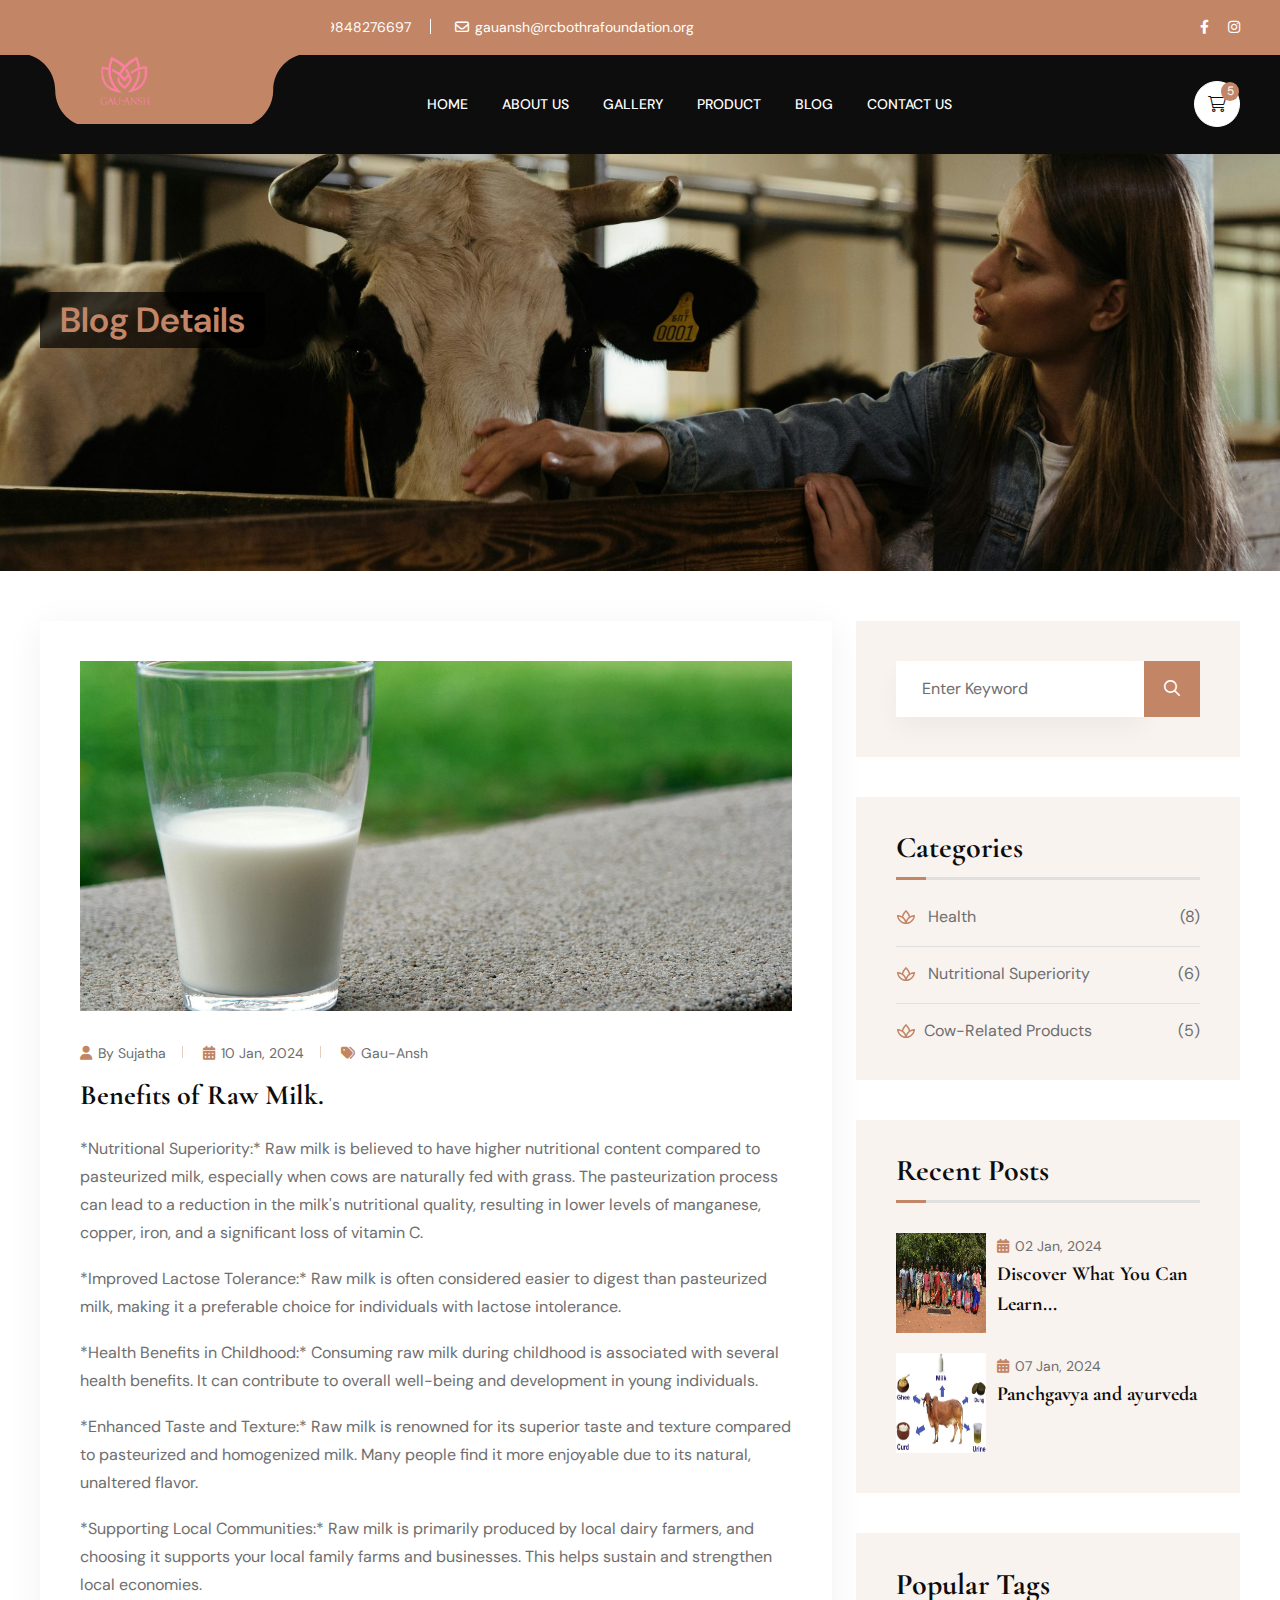
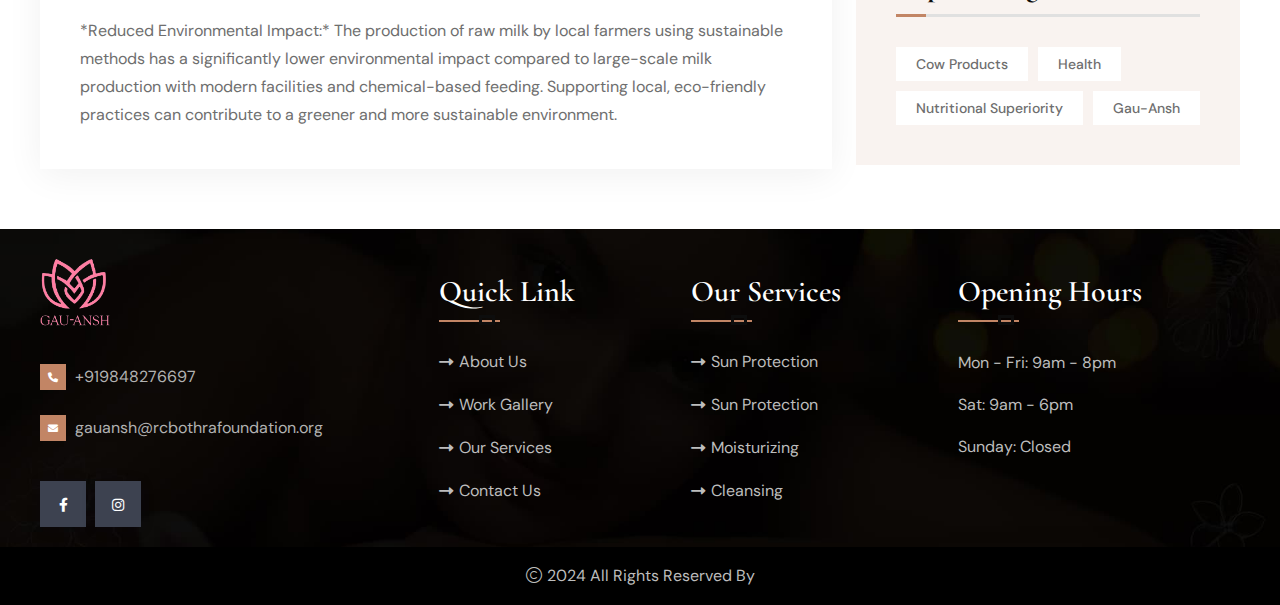
<file: blog-details.html>
<!DOCTYPE html>
<html class="no-js" lang="zxx">
  <head>
    <meta charset="utf-8" />
    <meta http-equiv="x-ua-compatible" content="ie=edge" />
    <title>Gau-Ansh</title>
    <meta name="author" content="shubham" />
    <meta name="description" content="Gau-Ansh - Shopping site" />
    <meta name="keywords" content="Gau-Ansh - Shopping site" />
    <meta name="robots" content="INDEX,FOLLOW" />
    <meta
      name="viewport"
      content="width=device-width,initial-scale=1,shrink-to-fit=no"
    />
    <link rel="icon" type="image/x-icon" href="assets/img/main/logo1.png" />
    <link rel="manifest" href="assets/img/favicons/manifest.json" />
    <meta name="msapplication-TileColor" content="#ffffff" />
    <meta
      name="msapplication-TileImage"
      content="assets/img/favicons/ms-icon-144x144.png"
    />
    <meta name="theme-color" content="#ffffff" />
    <link rel="preconnect" href="https://fonts.googleapis.com/" />
    <link rel="preconnect" href="https://fonts.gstatic.com/" crossorigin />
    <link
      href="https://fonts.googleapis.com/css2?family=Cormorant+Garamond:wght@400;500;600;700&amp;family=DM+Sans:wght@400;500;700&amp;display=swap"
      rel="stylesheet"
    />
    <link rel="stylesheet" href="assets/css/bootstrap.min.css" />
    <link rel="stylesheet" href="assets/css/fontawesome.min.css" />
    <link rel="stylesheet" href="assets/css/magnific-popup.min.css" />
    <link rel="stylesheet" href="assets/css/slick.min.css" />
    <link rel="stylesheet" href="assets/css/odometer-theme-default.css" />
    <link rel="stylesheet" href="assets/css/jquery.datetimepicker.min.css" />
    <link rel="stylesheet" href="assets/css/style.css" />
  </head>
  <body>
    <div class="th-menu-wrapper">
      <div class="th-menu-area">
        <div class="mobile-logo">
          <a href="index.html"
            ><img
              class="mobile-logo-h"
              src="assets/img/main/logo1.png"
              alt="rcbothrafoundation"
          /></a>
          <div class="close-menu">
            <button class="th-menu-toggle"><i class="fal fa-times"></i></button>
          </div>
        </div>
        <div class="th-mobile-menu">
          <ul>
            <li>
              <a href="index.html">Home</a>
            </li>
            <li>
              <a href="about.html">About us</a>
            </li>
            <li>
              <a href="gallery.html">Gallery</a>
            </li>
            <li>
              <a href="product.html">Product</a>
            </li>
            <li>
              <a href="blogs.html">Blog</a>
            </li>
            <li><a href="contact.html">Contact Us</a></li>
          </ul>
        </div>
      </div>
    </div>
    <div class="sidemenu-wrapper shopping-cart d-none d-lg-block">
      <div class="sidemenu-content">
        <button class="closeButton sideMenuCls">
          <i class="far fa-times"></i>
        </button>
        <div class="widget woocommerce widget_shopping_cart">
          <h3 class="widget_title">Shopping cart</h3>
          <div class="widget_shopping_cart_content">
            <ul class="woocommerce-mini-cart cart_list product_list_widget">
              <li class="woocommerce-mini-cart-item mini_cart_item">
                <a href="#" class="remove remove_from_cart_button"
                  ><i class="far fa-times"></i
                ></a>
                <a href="#"
                  ><img
                    src="assets/img/main/products/dhoop/dhoop_1.jpg"
                    alt="Cart Image"
                  />Temple Dhoop</a
                >
                <span class="quantity">
                  1 ×
                  <span class="woocommerce-Price-amount amount"
                    ><span class="woocommerce-Price-currencySymbol">₹</span
                    >94</span
                  >,
                </span>
              </li>
              <li class="woocommerce-mini-cart-item mini_cart_item">
                <a href="#" class="remove remove_from_cart_button"
                  ><i class="far fa-times"></i
                ></a>
                <a href="#"
                  ><img
                    src="assets/img/main/products/asorted/asorted_2.jpg"
                    alt="Cart Image"
                  />Asorted</a
                >
                <span class="quantity">
                  1 ×
                  <span class="woocommerce-Price-amount amount"
                    ><span class="woocommerce-Price-currencySymbol">₹</span
                    >89</span
                  >
                </span>
              </li>
              <li class="woocommerce-mini-cart-item mini_cart_item">
                <a href="#" class="remove remove_from_cart_button"
                  ><i class="far fa-times"></i
                ></a>
                <a href="#"
                  ><img
                    src="assets/img/main/products/face_body/face_body_3.jpg"
                    alt="Cart Image"
                  />Face-and-body-cleaner</a
                >
                <span class="quantity">
                  1 ×
                  <span class="woocommerce-Price-amount amount"
                    ><span class="woocommerce-Price-currencySymbol">₹</span
                    >75</span
                  >
                </span>
              </li>
              <li class="woocommerce-mini-cart-item mini_cart_item">
                <a href="#" class="remove remove_from_cart_button"
                  ><i class="far fa-times"></i
                ></a>
                <a href="#"
                  ><img
                    src="assets/img/main/products/diya/diya_3.jpg"
                    alt="Cart Image"
                  />Panchagavya Diya</a
                >
                <span class="quantity">
                  1 ×
                  <span class="woocommerce-Price-amount amount"
                    ><span class="woocommerce-Price-currencySymbol">₹</span
                    >81</span
                  >
                </span>
              </li>
            </ul>
            <p class="woocommerce-mini-cart__total total">
              <strong>Subtotal:</strong>
              <span class="woocommerce-Price-amount amount"
                ><span class="woocommerce-Price-currencySymbol">₹</span
                >552</span
              >
            </p>
            <p class="woocommerce-mini-cart__buttons buttons">
              <a href="cart.html" class="th-btn wc-forward">View cart</a>
              <!-- <a href="checkout.html" class="th-btn checkout wc-forward"
                >Checkout</a
              > -->
            </p>
          </div>
        </div>
      </div>
    </div>
    <header class="th-header header-layout5">
      <div class="header-top">
        <div class="container th-container">
          <div
            class="row justify-content-center justify-content-md-end justify-content-lg-between align-items-center gy-2"
          >
            <div class="col-auto d-none d-lg-block">
              <div class="header-links">
                <ul>
                  <li>
                    <i class="far fa-phone"></i
                    ><a href="tel:+919848276697">+919848276697</a>
                  </li>
                  <li>
                    <i class="far fa-envelope"></i
                    ><a href="mailto:gauansh@rcbothrafoundation.org"
                      >gauansh@rcbothrafoundation.org</a
                    >
                  </li>
                </ul>
              </div>
            </div>
            <div class="col-auto">
              <div class="social-links">
                <a href="https://www.facebook.com/"
                  ><i class="fab fa-facebook-f"></i
                ></a>
                <a href="https://www.instgram.com/rcbothrafoundation"
                  ><i class="fab fa-instagram"></i
                ></a>
              </div>
            </div>
          </div>
        </div>
      </div>
      <div class="sticky-wrapper">
        <div class="menu-area">
          <div class="container th-container">
            <div class="row align-items-center justify-content-between">
              <div class="col-auto">
                <div class="header-logo pb-0">
                  <a href="index.html ml-5">
                    <!-- <img src="assets/img/logo-white4.svg" alt="Rasm"/> -->
                    <img
                      style="height: 50px; width: 50px"
                      src="assets/img/main/logo1.png"
                      alt="rcbothrafoundation"
                    />
                  </a>
                </div>
              </div>
              <div class="col-auto">
                <nav class="main-menu d-none d-lg-inline-block">
                  <ul>
                    <li>
                      <a href="index.html">Home</a>
                    </li>
                    <li>
                      <a href="about.html">About us</a>
                    </li>
                    <li>
                      <a href="gallery.html">Gallery</a>
                    </li>
                    <li>
                      <a href="product.html">Product</a>
                    </li>
                    <li>
                      <a href="blogs.html">Blog</a>
                    </li>
                    <li><a href="contact.html">Contact Us</a></li>
                  </ul>
                </nav>
                <button class="th-menu-toggle d-inline-block d-lg-none">
                  <i class="far fa-bars"></i>
                </button>
              </div>
              <div class="col-auto d-none d-xl-block">
                <div class="header-button">
                  <a href="#" class="icon-btn sideMenuToggler2"
                    ><i class="fa-light fa-cart-shopping"></i>
                    <span class="badge">5</span></a
                  >
                </div>
              </div>
            </div>
          </div>
          <div class="logo-bg"></div>
        </div>
      </div>
    </header>
    <!-- Header End -->
    <div class="breadcumb-wrapper" data-bg-src="assets/img/main/cow_5.jpg">
      <div class="container">
        <div class="breadcumb-content">
          <span class="pages-title">Blog Details </span>
          <div class="breadcumb-menu-wrapper">
            <br />
            <br />
            <br />
          </div>
        </div>
      </div>
    </div>
    <section class="th-blog-wrapper blog-details space-top space-extra-bottom">
      <div class="container">
        <div class="row">
          <div class="col-lg-8">
            <div class="th-blog blog-single has-post-thumbnail">
              <div class="blog-img">
                <a href="blog-details.html"
                  ><img
                    style="height: 350px"
                    src="assets/img/main/blogs/cow-milk.jpg"
                    alt="Blog Image"
                /></a>
              </div>
              <div class="blog-content">
                <div class="blog-meta">
                  <a href="blog.html"
                    ><i class="fa-solid fa-user"></i>By Sujatha</a
                  >
                  <a href="blog.html"
                    ><i class="fa-solid fa-calendar-days"></i>10 Jan, 2024</a
                  >
                  <a href="blog-details.html"
                    ><i class="fa-solid fa-tags"></i>Gau-Ansh</a
                  >
                </div>
                <h2 class="blog-title">
                  <a href="blog-details.html">Benefits of Raw Milk.</a>
                </h2>
                <p>
                  *Nutritional Superiority:* Raw milk is believed to have higher
                  nutritional content compared to pasteurized milk, especially
                  when cows are naturally fed with grass. The pasteurization
                  process can lead to a reduction in the milk's nutritional
                  quality, resulting in lower levels of manganese, copper, iron,
                  and a significant loss of vitamin C.
                </p>
                <p class="mt-2">
                  *Improved Lactose Tolerance:* Raw milk is often considered
                  easier to digest than pasteurized milk, making it a preferable
                  choice for individuals with lactose intolerance.
                </p>

                <p class="mt-2">
                  *Health Benefits in Childhood:* Consuming raw milk during
                  childhood is associated with several health benefits. It can
                  contribute to overall well-being and development in young
                  individuals.
                </p>
                <p class="mt-2">
                  *Enhanced Taste and Texture:* Raw milk is renowned for its
                  superior taste and texture compared to pasteurized and
                  homogenized milk. Many people find it more enjoyable due to
                  its natural, unaltered flavor.
                </p>
                <p class="mt-2">
                  *Supporting Local Communities:* Raw milk is primarily produced
                  by local dairy farmers, and choosing it supports your local
                  family farms and businesses. This helps sustain and strengthen
                  local economies.
                </p>
                <p class="mt-2">
                  *Reduced Environmental Impact:* The production of raw milk by
                  local farmers using sustainable methods has a significantly
                  lower environmental impact compared to large-scale milk
                  production with modern facilities and chemical-based feeding.
                  Supporting local, eco-friendly practices can contribute to a
                  greener and more sustainable environment.
                </p>
              </div>
            </div>
          </div>
          <div class="col-lg-4">
            <aside class="sidebar-area">
              <div class="widget widget_search">
                <form class="search-form">
                  <input type="text" placeholder="Enter Keyword" />
                  <button type="submit"><i class="far fa-search"></i></button>
                </form>
              </div>
              <div class="widget widget_categories">
                <h3 class="widget_title">Categories</h3>
                <ul>
                  <li>
                    <a href="blog.html"
                      ><img src="assets/img/main/theme/flower.svg" alt="" />
                      Health</a
                    >
                    <span>(8)</span>
                  </li>
                  <li>
                    <a href="blog.html"
                      ><img src="assets/img/main/theme/flower.svg" alt="" />
                      Nutritional Superiority</a
                    >
                    <span>(6)</span>
                  </li>
                  <li>
                    <a href="blog.html"
                      ><img
                        src="assets/img/main/theme/flower.svg"
                        alt=""
                      />Cow-Related Products</a
                    >
                    <span>(5)</span>
                  </li>
                </ul>
              </div>
              <div class="widget">
                <h3 class="widget_title">
                  Recent Posts<span class="shape"></span>
                </h3>
                <div class="recent-post-wrap">
                  <div class="recent-post">
                    <div class="media-img">
                      <a href="blog-details.html"
                        ><img
                          class="blog-image"
                          src="assets/img/main/blogs/learn.jpg"
                          alt="Blog Image"
                      /></a>
                    </div>
                    <div class="media-body">
                      <div class="recent-post-meta">
                        <a href="blog.html"
                          ><i class="fas fa-calendar-days"></i>02 Jan, 2024</a
                        >
                      </div>
                      <h4 class="post-title">
                        <a class="text-inherit" href="blog-details.html"
                          >Discover What You Can Learn...</a
                        >
                      </h4>
                    </div>
                  </div>
                  <div class="recent-post">
                    <div class="media-img">
                      <a href="blog-details.html"
                        ><img
                          src="assets/img/main/blogs/panchgavya.jpg"
                          class="blog-image"
                          alt="Blog Image"
                      /></a>
                    </div>
                    <div class="media-body">
                      <div class="recent-post-meta">
                        <a href="blog.html"
                          ><i class="fas fa-calendar-days"></i>07 Jan, 2024</a
                        >
                      </div>
                      <h4 class="post-title">
                        <a class="text-inherit" href="blog-details.html"
                          >Panchgavya and ayurveda</a
                        >
                      </h4>
                    </div>
                  </div>
                </div>
              </div>
              <div class="widget widget_tag_cloud">
                <h3 class="widget_title">Popular Tags</h3>
                <div class="tagcloud">
                  <a href="blog.html">Cow Products</a>
                  <a href="blog.html">Health</a>
                  <a href="blog.html">Nutritional Superiority</a>
                  <a href="blog.html">Gau-Ansh</a>
                </div>
              </div>
            </aside>
          </div>
        </div>
      </div>
    </section>
    <footer
      class="footer-wrapper footer-layout5"
      data-bg-src="assets/img/update_2/bg/footer_bg_1.jpg"
    >
      <div class="widget-area mb-0 pb-0">
        <div class="container th-container">
          <div class="row justify-content-between">
            <div class="col-md-6 col-xl-3 col-xxl-3">
              <div class="widget footer-widget">
                <div class="th-widget-about">
                  <div class="about-logo">
                    <a href="index.html"
                      ><img
                        style="height: 70px; width: 70px"
                        src="assets/img/main/logo1.png"
                        alt="rcbothrafoundation"
                    /></a>
                  </div>
                  <div class="th-widget-about">
                    <p class="footer-info">
                      <i class="fa-sharp fa-solid fa-phone"></i
                      ><a class="text-inherit" href="tel:+919848276697"
                        >+919848276697</a
                      >
                    </p>
                    <p class="footer-info">
                      <i class="fas fa-envelope"></i
                      ><a
                        class="text-inherit"
                        href="mailto:gauansh@rcbothrafoundation.org"
                        >gauansh@rcbothrafoundation.org</a
                      >
                    </p>
                  </div>
                  <div class="th-social footer-social mt-40">
                    <a href="https://www.facebook.com/"
                      ><i class="fab fa-facebook-f"></i
                    ></a>
                    <a href="https://www.instgram.com/rcbothrafoundation"
                      ><i class="fab fa-instagram"></i
                    ></a>
                  </div>
                </div>
              </div>
            </div>
            <div class="col-md-6 col-xl-auto">
              <div class="widget widget_nav_menu footer-widget">
                <h3 class="widget_title">Quick link</h3>
                <div class="menu-all-pages-container">
                  <ul class="menu">
                    <li><a href="about.html">About Us</a></li>
                    <li><a href="gallery.html">Work Gallery</a></li>
                    <li><a href="product.html">Our Services</a></li>
                    <li><a href="contact.html">Contact Us</a></li>
                  </ul>
                </div>
              </div>
            </div>
            <div class="col-md-6 col-xl-auto">
              <div class="widget widget_nav_menu footer-widget">
                <h3 class="widget_title">our services</h3>
                <div class="menu-all-pages-container">
                  <ul class="menu">
                    <li><a href="service.html">Sun Protection</a></li>
                    <li><a href="service.html">Sun Protection</a></li>
                    <li><a href="service.html">Moisturizing</a></li>
                    <li><a href="service.html">Cleansing</a></li>
                  </ul>
                </div>
              </div>
            </div>
            <div class="col-md-6 col-xl-3 col-xxl-2">
              <div class="widget footer-widget footer-widget">
                <h4 class="widget_title">Opening Hours</h4>
                <div class="th-widget-schedule">
                  <p class="footer-info">Mon - Fri: <span>9am - 8pm</span></p>
                  <p class="footer-info">Sat: <span>9am - 6pm</span></p>
                  <p class="footer-info">Sunday: <span>Closed</span></p>
                </div>
              </div>
            </div>
          </div>
        </div>
      </div>
      <div class="copyright-wrap">
        <div class="container">
          <div class="row align-items-center">
            <div class="col-12">
              <p class="copyright-text">
                <i class="fal fa-copyright"></i> 2024 All Rights Reserved By
              </p>
            </div>
          </div>
        </div>
      </div>
      <div class="scroll-top">
        <svg
          class="progress-circle svg-content"
          width="100%"
          height="100%"
          viewBox="-1 -1 102 102"
        >
          <path
            d="M50,1 a49,49 0 0,1 0,98 a49,49 0 0,1 0,-98"
            style="
              transition: stroke-dashoffset 10ms linear 0s;
              stroke-dasharray: 307.919, 307.919;
              stroke-dashoffset: 307.919;
            "
          ></path>
        </svg>
      </div>
    </footer>
    <div class="scroll-top">
      <svg
        class="progress-circle svg-content"
        width="100%"
        height="100%"
        viewBox="-1 -1 102 102"
      >
        <path
          d="M50,1 a49,49 0 0,1 0,98 a49,49 0 0,1 0,-98"
          style="
            transition: stroke-dashoffset 10ms linear 0s;
            stroke-dasharray: 307.919, 307.919;
            stroke-dashoffset: 307.919;
          "
        ></path>
      </svg>
    </div>
    <script src="assets/js/vendor/jquery-3.6.0.min.js"></script>
    <script src="assets/js/slick.min.js"></script>
    <script src="assets/js/bootstrap.min.js"></script>
    <script src="assets/js/jquery.magnific-popup.min.js"></script>
    <script src="assets/js/jquery-ui.min.js"></script>
    <script src="assets/js/imagesloaded.pkgd.min.js"></script>
    <script src="assets/js/isotope.pkgd.min.js"></script>
    <script src="assets/js/odometer.js"></script>
    <script src="assets/js/appear-2.js"></script>
    <script src="assets/js/nice-select.min.js"></script>
    <script src="assets/js/jquery.datetimepicker.min.js"></script>
    <script src="assets/js/tilt.min.js"></script>
    <script src="assets/js/wow.min.js"></script>
    <script src="assets/js/main.js"></script>
  </body>
</html>
</file>
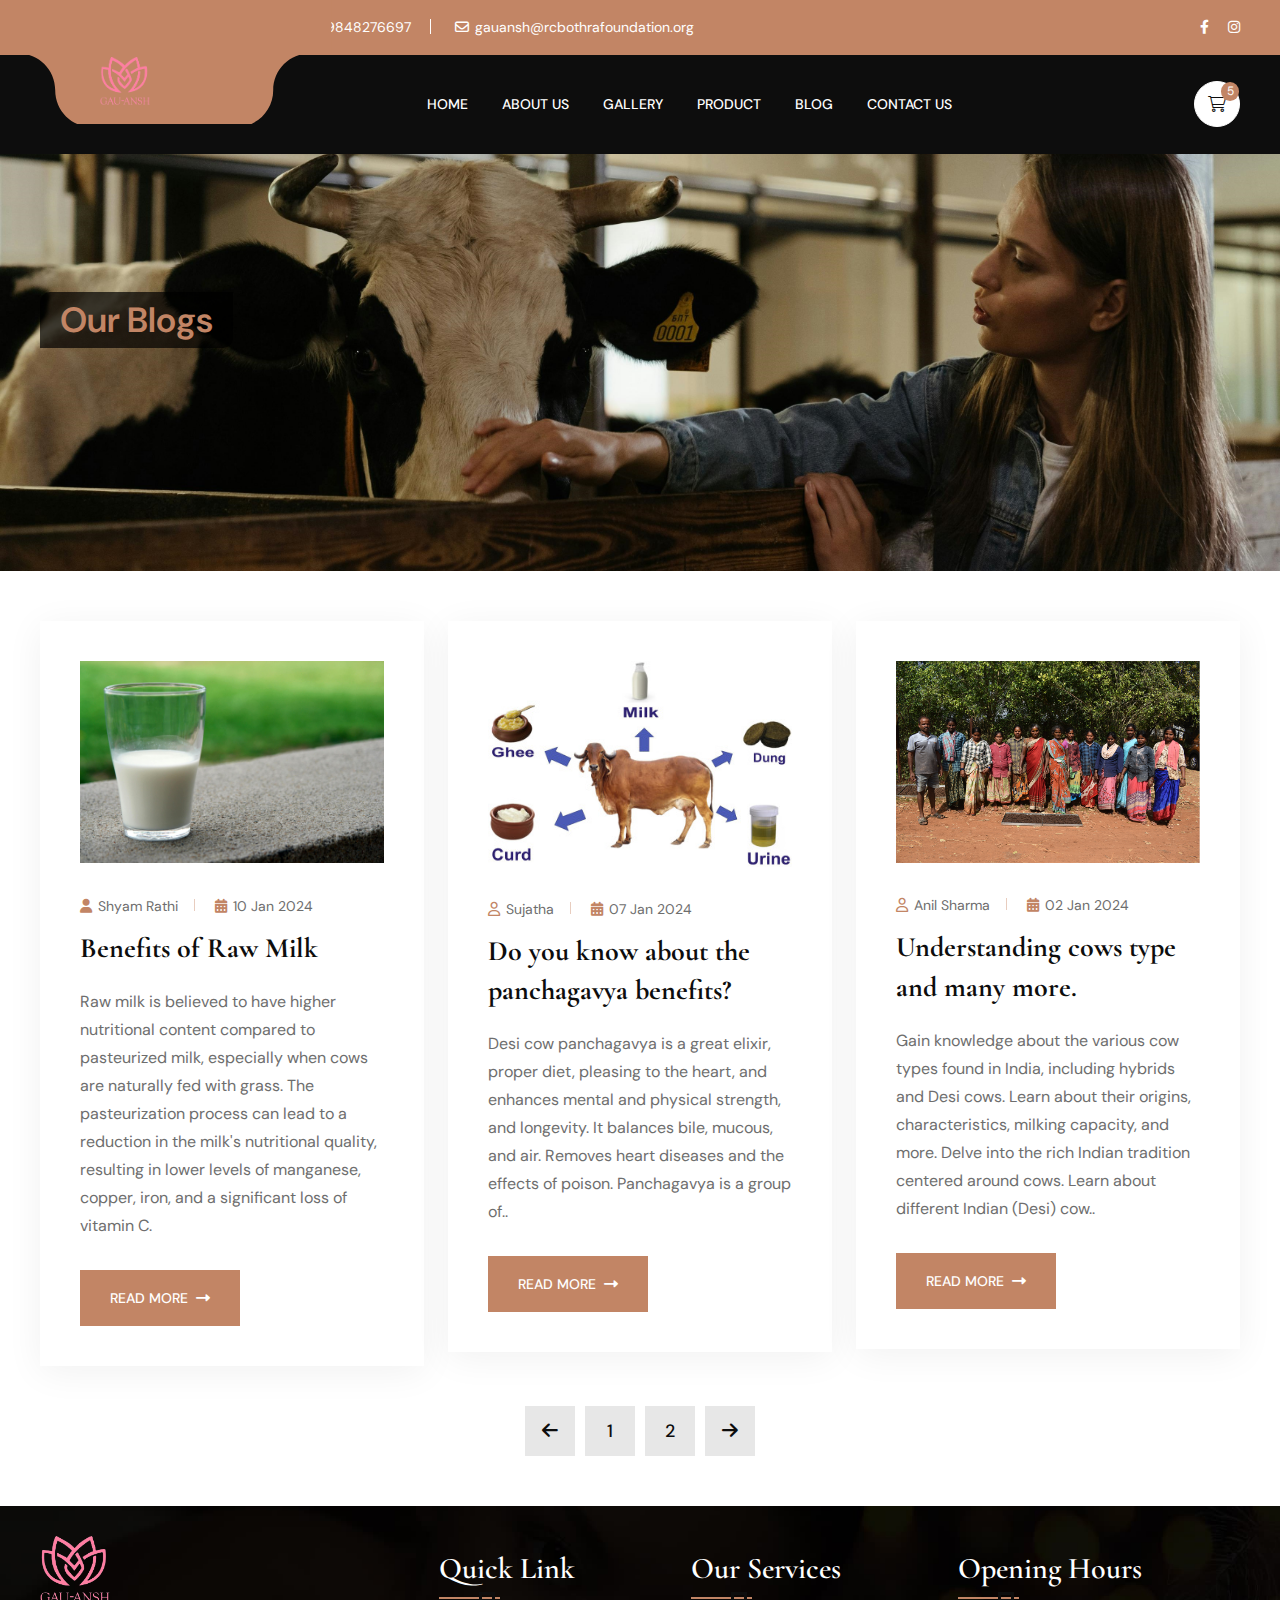
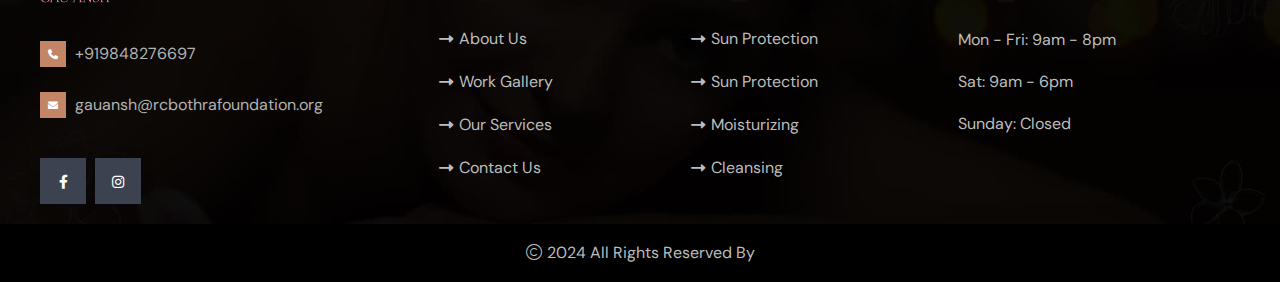
<file: blogs.html>
<!DOCTYPE html>
<html class="no-js" lang="zxx">
  <head>
    <meta charset="utf-8" />
    <meta http-equiv="x-ua-compatible" content="ie=edge" />
    <title>Gau-Ansh</title>
    <meta name="author" content="shubham" />
    <meta name="description" content="Gau-Ansh - Shopping site" />
    <meta name="keywords" content="Gau-Ansh - Shopping site" />
    <meta name="robots" content="INDEX,FOLLOW" />
    <meta
      name="viewport"
      content="width=device-width,initial-scale=1,shrink-to-fit=no"
    />
    <link rel="icon" type="image/x-icon" href="assets/img/main/logo1.png" />
    <link rel="manifest" href="assets/img/favicons/manifest.json" />
    <meta name="msapplication-TileColor" content="#ffffff" />
    <meta
      name="msapplication-TileImage"
      content="assets/img/favicons/ms-icon-144x144.png"
    />
    <meta name="theme-color" content="#ffffff" />
    <link rel="preconnect" href="https://fonts.googleapis.com/" />
    <link rel="preconnect" href="https://fonts.gstatic.com/" crossorigin />
    <link
      href="https://fonts.googleapis.com/css2?family=Cormorant+Garamond:wght@400;500;600;700&amp;family=DM+Sans:wght@400;500;700&amp;display=swap"
      rel="stylesheet"
    />
    <link rel="stylesheet" href="assets/css/bootstrap.min.css" />
    <link rel="stylesheet" href="assets/css/fontawesome.min.css" />
    <link rel="stylesheet" href="assets/css/magnific-popup.min.css" />
    <link rel="stylesheet" href="assets/css/slick.min.css" />
    <link rel="stylesheet" href="assets/css/odometer-theme-default.css" />
    <link rel="stylesheet" href="assets/css/jquery.datetimepicker.min.css" />
    <link rel="stylesheet" href="assets/css/style.css" />
  </head>
  <body>
    <div class="th-menu-wrapper">
      <div class="th-menu-area">
        <div class="mobile-logo">
          <a href="index.html"
            ><img
              class="mobile-logo-h"
              src="assets/img/main/logo1.png"
              alt="rcbothrafoundation"
          /></a>
          <div class="close-menu">
            <button class="th-menu-toggle"><i class="fal fa-times"></i></button>
          </div>
        </div>
        <div class="th-mobile-menu">
          <ul>
            <li>
              <a href="index.html">Home</a>
            </li>
            <li>
              <a href="about.html">About us</a>
            </li>
            <li>
              <a href="gallery.html">Gallery</a>
            </li>
            <li>
              <a href="product.html">Product</a>
            </li>
            <li>
              <a href="blogs.html">Blog</a>
            </li>
            <li><a href="contact.html">Contact Us</a></li>
          </ul>
        </div>
      </div>
    </div>
    <div class="sidemenu-wrapper shopping-cart d-none d-lg-block">
      <div class="sidemenu-content">
        <button class="closeButton sideMenuCls">
          <i class="far fa-times"></i>
        </button>
        <div class="widget woocommerce widget_shopping_cart">
          <h3 class="widget_title">Shopping cart</h3>
          <div class="widget_shopping_cart_content">
            <ul class="woocommerce-mini-cart cart_list product_list_widget">
              <li class="woocommerce-mini-cart-item mini_cart_item">
                <a href="#" class="remove remove_from_cart_button"
                  ><i class="far fa-times"></i
                ></a>
                <a href="#"
                  ><img
                    src="assets/img/main/products/dhoop/dhoop_1.jpg"
                    alt="Cart Image"
                  />Temple Dhoop</a
                >
                <span class="quantity">
                  1 ×
                  <span class="woocommerce-Price-amount amount"
                    ><span class="woocommerce-Price-currencySymbol">₹</span
                    >94</span
                  >,
                </span>
              </li>
              <li class="woocommerce-mini-cart-item mini_cart_item">
                <a href="#" class="remove remove_from_cart_button"
                  ><i class="far fa-times"></i
                ></a>
                <a href="#"
                  ><img
                    src="assets/img/main/products/asorted/asorted_2.jpg"
                    alt="Cart Image"
                  />Asorted</a
                >
                <span class="quantity">
                  1 ×
                  <span class="woocommerce-Price-amount amount"
                    ><span class="woocommerce-Price-currencySymbol">₹</span
                    >89</span
                  >
                </span>
              </li>
              <li class="woocommerce-mini-cart-item mini_cart_item">
                <a href="#" class="remove remove_from_cart_button"
                  ><i class="far fa-times"></i
                ></a>
                <a href="#"
                  ><img
                    src="assets/img/main/products/face_body/face_body_3.jpg"
                    alt="Cart Image"
                  />Face-and-body-cleaner</a
                >
                <span class="quantity">
                  1 ×
                  <span class="woocommerce-Price-amount amount"
                    ><span class="woocommerce-Price-currencySymbol">₹</span
                    >75</span
                  >
                </span>
              </li>
              <li class="woocommerce-mini-cart-item mini_cart_item">
                <a href="#" class="remove remove_from_cart_button"
                  ><i class="far fa-times"></i
                ></a>
                <a href="#"
                  ><img
                    src="assets/img/main/products/diya/diya_3.jpg"
                    alt="Cart Image"
                  />Panchagavya Diya</a
                >
                <span class="quantity">
                  1 ×
                  <span class="woocommerce-Price-amount amount"
                    ><span class="woocommerce-Price-currencySymbol">₹</span
                    >81</span
                  >
                </span>
              </li>
            </ul>
            <p class="woocommerce-mini-cart__total total">
              <strong>Subtotal:</strong>
              <span class="woocommerce-Price-amount amount"
                ><span class="woocommerce-Price-currencySymbol">₹</span
                >552</span
              >
            </p>
            <p class="woocommerce-mini-cart__buttons buttons">
              <a href="cart.html" class="th-btn wc-forward">View cart</a>
              <!-- <a href="checkout.html" class="th-btn checkout wc-forward"
                >Checkout</a
              > -->
            </p>
          </div>
        </div>
      </div>
    </div>
    <header class="th-header header-layout5">
      <div class="header-top">
        <div class="container th-container">
          <div
            class="row justify-content-center justify-content-md-end justify-content-lg-between align-items-center gy-2"
          >
            <div class="col-auto d-none d-lg-block">
              <div class="header-links">
                <ul>
                  <li>
                    <i class="far fa-phone"></i
                    ><a href="tel:+919848276697">+919848276697</a>
                  </li>
                  <li>
                    <i class="far fa-envelope"></i
                    ><a href="mailto:gauansh@rcbothrafoundation.org"
                      >gauansh@rcbothrafoundation.org</a
                    >
                  </li>
                </ul>
              </div>
            </div>
            <div class="col-auto">
              <div class="social-links">
                <a href="https://www.facebook.com/"
                  ><i class="fab fa-facebook-f"></i
                ></a>
                <a href="https://www.instgram.com/rcbothrafoundation"
                  ><i class="fab fa-instagram"></i
                ></a>
              </div>
            </div>
          </div>
        </div>
      </div>
      <div class="sticky-wrapper">
        <div class="menu-area">
          <div class="container th-container">
            <div class="row align-items-center justify-content-between">
              <div class="col-auto">
                <div class="header-logo pb-0">
                  <a href="index.html ml-5">
                    <!-- <img src="assets/img/logo-white4.svg" alt="Rasm"/> -->
                    <img
                      style="height: 50px; width: 50px"
                      src="assets/img/main/logo1.png"
                      alt="rcbothrafoundation"
                    />
                  </a>
                </div>
              </div>
              <div class="col-auto">
                <nav class="main-menu d-none d-lg-inline-block">
                  <ul>
                    <li>
                      <a href="index.html">Home</a>
                    </li>
                    <li>
                      <a href="about.html">About us</a>
                    </li>
                    <li>
                      <a href="gallery.html">Gallery</a>
                    </li>
                    <li>
                      <a href="product.html">Product</a>
                    </li>
                    <li>
                      <a href="blogs.html">Blog</a>
                    </li>
                    <li><a href="contact.html">Contact Us</a></li>
                  </ul>
                </nav>
                <button class="th-menu-toggle d-inline-block d-lg-none">
                  <i class="far fa-bars"></i>
                </button>
              </div>
              <div class="col-auto d-none d-xl-block">
                <div class="header-button">
                  <a href="#" class="icon-btn sideMenuToggler2"
                    ><i class="fa-light fa-cart-shopping"></i>
                    <span class="badge">5</span></a
                  >
                </div>
              </div>
            </div>
          </div>
          <div class="logo-bg"></div>
        </div>
      </div>
    </header>
    <!-- Header End -->
    <div class="breadcumb-wrapper" data-bg-src="assets/img/main/cow_5.jpg">
      <div class="container">
        <div class="breadcumb-content">
          <span class="pages-title">Our Blogs</span>
          <div class="breadcumb-menu-wrapper">
            <br />
            <br />
            <br />
          </div>
        </div>
      </div>
    </div>

    <section class="th-blog-wrapper space-top space-extra-bottom">
      <div class="container th-container">
        <div class="row">
          <div class="col-lg-6 col-xl-4">
            <div class="th-blog blog-single has-post-thumbnail">
              <div class="blog-img">
                <a href="blog-details.html"
                  ><img
                    src="assets/img/main/blogs/cow-milk.jpg"
                    alt="Blog Image"
                /></a>
              </div>
              <div class="blog-content">
                <div class="blog-meta">
                  <a href="blog.html"><i class="fas fa-user"></i>Shyam Rathi</a>
                  <a href="blog.html"
                    ><i class="fa-solid fa-calendar-days"></i>10 Jan 2024</a
                  >
                </div>
                <h2 class="blog-title">
                  <a href="blog-details.html">Benefits of Raw Milk</a>
                </h2>
                <p class="blog-text">
                  Raw milk is believed to have higher nutritional content
                  compared to pasteurized milk, especially when cows are
                  naturally fed with grass. The pasteurization process can lead
                  to a reduction in the milk's nutritional quality, resulting in
                  lower levels of manganese, copper, iron, and a significant
                  loss of vitamin C.
                </p>
                <a href="blog-details.html" class="th-btn"
                  >READ MORE<i class="fa-solid fa-right-long ms-2"></i
                ></a>
              </div>
            </div>
          </div>
          <div class="col-lg-6 col-xl-4">
            <div class="th-blog blog-single has-post-thumbnail">
              <div class="blog-img">
                <a href="blog-details.html"
                  ><img
                    src="assets/img/main/blogs/panchgavya.jpg"
                    alt="Blog Image"
                /></a>
              </div>
              <div class="blog-content">
                <div class="blog-meta">
                  <a href="blog.html"
                    ><i class="fa-regular fa-user"></i>Sujatha</a
                  >
                  <a href="blog.html"
                    ><i class="fa-solid fa-calendar-days"></i>07 Jan 2024</a
                  >
                </div>
                <h2 class="blog-title">
                  <a href="blog-details.html"
                    >Do you know about the panchagavya benefits?</a
                  >
                </h2>
                <p class="blog-text">
                  Desi cow panchagavya is a great elixir, proper diet, pleasing
                  to the heart, and enhances mental and physical strength, and
                  longevity. It balances bile, mucous, and air. Removes heart
                  diseases and the effects of poison. Panchagavya is a group
                  of..
                </p>
                <a href="blog-details.html" class="th-btn"
                  >READ MORE<i class="fa-solid fa-right-long ms-2"></i
                ></a>
              </div>
            </div>
          </div>
          <div class="col-lg-6 col-xl-4">
            <div class="th-blog blog-single has-post-thumbnail">
              <div class="blog-img">
                <a href="blog-details.html"
                  ><img src="assets/img/main/blogs/learn.jpg" alt="Blog Image"
                /></a>
              </div>
              <div class="blog-content">
                <div class="blog-meta">
                  <a href="blog.html"
                    ><i class="fa-regular fa-user"></i>Anil Sharma</a
                  >
                  <a href="blog.html"
                    ><i class="fa-solid fa-calendar-days"></i>02 Jan 2024</a
                  >
                </div>
                <h2 class="blog-title">
                  <a href="blog-details.html"
                    >Understanding cows type and many more.</a
                  >
                </h2>
                <p class="blog-text">
                  Gain knowledge about the various cow types found in India,
                  including hybrids and Desi cows. Learn about their origins,
                  characteristics, milking capacity, and more. Delve into the
                  rich Indian tradition centered around cows. Learn about
                  different Indian (Desi) cow..
                </p>
                <a href="blog-details.html" class="th-btn"
                  >READ MORE<i class="fa-solid fa-right-long ms-2"></i
                ></a>
              </div>
            </div>
          </div>

          <div class="th-pagination text-center">
            <ul>
              <li>
                <a href="blog.html"><i class="fa-solid fa-arrow-left"></i></a>
              </li>
              <li><a href="blog.html">1</a></li>
              <li><a href="blog.html">2</a></li>
              <li>
                <a href="blog.html"><i class="fa-solid fa-arrow-right"></i></a>
              </li>
            </ul>
          </div>
        </div>
      </div>
    </section>

    <footer
      class="footer-wrapper footer-layout5"
      data-bg-src="assets/img/update_2/bg/footer_bg_1.jpg"
    >
      <div class="widget-area mb-0 pb-0">
        <div class="container th-container">
          <div class="row justify-content-between">
            <div class="col-md-6 col-xl-3 col-xxl-3">
              <div class="widget footer-widget">
                <div class="th-widget-about">
                  <div class="about-logo">
                    <a href="index.html"
                      ><img
                        style="height: 70px; width: 70px"
                        src="assets/img/main/logo1.png"
                        alt="rcbothrafoundation"
                    /></a>
                  </div>
                  <div class="th-widget-about">
                    <p class="footer-info">
                      <i class="fa-sharp fa-solid fa-phone"></i
                      ><a class="text-inherit" href="tel:+919848276697"
                        >+919848276697</a
                      >
                    </p>
                    <p class="footer-info">
                      <i class="fas fa-envelope"></i
                      ><a
                        class="text-inherit"
                        href="mailto:gauansh@rcbothrafoundation.org"
                        >gauansh@rcbothrafoundation.org</a
                      >
                    </p>
                  </div>
                  <div class="th-social footer-social mt-40">
                    <a href="https://www.facebook.com/"
                      ><i class="fab fa-facebook-f"></i
                    ></a>
                    <a href="https://www.instgram.com/rcbothrafoundation"
                      ><i class="fab fa-instagram"></i
                    ></a>
                  </div>
                </div>
              </div>
            </div>
            <div class="col-md-6 col-xl-auto">
              <div class="widget widget_nav_menu footer-widget">
                <h3 class="widget_title">Quick link</h3>
                <div class="menu-all-pages-container">
                  <ul class="menu">
                    <li><a href="about.html">About Us</a></li>
                    <li><a href="gallery.html">Work Gallery</a></li>
                    <li><a href="product.html">Our Services</a></li>
                    <li><a href="contact.html">Contact Us</a></li>
                  </ul>
                </div>
              </div>
            </div>
            <div class="col-md-6 col-xl-auto">
              <div class="widget widget_nav_menu footer-widget">
                <h3 class="widget_title">our services</h3>
                <div class="menu-all-pages-container">
                  <ul class="menu">
                    <li><a href="service.html">Sun Protection</a></li>
                    <li><a href="service.html">Sun Protection</a></li>
                    <li><a href="service.html">Moisturizing</a></li>
                    <li><a href="service.html">Cleansing</a></li>
                  </ul>
                </div>
              </div>
            </div>
            <div class="col-md-6 col-xl-3 col-xxl-2">
              <div class="widget footer-widget footer-widget">
                <h4 class="widget_title">Opening Hours</h4>
                <div class="th-widget-schedule">
                  <p class="footer-info">Mon - Fri: <span>9am - 8pm</span></p>
                  <p class="footer-info">Sat: <span>9am - 6pm</span></p>
                  <p class="footer-info">Sunday: <span>Closed</span></p>
                </div>
              </div>
            </div>
          </div>
        </div>
      </div>
      <div class="copyright-wrap">
        <div class="container">
          <div class="row align-items-center">
            <div class="col-12">
              <p class="copyright-text">
                <i class="fal fa-copyright"></i> 2024 All Rights Reserved By
              </p>
            </div>
          </div>
        </div>
      </div>
      <div class="scroll-top">
        <svg
          class="progress-circle svg-content"
          width="100%"
          height="100%"
          viewBox="-1 -1 102 102"
        >
          <path
            d="M50,1 a49,49 0 0,1 0,98 a49,49 0 0,1 0,-98"
            style="
              transition: stroke-dashoffset 10ms linear 0s;
              stroke-dasharray: 307.919, 307.919;
              stroke-dashoffset: 307.919;
            "
          ></path>
        </svg>
      </div>
    </footer>
    <div class="scroll-top">
      <svg
        class="progress-circle svg-content"
        width="100%"
        height="100%"
        viewBox="-1 -1 102 102"
      >
        <path
          d="M50,1 a49,49 0 0,1 0,98 a49,49 0 0,1 0,-98"
          style="
            transition: stroke-dashoffset 10ms linear 0s;
            stroke-dasharray: 307.919, 307.919;
            stroke-dashoffset: 307.919;
          "
        ></path>
      </svg>
    </div>
    <script src="assets/js/vendor/jquery-3.6.0.min.js"></script>
    <script src="assets/js/slick.min.js"></script>
    <script src="assets/js/bootstrap.min.js"></script>
    <script src="assets/js/jquery.magnific-popup.min.js"></script>
    <script src="assets/js/jquery-ui.min.js"></script>
    <script src="assets/js/imagesloaded.pkgd.min.js"></script>
    <script src="assets/js/isotope.pkgd.min.js"></script>
    <script src="assets/js/odometer.js"></script>
    <script src="assets/js/appear-2.js"></script>
    <script src="assets/js/nice-select.min.js"></script>
    <script src="assets/js/jquery.datetimepicker.min.js"></script>
    <script src="assets/js/tilt.min.js"></script>
    <script src="assets/js/wow.min.js"></script>
    <script src="assets/js/main.js"></script>
  </body>
</html>
</file>
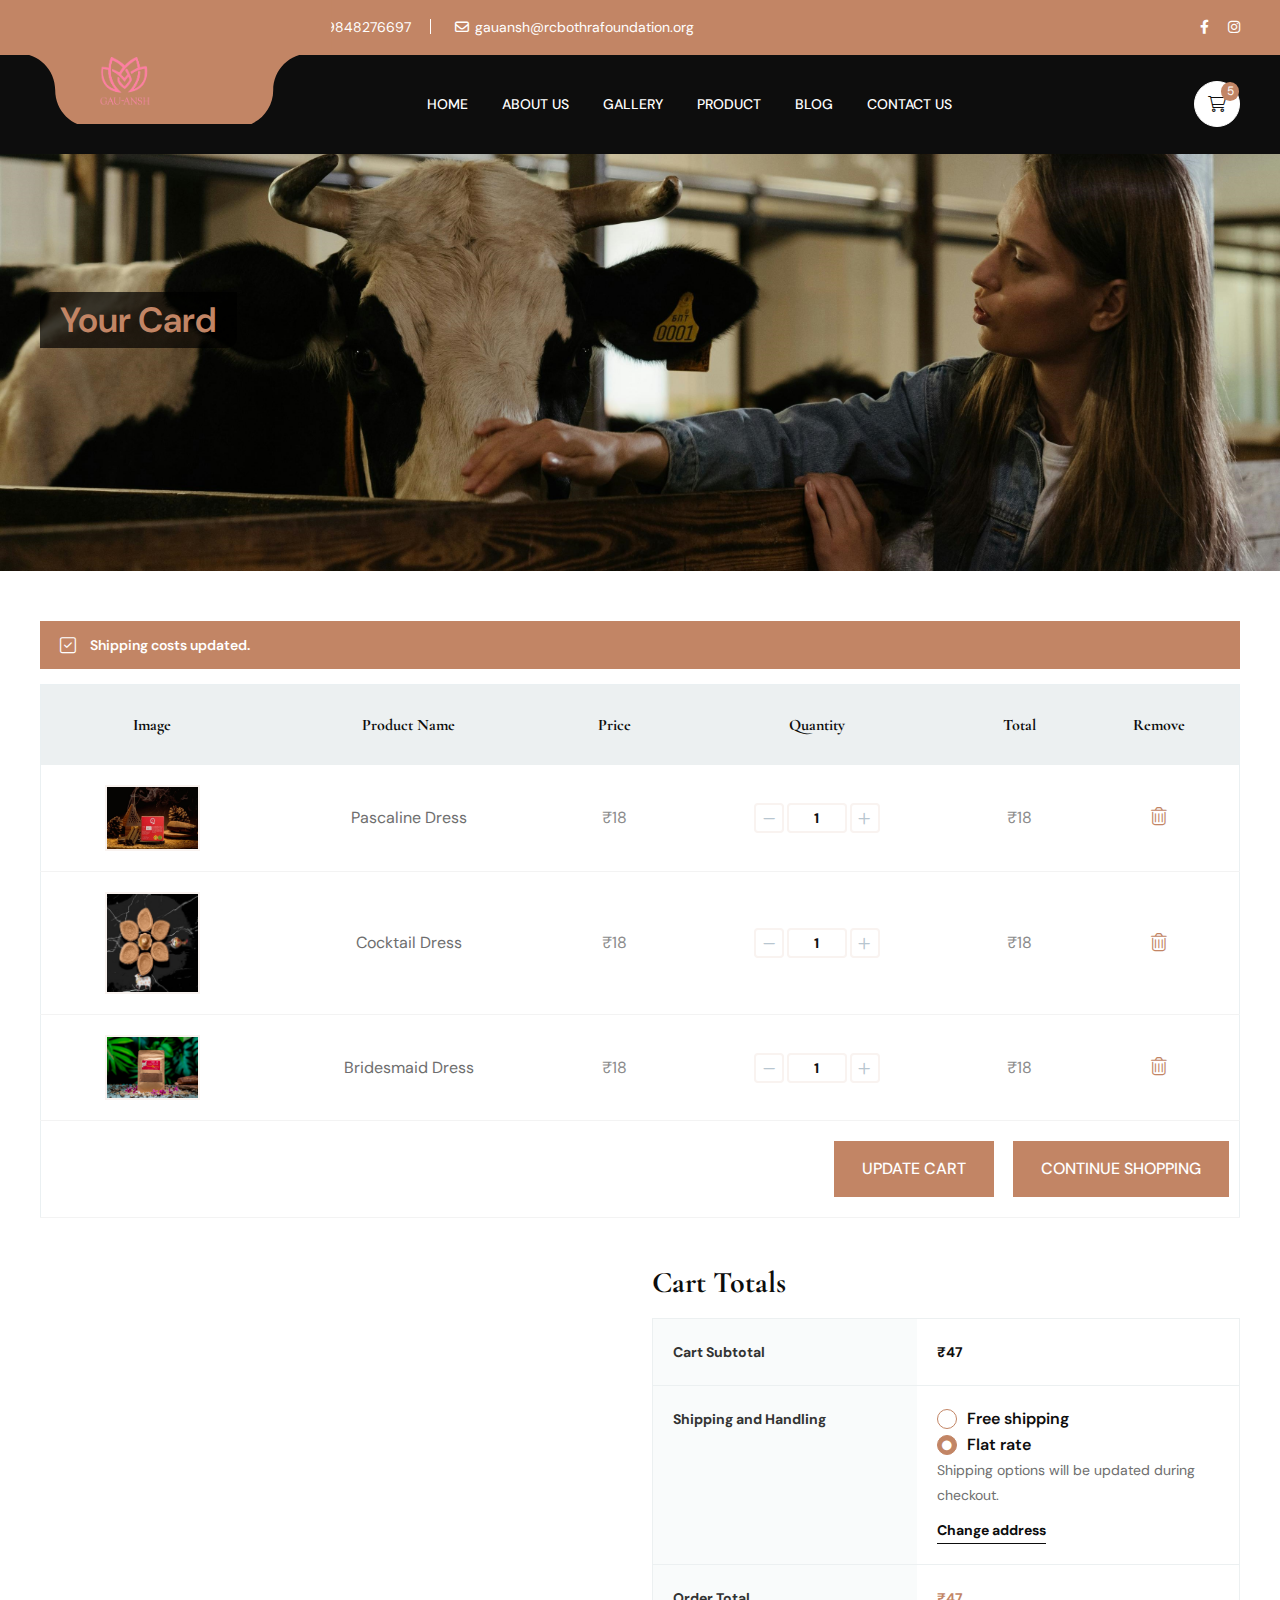
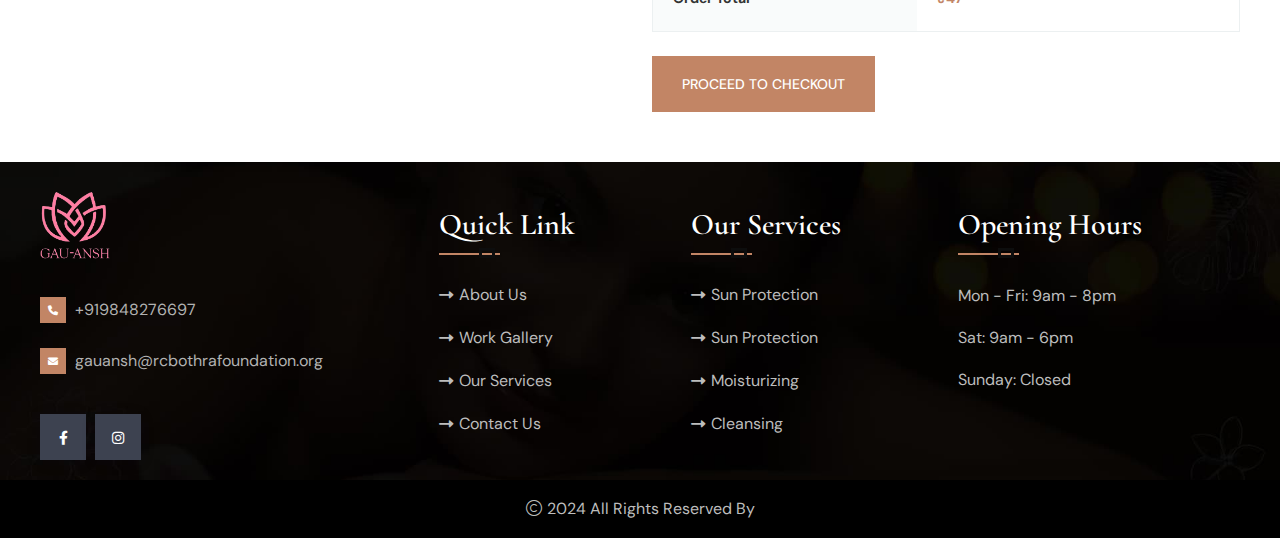
<file: cart.html>
<!DOCTYPE html>
<html class="no-js" lang="zxx">
  <head>
    <meta charset="utf-8" />
    <meta http-equiv="x-ua-compatible" content="ie=edge" />
    <title>Gau-Ansh</title>
    <meta name="author" content="shubham" />
    <meta name="description" content="Gau-Ansh - Shopping site" />
    <meta name="keywords" content="Gau-Ansh - Shopping site" />
    <meta name="robots" content="INDEX,FOLLOW" />
    <meta
      name="viewport"
      content="width=device-width,initial-scale=1,shrink-to-fit=no"
    />
    <link rel="icon" type="image/x-icon" href="assets/img/main/logo1.png" />
    <link rel="manifest" href="assets/img/favicons/manifest.json" />
    <meta name="msapplication-TileColor" content="#ffffff" />
    <meta
      name="msapplication-TileImage"
      content="assets/img/favicons/ms-icon-144x144.png"
    />
    <meta name="theme-color" content="#ffffff" />
    <link rel="preconnect" href="https://fonts.googleapis.com/" />
    <link rel="preconnect" href="https://fonts.gstatic.com/" crossorigin />
    <link
      href="https://fonts.googleapis.com/css2?family=Cormorant+Garamond:wght@400;500;600;700&amp;family=DM+Sans:wght@400;500;700&amp;display=swap"
      rel="stylesheet"
    />
    <link rel="stylesheet" href="assets/css/bootstrap.min.css" />
    <link rel="stylesheet" href="assets/css/fontawesome.min.css" />
    <link rel="stylesheet" href="assets/css/magnific-popup.min.css" />
    <link rel="stylesheet" href="assets/css/slick.min.css" />
    <link rel="stylesheet" href="assets/css/odometer-theme-default.css" />
    <link rel="stylesheet" href="assets/css/jquery.datetimepicker.min.css" />
    <link rel="stylesheet" href="assets/css/style.css" />
  </head>
  <body>
    <div class="th-menu-wrapper">
      <div class="th-menu-area">
        <div class="mobile-logo">
          <a href="index.html"
            ><img
              class="mobile-logo-h"
              src="assets/img/main/logo1.png"
              alt="rcbothrafoundation"
          /></a>
          <div class="close-menu">
            <button class="th-menu-toggle"><i class="fal fa-times"></i></button>
          </div>
        </div>
        <div class="th-mobile-menu">
          <ul>
            <li>
              <a href="index.html">Home</a>
            </li>
            <li>
              <a href="about.html">About us</a>
            </li>
            <li>
              <a href="gallery.html">Gallery</a>
            </li>
            <li>
              <a href="product.html">Product</a>
            </li>
            <li>
              <a href="blogs.html">Blog</a>
            </li>
            <li><a href="contact.html">Contact Us</a></li>
          </ul>
        </div>
      </div>
    </div>
    <div class="sidemenu-wrapper shopping-cart d-none d-lg-block">
      <div class="sidemenu-content">
        <button class="closeButton sideMenuCls">
          <i class="far fa-times"></i>
        </button>
        <div class="widget woocommerce widget_shopping_cart">
          <h3 class="widget_title">Shopping cart</h3>
          <div class="widget_shopping_cart_content">
            <ul class="woocommerce-mini-cart cart_list product_list_widget">
              <li class="woocommerce-mini-cart-item mini_cart_item">
                <a href="#" class="remove remove_from_cart_button"
                  ><i class="far fa-times"></i
                ></a>
                <a href="#"
                  ><img
                    src="assets/img/main/products/dhoop/dhoop_1.jpg"
                    alt="Cart Image"
                  />Temple Dhoop</a
                >
                <span class="quantity">
                  1 ×
                  <span class="woocommerce-Price-amount amount"
                    ><span class="woocommerce-Price-currencySymbol">₹</span
                    >94</span
                  >,
                </span>
              </li>
              <li class="woocommerce-mini-cart-item mini_cart_item">
                <a href="#" class="remove remove_from_cart_button"
                  ><i class="far fa-times"></i
                ></a>
                <a href="#"
                  ><img
                    src="assets/img/main/products/asorted/asorted_2.jpg"
                    alt="Cart Image"
                  />Asorted</a
                >
                <span class="quantity">
                  1 ×
                  <span class="woocommerce-Price-amount amount"
                    ><span class="woocommerce-Price-currencySymbol">₹</span
                    >89</span
                  >
                </span>
              </li>
              <li class="woocommerce-mini-cart-item mini_cart_item">
                <a href="#" class="remove remove_from_cart_button"
                  ><i class="far fa-times"></i
                ></a>
                <a href="#"
                  ><img
                    src="assets/img/main/products/face_body/face_body_3.jpg"
                    alt="Cart Image"
                  />Face-and-body-cleaner</a
                >
                <span class="quantity">
                  1 ×
                  <span class="woocommerce-Price-amount amount"
                    ><span class="woocommerce-Price-currencySymbol">₹</span
                    >75</span
                  >
                </span>
              </li>
              <li class="woocommerce-mini-cart-item mini_cart_item">
                <a href="#" class="remove remove_from_cart_button"
                  ><i class="far fa-times"></i
                ></a>
                <a href="#"
                  ><img
                    src="assets/img/main/products/diya/diya_3.jpg"
                    alt="Cart Image"
                  />Panchagavya Diya</a
                >
                <span class="quantity">
                  1 ×
                  <span class="woocommerce-Price-amount amount"
                    ><span class="woocommerce-Price-currencySymbol">₹</span
                    >81</span
                  >
                </span>
              </li>
            </ul>
            <p class="woocommerce-mini-cart__total total">
              <strong>Subtotal:</strong>
              <span class="woocommerce-Price-amount amount"
                ><span class="woocommerce-Price-currencySymbol">₹</span
                >552</span
              >
            </p>
            <p class="woocommerce-mini-cart__buttons buttons">
              <a href="cart.html" class="th-btn wc-forward">View cart</a>
              <!-- <a href="checkout.html" class="th-btn checkout wc-forward"
                >Checkout</a
              > -->
            </p>
          </div>
        </div>
      </div>
    </div>
    <header class="th-header header-layout5">
      <div class="header-top">
        <div class="container th-container">
          <div
            class="row justify-content-center justify-content-md-end justify-content-lg-between align-items-center gy-2"
          >
            <div class="col-auto d-none d-lg-block">
              <div class="header-links">
                <ul>
                  <li>
                    <i class="far fa-phone"></i
                    ><a href="tel:+919848276697">+919848276697</a>
                  </li>
                  <li>
                    <i class="far fa-envelope"></i
                    ><a href="mailto:gauansh@rcbothrafoundation.org"
                      >gauansh@rcbothrafoundation.org</a
                    >
                  </li>
                </ul>
              </div>
            </div>
            <div class="col-auto">
              <div class="social-links">
                <a href="https://www.facebook.com/"
                  ><i class="fab fa-facebook-f"></i
                ></a>
                <a href="https://www.instgram.com/rcbothrafoundation"
                  ><i class="fab fa-instagram"></i
                ></a>
              </div>
            </div>
          </div>
        </div>
      </div>
      <div class="sticky-wrapper">
        <div class="menu-area">
          <div class="container th-container">
            <div class="row align-items-center justify-content-between">
              <div class="col-auto">
                <div class="header-logo pb-0">
                  <a href="index.html ml-5">
                    <!-- <img src="assets/img/logo-white4.svg" alt="Rasm"/> -->
                    <img
                      style="height: 50px; width: 50px"
                      src="assets/img/main/logo1.png"
                      alt="rcbothrafoundation"
                    />
                  </a>
                </div>
              </div>
              <div class="col-auto">
                <nav class="main-menu d-none d-lg-inline-block">
                  <ul>
                    <li>
                      <a href="index.html">Home</a>
                    </li>
                    <li>
                      <a href="about.html">About us</a>
                    </li>
                    <li>
                      <a href="gallery.html">Gallery</a>
                    </li>
                    <li>
                      <a href="product.html">Product</a>
                    </li>
                    <li>
                      <a href="blogs.html">Blog</a>
                    </li>
                    <li><a href="contact.html">Contact Us</a></li>
                  </ul>
                </nav>
                <button class="th-menu-toggle d-inline-block d-lg-none">
                  <i class="far fa-bars"></i>
                </button>
              </div>
              <div class="col-auto d-none d-xl-block">
                <div class="header-button">
                  <a href="#" class="icon-btn sideMenuToggler2"
                    ><i class="fa-light fa-cart-shopping"></i>
                    <span class="badge">5</span></a
                  >
                </div>
              </div>
            </div>
          </div>
          <div class="logo-bg"></div>
        </div>
      </div>
    </header>
    <!-- Header End -->
    <div class="breadcumb-wrapper" data-bg-src="assets/img/main/cow_5.jpg">
      <div class="container">
        <div class="breadcumb-content">
          <span class="pages-title">Your Card </span>
          <div class="breadcumb-menu-wrapper">
            <br />
            <br />
            <br />
          </div>
        </div>
      </div>
    </div>
    <div class="th-cart-wrapper space-top space-extra-bottom">
      <div class="container">
        <div class="woocommerce-notices-wrapper">
          <div class="woocommerce-message">Shipping costs updated.</div>
        </div>
        <form action="#" class="woocommerce-cart-form">
          <table class="cart_table">
            <thead>
              <tr>
                <th class="cart-col-image">Image</th>
                <th class="cart-col-productname">Product Name</th>
                <th class="cart-col-price">Price</th>
                <th class="cart-col-quantity">Quantity</th>
                <th class="cart-col-total">Total</th>
                <th class="cart-col-remove">Remove</th>
              </tr>
            </thead>
            <tbody>
              <tr class="cart_item">
                <td data-title="Product">
                  <a class="cart-productimage" href="product-details.html"
                    ><img
                      width="91"
                      height="91"
                      src="assets/img/main/products/mosquito_repellant.jpg"
                      alt="Image"
                  /></a>
                </td>
                <td data-title="Name">
                  <a class="cart-productname" href="product-details.html"
                    >Pascaline Dress</a
                  >
                </td>
                <td data-title="Price">
                  <span class="amount"
                    ><bdi><span>₹</span>18</bdi></span
                  >
                </td>
                <td data-title="Quantity">
                  <div class="quantity">
                    <button class="quantity-minus qty-btn">
                      <i class="far fa-minus"></i>
                    </button>
                    <input
                      type="number"
                      class="qty-input"
                      value="1"
                      min="1"
                      max="99"
                    />
                    <button class="quantity-plus qty-btn">
                      <i class="far fa-plus"></i>
                    </button>
                  </div>
                </td>
                <td data-title="Total">
                  <span class="amount"
                    ><bdi><span>₹</span>18</bdi></span
                  >
                </td>
                <td data-title="Remove">
                  <a href="#" class="remove"
                    ><i class="fal fa-trash-alt"></i
                  ></a>
                </td>
              </tr>
              <tr class="cart_item">
                <td data-title="Product">
                  <a class="cart-productimage" href="product-details.html"
                    ><img
                      width="91"
                      height="91"
                      src="assets/img/main/products/panchgavya_diya.jpg"
                      alt="Image"
                  /></a>
                </td>
                <td data-title="Name">
                  <a class="cart-productname" href="product-details.html"
                    >Cocktail Dress</a
                  >
                </td>
                <td data-title="Price">
                  <span class="amount"
                    ><bdi><span>₹</span>18</bdi></span
                  >
                </td>
                <td data-title="Quantity">
                  <div class="quantity">
                    <button class="quantity-minus qty-btn">
                      <i class="far fa-minus"></i>
                    </button>
                    <input
                      type="number"
                      class="qty-input"
                      value="1"
                      min="1"
                      max="99"
                    />
                    <button class="quantity-plus qty-btn">
                      <i class="far fa-plus"></i>
                    </button>
                  </div>
                </td>
                <td data-title="Total">
                  <span class="amount"
                    ><bdi><span>₹</span>18</bdi></span
                  >
                </td>
                <td data-title="Remove">
                  <a href="#" class="remove"
                    ><i class="fal fa-trash-alt"></i
                  ></a>
                </td>
              </tr>
              <tr class="cart_item">
                <td data-title="Product">
                  <a class="cart-productimage" href="product-details.html"
                    ><img
                      width="91"
                      height="91"
                      src="assets/img/main/products/face_body/face_body_1.jpg"
                      alt="Image"
                  /></a>
                </td>
                <td data-title="Name">
                  <a class="cart-productname" href="product-details.html"
                    >Bridesmaid Dress</a
                  >
                </td>
                <td data-title="Price">
                  <span class="amount"
                    ><bdi><span>₹</span>18</bdi></span
                  >
                </td>
                <td data-title="Quantity">
                  <div class="quantity">
                    <button class="quantity-minus qty-btn">
                      <i class="far fa-minus"></i>
                    </button>
                    <input
                      type="number"
                      class="qty-input"
                      value="1"
                      min="1"
                      max="99"
                    />
                    <button class="quantity-plus qty-btn">
                      <i class="far fa-plus"></i>
                    </button>
                  </div>
                </td>
                <td data-title="Total">
                  <span class="amount"
                    ><bdi><span>₹</span>18</bdi></span
                  >
                </td>
                <td data-title="Remove">
                  <a href="#" class="remove"
                    ><i class="fal fa-trash-alt"></i
                  ></a>
                </td>
              </tr>
              <tr>
                <td colspan="6" class="actions">
                  <div class="th-cart-coupon">
                  </div>
                  <div class="cart-button">
                    <button type="submit" class="th-btn">Update cart</button>
                    <a href="product.html" class="th-btn">Continue Shopping</a>
                  </div>
                </td>
              </tr>
            </tbody>
          </table>
        </form>
        <div class="row justify-content-end">
          <div class="col-md-8 col-lg-7 col-xl-6">
            <h2 class="h4 summary-title">Cart Totals</h2>
            <table class="cart_totals">
              <tbody>
                <tr>
                  <td>Cart Subtotal</td>
                  <td data-title="Cart Subtotal">
                    <span class="amount"
                      ><bdi><span>₹</span>47</bdi></span
                    >
                  </td>
                </tr>
                <tr class="shipping">
                  <th>Shipping and Handling</th>
                  <td data-title="Shipping and Handling">
                    <ul class="woocommerce-shipping-methods list-unstyled">
                      <li>
                        <input
                          type="radio"
                          id="free_shipping"
                          name="shipping_method"
                          class="shipping_method"
                        />
                        <label for="free_shipping">Free shipping</label>
                      </li>
                      <li>
                        <input
                          type="radio"
                          id="flat_rate"
                          name="shipping_method"
                          class="shipping_method"
                          checked="checked"
                        />
                        <label for="flat_rate">Flat rate</label>
                      </li>
                    </ul>
                    <p class="woocommerce-shipping-destination">
                      Shipping options will be updated during checkout.
                    </p>
                    <form action="#" method="post">
                      <a href="#" class="shipping-calculator-button"
                        >Change address</a
                      >
                      <div class="shipping-calculator-form">
                        <p class="form-row">
                          <select class="form-select">
                            <option value="In">India</option>
                          </select>
                        </p>
                        <p>
                          <select class="form-select">
                            <option value="">Select..</option>
                            <option value="AP">Andhra Pradesh</option>
                            <option value="AR">Arunachal Pradesh</option>
                            <option value="AS">Assam</option>
                            <option value="BR">Bihar</option>
                            <option value="CT">Chhattisgarh</option>
                            <option value="GA">Gujarat</option>
                            <option value="HR">Haryana</option>
                            <option value="HP">Himachal Pradesh</option>
                            <option value="JK">Jammu and Kashmir</option>
                            <option value="GA">Goa</option>
                            <option value="JH">Jharkhand</option>
                            <option value="KA">Karnataka</option>
                            <option value="KL">Kerala</option>
                            <option value="MP">Madhya Pradesh</option>
                            <option value="MH">Maharashtra</option>
                            <option value="MN">Manipur</option>
                            <option value="ML">Meghalaya</option>
                            <option value="MZ">Mizoram</option>
                            <option value="NL">Nagaland</option>
                            <option value="OR">Odisha</option>
                            <option value="PB">Punjab</option>
                            <option value="RJ">Rajasthan</option>
                            <option value="SK">Sikkim</option>
                            <option value="TN">Tamil Nadu</option>
                            <option value="TG">Telangana</option>
                            <option value="TR">Tripura</option>
                            <option value="UT">Uttarakhand</option>
                            <option value="UP">Uttar Pradesh</option>
                            <option value="WB">West Bengal</option>
                          </select>
                        </p>
                        <p class="form-row">
                          <input
                            type="text"
                            class="form-control"
                            placeholder="Town / City"
                          />
                        </p>
                        <p class="form-row">
                          <input
                            type="text"
                            class="form-control"
                            placeholder="Postcode / ZIP"
                          />
                        </p>
                        <p><button class="th-btn">Update</button></p>
                      </div>
                    </form>
                  </td>
                </tr>
              </tbody>
              <tfoot>
                <tr class="order-total">
                  <td>Order Total</td>
                  <td data-title="Total">
                    <strong
                      ><span class="amount"
                        ><bdi><span>₹</span>47</bdi></span
                      ></strong
                    >
                  </td>
                </tr>
              </tfoot>
            </table>
            <div class="wc-proceed-to-checkout mb-30">
              <div class="btn-group">
                <a href="#" class="th-btn">Proceed to checkout</a>
              </div>
            </div>
          </div>
        </div>
      </div>
    </div>
    <!-- Blog Section End -->
    <footer
      class="footer-wrapper footer-layout5"
      data-bg-src="assets/img/update_2/bg/footer_bg_1.jpg"
    >
      <div class="widget-area mb-0 pb-0">
        <div class="container th-container">
          <div class="row justify-content-between">
            <div class="col-md-6 col-xl-3 col-xxl-3">
              <div class="widget footer-widget">
                <div class="th-widget-about">
                  <div class="about-logo">
                    <a href="index.html"
                      ><img
                        style="height: 70px; width: 70px"
                        src="assets/img/main/logo1.png"
                        alt="rcbothrafoundation"
                    /></a>
                  </div>
                  <div class="th-widget-about">
                    <p class="footer-info">
                      <i class="fa-sharp fa-solid fa-phone"></i
                      ><a class="text-inherit" href="tel:+919848276697"
                        >+919848276697</a
                      >
                    </p>
                    <p class="footer-info">
                      <i class="fas fa-envelope"></i
                      ><a
                        class="text-inherit"
                        href="mailto:gauansh@rcbothrafoundation.org"
                        >gauansh@rcbothrafoundation.org</a
                      >
                    </p>
                  </div>
                  <div class="th-social footer-social mt-40">
                    <a href="https://www.facebook.com/"
                      ><i class="fab fa-facebook-f"></i
                    ></a>
                    <a href="https://www.instgram.com/rcbothrafoundation"
                      ><i class="fab fa-instagram"></i
                    ></a>
                  </div>
                </div>
              </div>
            </div>
            <div class="col-md-6 col-xl-auto">
              <div class="widget widget_nav_menu footer-widget">
                <h3 class="widget_title">Quick link</h3>
                <div class="menu-all-pages-container">
                  <ul class="menu">
                    <li><a href="about.html">About Us</a></li>
                    <li><a href="gallery.html">Work Gallery</a></li>
                    <li><a href="product.html">Our Services</a></li>
                    <li><a href="contact.html">Contact Us</a></li>
                  </ul>
                </div>
              </div>
            </div>
            <div class="col-md-6 col-xl-auto">
              <div class="widget widget_nav_menu footer-widget">
                <h3 class="widget_title">our services</h3>
                <div class="menu-all-pages-container">
                  <ul class="menu">
                    <li><a href="service.html">Sun Protection</a></li>
                    <li><a href="service.html">Sun Protection</a></li>
                    <li><a href="service.html">Moisturizing</a></li>
                    <li><a href="service.html">Cleansing</a></li>
                  </ul>
                </div>
              </div>
            </div>
            <div class="col-md-6 col-xl-3 col-xxl-2">
              <div class="widget footer-widget footer-widget">
                <h4 class="widget_title">Opening Hours</h4>
                <div class="th-widget-schedule">
                  <p class="footer-info">Mon - Fri: <span>9am - 8pm</span></p>
                  <p class="footer-info">Sat: <span>9am - 6pm</span></p>
                  <p class="footer-info">Sunday: <span>Closed</span></p>
                </div>
              </div>
            </div>
          </div>
        </div>
      </div>
      <div class="copyright-wrap">
        <div class="container">
          <div class="row align-items-center">
            <div class="col-12">
              <p class="copyright-text">
                <i class="fal fa-copyright"></i> 2024 All Rights Reserved By
              </p>
            </div>
          </div>
        </div>
      </div>
      <div class="scroll-top">
        <svg
          class="progress-circle svg-content"
          width="100%"
          height="100%"
          viewBox="-1 -1 102 102"
        >
          <path
            d="M50,1 a49,49 0 0,1 0,98 a49,49 0 0,1 0,-98"
            style="
              transition: stroke-dashoffset 10ms linear 0s;
              stroke-dasharray: 307.919, 307.919;
              stroke-dashoffset: 307.919;
            "
          ></path>
        </svg>
      </div>
    </footer>
    <div class="scroll-top">
      <svg
        class="progress-circle svg-content"
        width="100%"
        height="100%"
        viewBox="-1 -1 102 102"
      >
        <path
          d="M50,1 a49,49 0 0,1 0,98 a49,49 0 0,1 0,-98"
          style="
            transition: stroke-dashoffset 10ms linear 0s;
            stroke-dasharray: 307.919, 307.919;
            stroke-dashoffset: 307.919;
          "
        ></path>
      </svg>
    </div>
    <script src="assets/js/vendor/jquery-3.6.0.min.js"></script>
    <script src="assets/js/slick.min.js"></script>
    <script src="assets/js/bootstrap.min.js"></script>
    <script src="assets/js/jquery.magnific-popup.min.js"></script>
    <script src="assets/js/jquery-ui.min.js"></script>
    <script src="assets/js/imagesloaded.pkgd.min.js"></script>
    <script src="assets/js/isotope.pkgd.min.js"></script>
    <script src="assets/js/odometer.js"></script>
    <script src="assets/js/appear-2.js"></script>
    <script src="assets/js/nice-select.min.js"></script>
    <script src="assets/js/jquery.datetimepicker.min.js"></script>
    <script src="assets/js/tilt.min.js"></script>
    <script src="assets/js/wow.min.js"></script>
    <script src="assets/js/main.js"></script>
  </body>
</html>
</file>
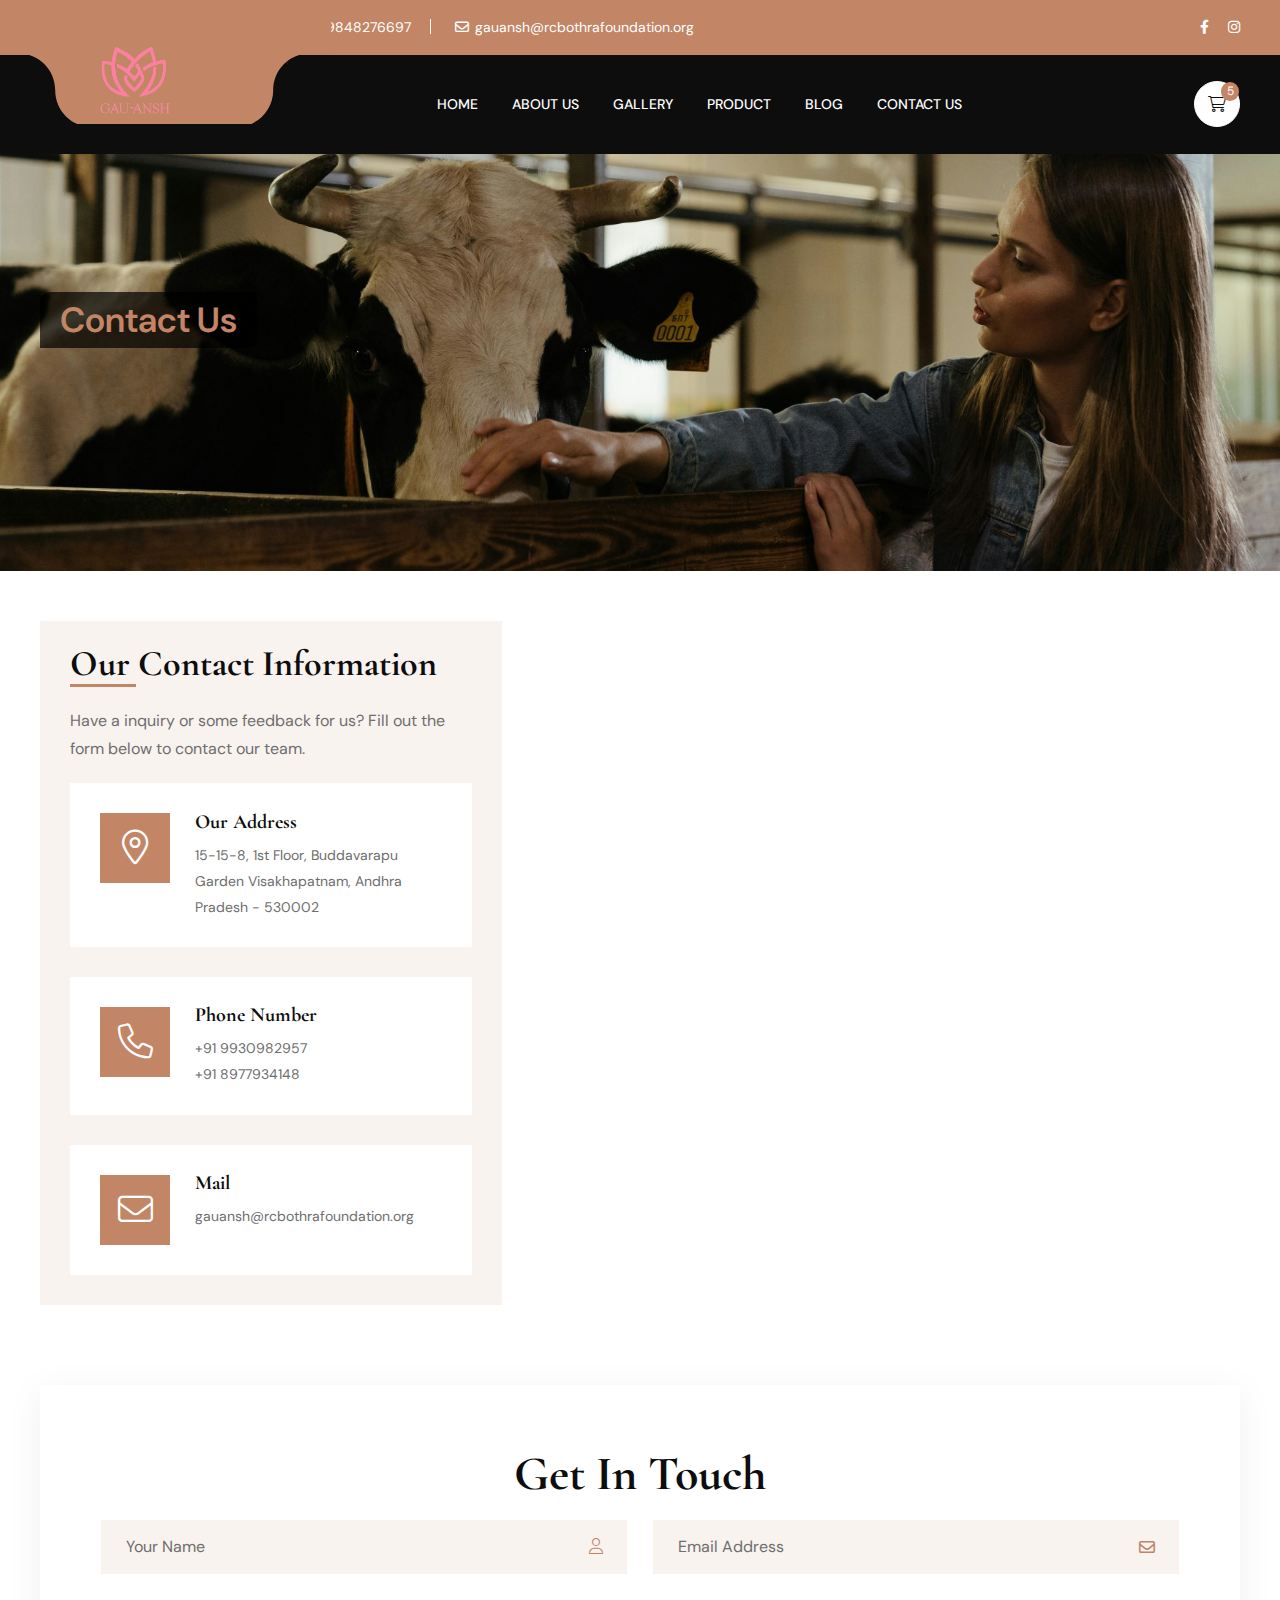
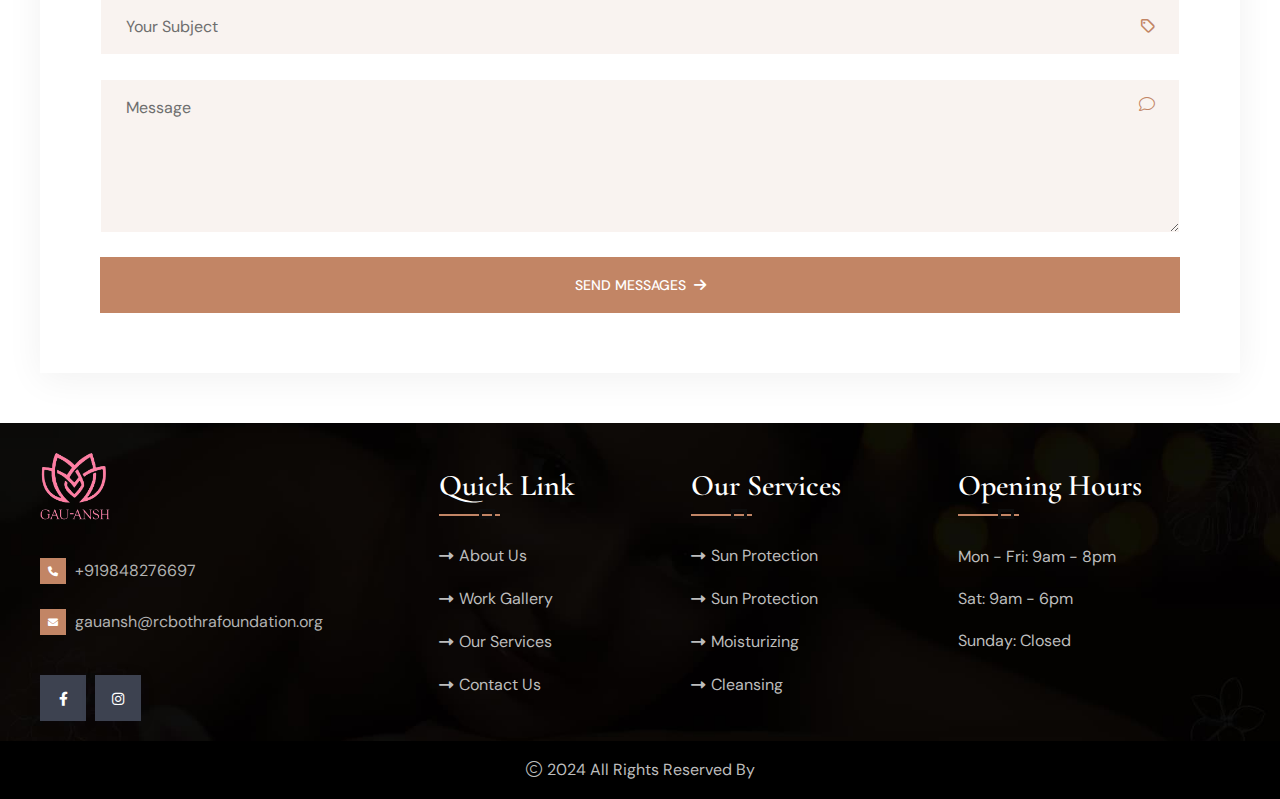
<file: contact.html>
<!DOCTYPE html>
<html class="no-js" lang="zxx">
  <head>
    <meta charset="utf-8" />
    <meta http-equiv="x-ua-compatible" content="ie=edge" />
    <title>Gau-Ansh</title>
    <meta name="author" content="shubham" />
    <meta name="description" content="Gau-Ansh - Shopping site" />
    <meta name="keywords" content="Gau-Ansh - Shopping site" />
    <meta name="robots" content="INDEX,FOLLOW" />
    <link rel="icon" type="image/x-icon" href="assets/img/main/logo1.png" />
    <link rel="manifest" href="assets/img/favicons/manifest.json" />
    <meta name="msapplication-TileColor" content="#ffffff" />
    <meta
      name="msapplication-TileImage"
      content="assets/img/favicons/ms-icon-144x144.png"
    />
    <meta name="theme-color" content="#ffffff" />
    <link rel="preconnect" href="https://fonts.googleapis.com/" />
    <link rel="preconnect" href="https://fonts.gstatic.com/" crossorigin />
    <link
      href="https://fonts.googleapis.com/css2?family=Cormorant+Garamond:wght@400;500;600;700&amp;family=DM+Sans:wght@400;500;700&amp;display=swap"
      rel="stylesheet"
    />
    <link rel="stylesheet" href="assets/css/bootstrap.min.css" />
    <link rel="stylesheet" href="assets/css/fontawesome.min.css" />
    <link rel="stylesheet" href="assets/css/magnific-popup.min.css" />
    <link rel="stylesheet" href="assets/css/slick.min.css" />
    <link rel="stylesheet" href="assets/css/odometer-theme-default.css" />
    <link rel="stylesheet" href="assets/css/jquery.datetimepicker.min.css" />
    <link rel="stylesheet" href="assets/css/style.css" />
  </head>
  <body>
    <div class="th-menu-wrapper">
      <div class="th-menu-area">
        <div class="mobile-logo">
          <a href="index.html"
            ><img
              class="mobile-logo-h"
              src="assets/img/main/logo1.png"
              alt="rcbothrafoundation"
          /></a>
          <div class="close-menu">
            <button class="th-menu-toggle"><i class="fal fa-times"></i></button>
          </div>
        </div>
        <div class="th-mobile-menu">
          <ul>
            <li>
              <a href="index.html">Home</a>
            </li>
            <li>
              <a href="about.html">About us</a>
            </li>
            <li>
              <a href="gallery.html">Gallery</a>
            </li>
            <li>
              <a href="product.html">Product</a>
            </li>
            <li>
              <a href="blogs.html">Blog</a>
            </li>
            <li><a href="contact.html">Contact Us</a></li>
          </ul>
        </div>
      </div>
    </div>
    <div class="sidemenu-wrapper shopping-cart d-none d-lg-block">
      <div class="sidemenu-content">
        <button class="closeButton sideMenuCls">
          <i class="far fa-times"></i>
        </button>
        <div class="widget woocommerce widget_shopping_cart">
          <h3 class="widget_title">Shopping cart</h3>
          <div class="widget_shopping_cart_content">
            <ul class="woocommerce-mini-cart cart_list product_list_widget">
              <li class="woocommerce-mini-cart-item mini_cart_item">
                <a href="#" class="remove remove_from_cart_button"
                  ><i class="far fa-times"></i
                ></a>
                <a href="#"
                  ><img
                    src="assets/img/main/products/dhoop/dhoop_1.jpg"
                    alt="Cart Image"
                  />Temple Dhoop</a
                >
                <span class="quantity">
                  1 ×
                  <span class="woocommerce-Price-amount amount"
                    ><span class="woocommerce-Price-currencySymbol">₹</span
                    >94</span
                  >,
                </span>
              </li>
              <li class="woocommerce-mini-cart-item mini_cart_item">
                <a href="#" class="remove remove_from_cart_button"
                  ><i class="far fa-times"></i
                ></a>
                <a href="#"
                  ><img
                    src="assets/img/main/products/asorted/asorted_2.jpg"
                    alt="Cart Image"
                  />Asorted</a
                >
                <span class="quantity">
                  1 ×
                  <span class="woocommerce-Price-amount amount"
                    ><span class="woocommerce-Price-currencySymbol">₹</span
                    >89</span
                  >
                </span>
              </li>
              <li class="woocommerce-mini-cart-item mini_cart_item">
                <a href="#" class="remove remove_from_cart_button"
                  ><i class="far fa-times"></i
                ></a>
                <a href="#"
                  ><img
                    src="assets/img/main/products/face_body/face_body_3.jpg"
                    alt="Cart Image"
                  />Face-and-body-cleaner</a
                >
                <span class="quantity">
                  1 ×
                  <span class="woocommerce-Price-amount amount"
                    ><span class="woocommerce-Price-currencySymbol">₹</span
                    >75</span
                  >
                </span>
              </li>
              <li class="woocommerce-mini-cart-item mini_cart_item">
                <a href="#" class="remove remove_from_cart_button"
                  ><i class="far fa-times"></i
                ></a>
                <a href="#"
                  ><img
                    src="assets/img/main/products/diya/diya_3.jpg"
                    alt="Cart Image"
                  />Panchagavya Diya</a
                >
                <span class="quantity">
                  1 ×
                  <span class="woocommerce-Price-amount amount"
                    ><span class="woocommerce-Price-currencySymbol">₹</span
                    >81</span
                  >
                </span>
              </li>
            </ul>
            <p class="woocommerce-mini-cart__total total">
              <strong>Subtotal:</strong>
              <span class="woocommerce-Price-amount amount"
                ><span class="woocommerce-Price-currencySymbol">₹</span>552</span
              >
            </p>
            <p class="woocommerce-mini-cart__buttons buttons">
              <a href="cart.html" class="th-btn wc-forward">View cart</a>
              <!-- <a href="checkout.html" class="th-btn checkout wc-forward"
                >Checkout</a
              > -->
            </p>
          </div>
        </div>
      </div>
    </div>
    <header class="th-header header-layout5">
      <div class="header-top">
        <div class="container th-container">
          <div
            class="row justify-content-center justify-content-md-end justify-content-lg-between align-items-center gy-2"
          >
            <div class="col-auto d-none d-lg-block">
              <div class="header-links">
                <ul>
                  <li>
                    <i class="far fa-phone"></i
                    ><a href="tel:+919848276697">+919848276697</a>
                  </li>
                  <li>
                    <i class="far fa-envelope"></i
                    ><a href="mailto:gauansh@rcbothrafoundation.org"
                      >gauansh@rcbothrafoundation.org</a
                    >
                  </li>
                  <!-- <li>
                    <i class="fa-light fa-clock"></i>Mon - Sat: 8 AM - 15 PM
                    Sunday Off
                  </li> -->
                </ul>
              </div>
            </div>
            <div class="col-auto">
              <div class="social-links">
                <a href="https://www.facebook.com/"
                  ><i class="fab fa-facebook-f"></i
                ></a>
                <a href="https://www.instgram.com/rcbothrafoundation"
                  ><i class="fab fa-instagram"></i
                ></a>
              </div>
            </div>
          </div>
        </div>
      </div>
      <div class="sticky-wrapper">
        <div class="menu-area">
          <div class="container th-container">
            <div class="row align-items-center justify-content-between">
              <div class="col-auto">
                <div class="header-logo pb-0">
                  <a href="index.html ml-5">
                    <!-- <img src="assets/img/logo-white4.svg" alt="Rasm"/> -->
                    <img
                      style="height: 70px; width: 70px"
                      src="assets/img/main/logo1.png"
                      alt="rcbothrafoundation"
                    />
                  </a>
                </div>
              </div>
              <div class="col-auto">
                <nav class="main-menu d-none d-lg-inline-block">
                  <ul>
                    <li>
                      <a href="index.html">Home</a>
                    </li>
                    <li>
                      <a href="about.html">About us</a>
                    </li>
                    <li>
                      <a href="gallery.html">Gallery</a>
                    </li>
                    <li>
                      <a href="product.html">Product</a>
                    </li>
                    <li>
                      <a href="blogs.html">Blog</a>
                    </li>
                    <li><a href="contact.html">Contact Us</a></li>
                  </ul>
                </nav>
                <button class="th-menu-toggle d-inline-block d-lg-none">
                  <i class="far fa-bars"></i>
                </button>
              </div>
              <div class="col-auto d-none d-xl-block">
                <div class="header-button">
                  <a href="#" class="icon-btn sideMenuToggler2"
                    ><i class="fa-light fa-cart-shopping"></i>
                    <span class="badge">5</span></a
                  >
                </div>
              </div>
            </div>
          </div>
          <div class="logo-bg"></div>
        </div>
      </div>
    </header>
    <!-- Header End -->
    <div class="breadcumb-wrapper" data-bg-src="assets/img/main/cow_5.jpg">
      <div class="container">
        <div class="breadcumb-content">
          <span class="pages-title"> Contact Us </span>
          <div class="breadcumb-menu-wrapper">
            <br />
            <br />
            <br />
          </div>
        </div>
      </div>
    </div>

    <div class="space" id="contact-sec">
      <div class="container">
        <div class="row gy-40">
          <div class="col-lg-6 col-xl-5">
            <div class="contact-info-wrap me-xl-4">
              <div class="title-area mb-20">
                <h3 class="sec-title">Our Contact Information</h3>
                <p>
                  Have a inquiry or some feedback for us? Fill out the form
                  below to contact our team.
                </p>
              </div>
              <div class="contact-info">
                <div class="contact-info_icon">
                  <i class="fa-light fa-location-dot"></i>
                </div>
                <div class="media-body">
                  <h3 class="box-title">Our Address</h3>
                  <span class="contact-info_text"
                    >15-15-8, 1st Floor, Buddavarapu Garden Visakhapatnam,
                    Andhra Pradesh - 530002</span
                  >
                </div>
              </div>
              <div class="contact-info">
                <div class="contact-info_icon">
                  <i class="fa-light fa-phone"></i>
                </div>
                <div class="media-body">
                  <h3 class="box-title">Phone Number</h3>
                  <span class="contact-info_text d-block">
                    <a href="tel:+91 9930982957" title="Mr. Anil Sharma"
                      >+91 9930982957</a
                    >
                    <a href="tel:+91 8977934148" title="Sujatha"
                      >+91 8977934148</a
                    >
                  </span>
                </div>
              </div>
              <div class="contact-info">
                <div class="contact-info_icon">
                  <i class="fa-light fa-envelope"></i>
                </div>
                <div class="media-body" style="width: 200px">
                  <h3 class="box-title">Mail</h3>
                  <span class="contact-info_text">
                    <a href="mailto:gauansh@rcbothrafoundation.org"
                      >gauansh@rcbothrafoundation.org</a
                    >
                  </span>
                </div>
              </div>

              <!-- <div class="contact-info">
                <div class="contact-info_icon">
                  <i class="fa-light fa-clock"></i>
                </div>
                <div class="media-body">
                  <h3 class="box-title">Hours of Operation</h3>
                  <span class="contact-info_text"
                    >Monday - Friday: 9AM - 8PM Sunday - Saturday: 10AM -
                    6PM</span
                  >
                </div>
              </div> -->
            </div>
          </div>
          <div class="col-lg-6 col-xl-7">
            <div class="map-sec">
              <iframe
                src="https://www.google.com/maps/embed?pb=!1m18!1m12!1m3!1d3887.511599052156!2d77.62661327321027!3d13.003059814191563!2m3!1f0!2f0!3f0!3m2!1i1024!2i768!4f13.1!3m3!1m2!1s0x3bae178b609367b5%3A0x8567f8f7205ea685!2sBOTHRA%20FOUNDATION!5e0!3m2!1sen!2sin!4v1705683994016!5m2!1sen!2sin"
                width="600"
                height="450"
                style="border: 0"
                allowfullscreen=""
                loading="lazy"
                referrerpolicy="no-referrer-when-downgrade"
              ></iframe>
            </div>
          </div>
        </div>
        <div class="row">
          <div class="col-12">
            <div class="contact-form-wrapper">
              <form class="contact-form ajax-contact">
                <h2 class="form-title text-center">Get In Touch</h2>
                <div class="row">
                  <div class="form-group col-md-6">
                    <i class="fa-sharp fa-light fa-user"></i>
                    <input
                      type="text"
                      class="form-control"
                      name="username"
                      id="username"
                      required="true"
                      placeholder="Your Name"
                    />
                  </div>
                  <div class="form-group col-md-6">
                    <i class="fa-sharp fa-regular fa-envelope"></i>
                    <input
                      type="email"
                      class="form-control"
                      name="email"
                      id="email"
                      required="true"
                      placeholder="Email Address"
                    />
                  </div>
                  <div class="form-group col-md-12">
                    <i class="fa-regular fa-tag"></i>
                    <input
                      type="text"
                      class="form-control"
                      name="subject"
                      id="subject"
                      required="true"
                      placeholder="Your Subject"
                    />
                  </div>
                  <div class="form-group col-12">
                    <i class="fal fa-comment"></i>
                    <textarea
                      name="message"
                      id="message"
                      cols="30"
                      rows="3"
                      class="form-control"
                      placeholder="Message"
                    ></textarea>
                  </div>
                  <div class="form-btn col-12">
                    <button class="th-btn fw-btn" type="submit">
                      Send Messages<i class="fa-solid fa-arrow-right ms-2"></i>
                    </button>
                  </div>
                </div>
                <p class="form-messages mb-0 mt-3"></p>
              </form>
            </div>
          </div>
        </div>
      </div>
    </div>

    <footer
      class="footer-wrapper footer-layout5"
      data-bg-src="assets/img/update_2/bg/footer_bg_1.jpg"
    >
      <div class="widget-area mb-0 pb-0">
        <div class="container th-container">
          <div class="row justify-content-between">
            <div class="col-md-6 col-xl-3 col-xxl-3">
              <div class="widget footer-widget">
                <div class="th-widget-about">
                  <div class="about-logo">
                    <a href="index.html"
                      ><img
                        style="height: 70px; width: 70px"
                        src="assets/img/main/logo1.png"
                        alt="rcbothrafoundation"
                    /></a>
                  </div>
                  <div class="th-widget-about">
                    <p class="footer-info">
                      <i class="fa-sharp fa-solid fa-phone"></i
                      ><a class="text-inherit" href="tel:+919848276697"
                        >+919848276697</a
                      >
                    </p>
                    <p class="footer-info">
                      <i class="fas fa-envelope"></i
                      ><a
                        class="text-inherit"
                        href="mailto:gauansh@rcbothrafoundation.org"
                        >gauansh@rcbothrafoundation.org</a
                      >
                    </p>
                  </div>
                  <div class="th-social footer-social mt-40">
                    <a href="https://www.facebook.com/"
                      ><i class="fab fa-facebook-f"></i
                    ></a>
                    <a href="https://www.instgram.com/rcbothrafoundation"
                      ><i class="fab fa-instagram"></i
                    ></a>
                  </div>
                </div>
              </div>
            </div>
            <div class="col-md-6 col-xl-auto">
              <div class="widget widget_nav_menu footer-widget">
                <h3 class="widget_title">Quick link</h3>
                <div class="menu-all-pages-container">
                  <ul class="menu">
                    <li><a href="about.html">About Us</a></li>
                    <li><a href="gallery.html">Work Gallery</a></li>
                    <li><a href="product.html">Our Services</a></li>
                    <li><a href="contact.html">Contact Us</a></li>
                  </ul>
                </div>
              </div>
            </div>
            <div class="col-md-6 col-xl-auto">
              <div class="widget widget_nav_menu footer-widget">
                <h3 class="widget_title">our services</h3>
                <div class="menu-all-pages-container">
                  <ul class="menu">
                    <li><a href="service.html">Sun Protection</a></li>
                    <li><a href="service.html">Sun Protection</a></li>
                    <li><a href="service.html">Moisturizing</a></li>
                    <li><a href="service.html">Cleansing</a></li>
                  </ul>
                </div>
              </div>
            </div>
            <div class="col-md-6 col-xl-3 col-xxl-2">
              <div class="widget footer-widget footer-widget">
                <h4 class="widget_title">Opening Hours</h4>
                <div class="th-widget-schedule">
                  <p class="footer-info">Mon - Fri: <span>9am - 8pm</span></p>
                  <p class="footer-info">Sat: <span>9am - 6pm</span></p>
                  <p class="footer-info">Sunday: <span>Closed</span></p>
                </div>
              </div>
            </div>
          </div>
        </div>
      </div>
      <div class="copyright-wrap">
        <div class="container">
          <div class="row align-items-center">
            <div class="col-12">
              <p class="copyright-text">
                <i class="fal fa-copyright"></i> 2024 All Rights Reserved By
              </p>
            </div>
          </div>
        </div>
      </div>
      <div class="scroll-top">
        <svg
          class="progress-circle svg-content"
          width="100%"
          height="100%"
          viewBox="-1 -1 102 102"
        >
          <path
            d="M50,1 a49,49 0 0,1 0,98 a49,49 0 0,1 0,-98"
            style="
              transition: stroke-dashoffset 10ms linear 0s;
              stroke-dasharray: 307.919, 307.919;
              stroke-dashoffset: 307.919;
            "
          ></path>
        </svg>
      </div>
    </footer>
    <div class="scroll-top">
      <svg
        class="progress-circle svg-content"
        width="100%"
        height="100%"
        viewBox="-1 -1 102 102"
      >
        <path
          d="M50,1 a49,49 0 0,1 0,98 a49,49 0 0,1 0,-98"
          style="
            transition: stroke-dashoffset 10ms linear 0s;
            stroke-dasharray: 307.919, 307.919;
            stroke-dashoffset: 307.919;
          "
        ></path>
      </svg>
    </div>
    <script src="assets/js/vendor/jquery-3.6.0.min.js"></script>
    <script src="assets/js/slick.min.js"></script>
    <script src="assets/js/bootstrap.min.js"></script>
    <script src="assets/js/jquery.magnific-popup.min.js"></script>
    <script src="assets/js/jquery-ui.min.js"></script>
    <script src="assets/js/imagesloaded.pkgd.min.js"></script>
    <script src="assets/js/isotope.pkgd.min.js"></script>
    <script src="assets/js/odometer.js"></script>
    <script src="assets/js/appear-2.js"></script>
    <script src="assets/js/nice-select.min.js"></script>
    <script src="assets/js/jquery.datetimepicker.min.js"></script>
    <script src="assets/js/tilt.min.js"></script>
    <script src="assets/js/wow.min.js"></script>
    <script src="assets/js/main.js"></script>
  </body>
  <script>
    $(".ajax-contact").submit(function (e) {
      $.ajax({
        url: "https://rcbothrafoundation.org/contact-us/sendemail.php",
        type: "post",
        crossDomain: true,
        dataType: "application/json",
        data: $(".ajax-contact").serialize(),
        success: function (data) {
          alert("Your Form is submitted, We will connect you soon.");
          location.reload();
        },
        error: function () {
          alert("Something went wrong.");
          // location.reload();
        },
      });
    });
  </script>
</html>
</file>
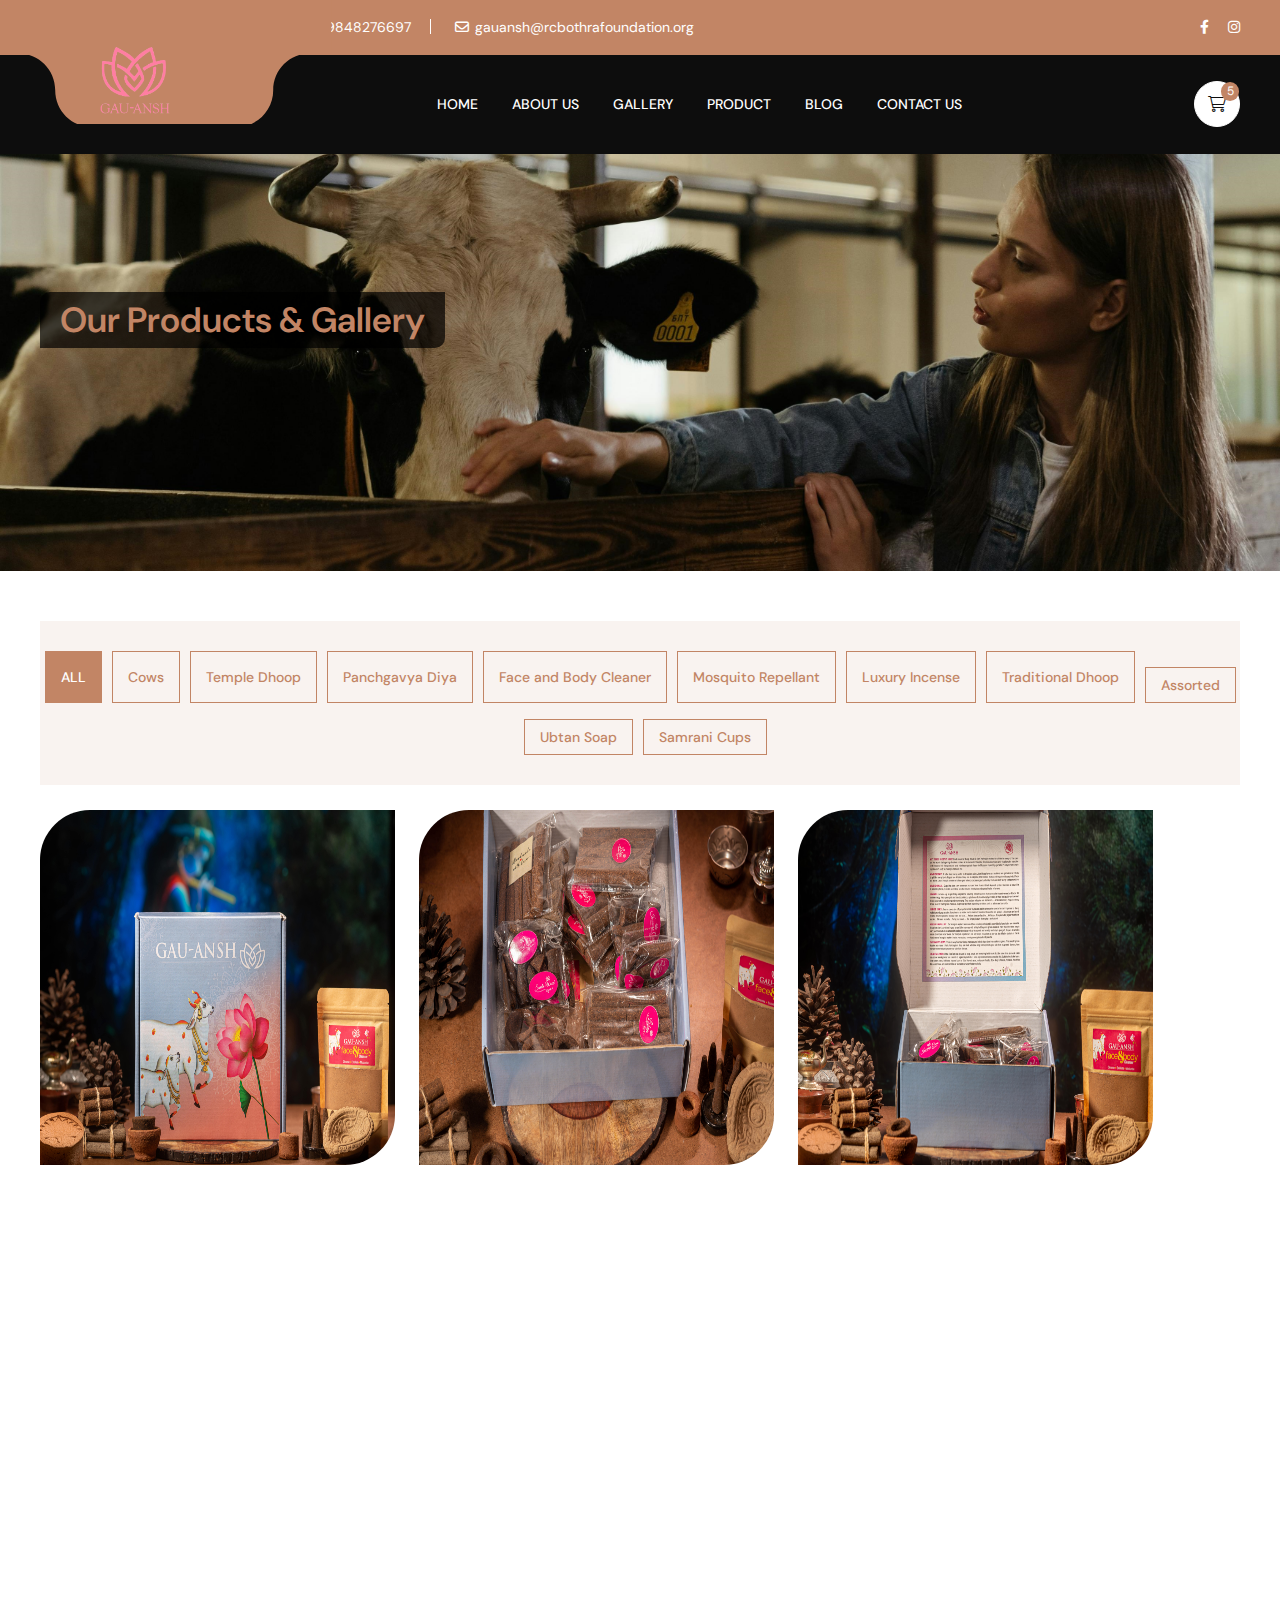
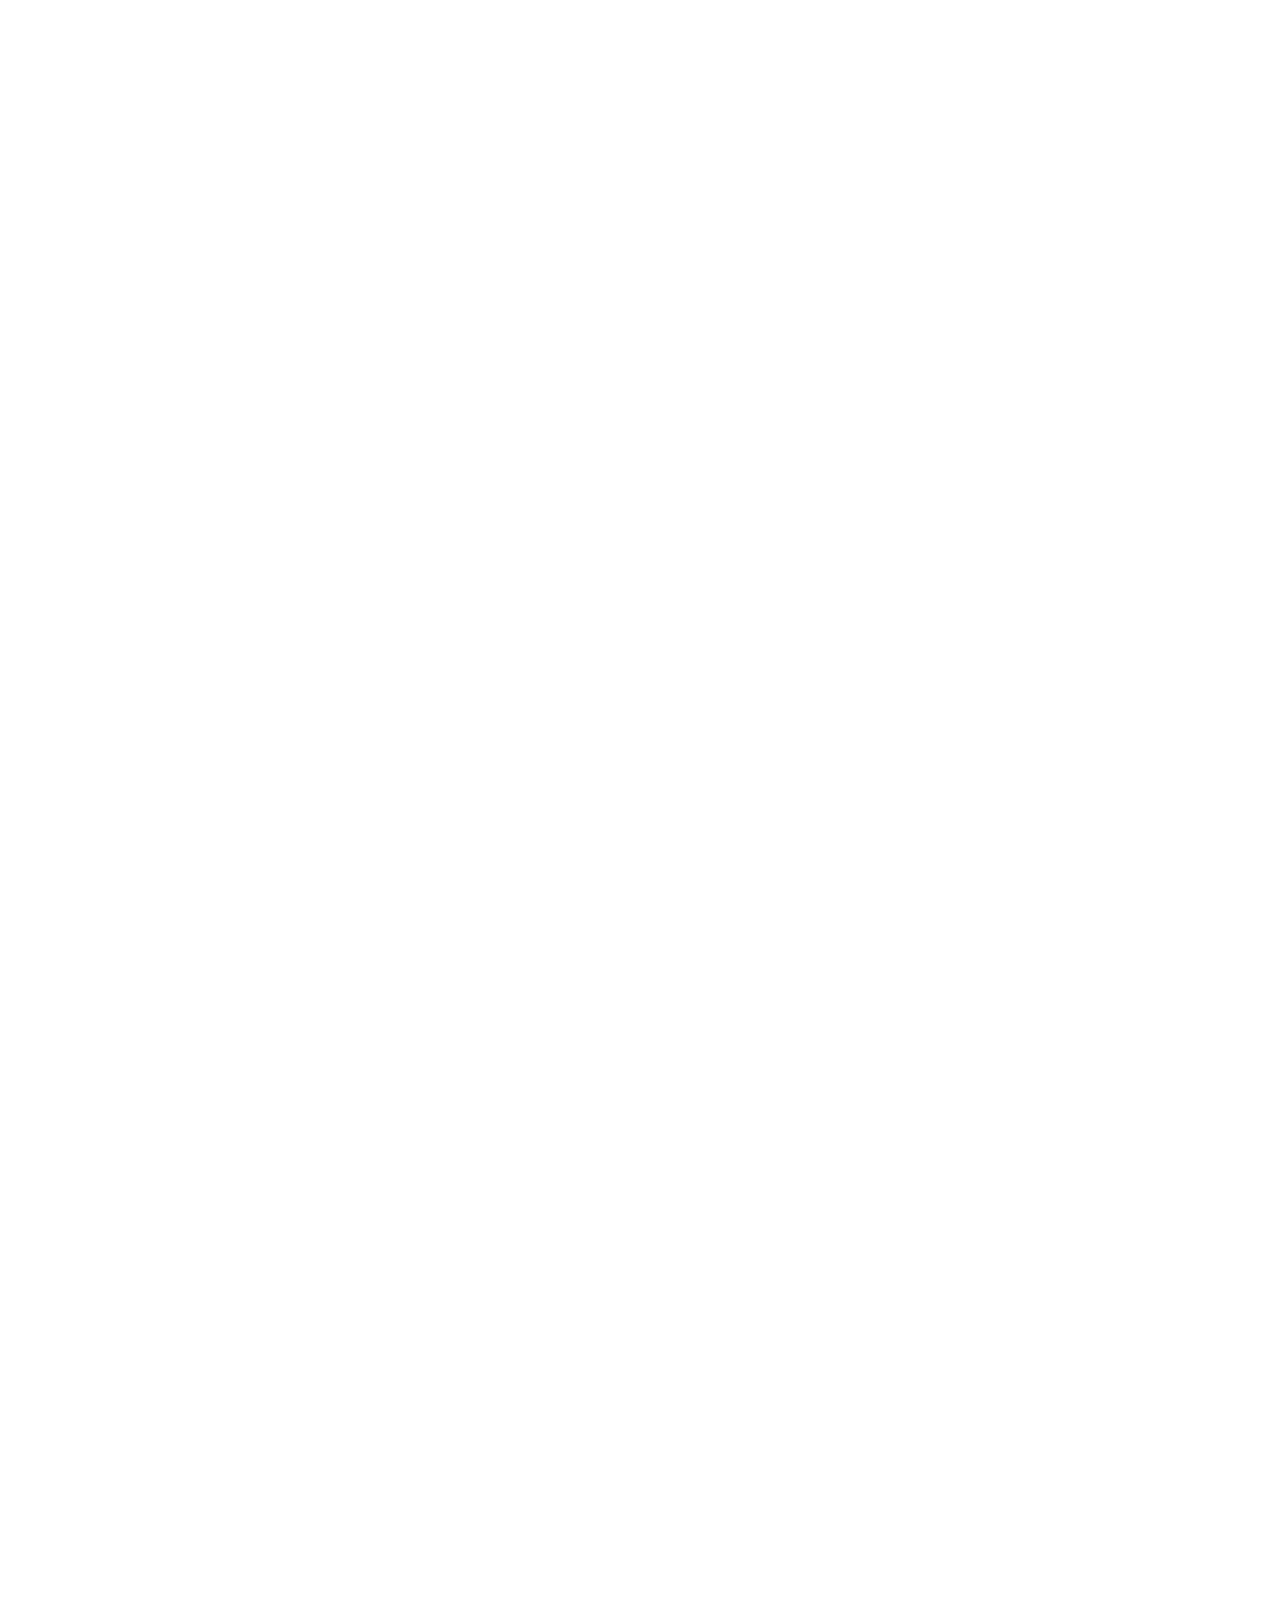
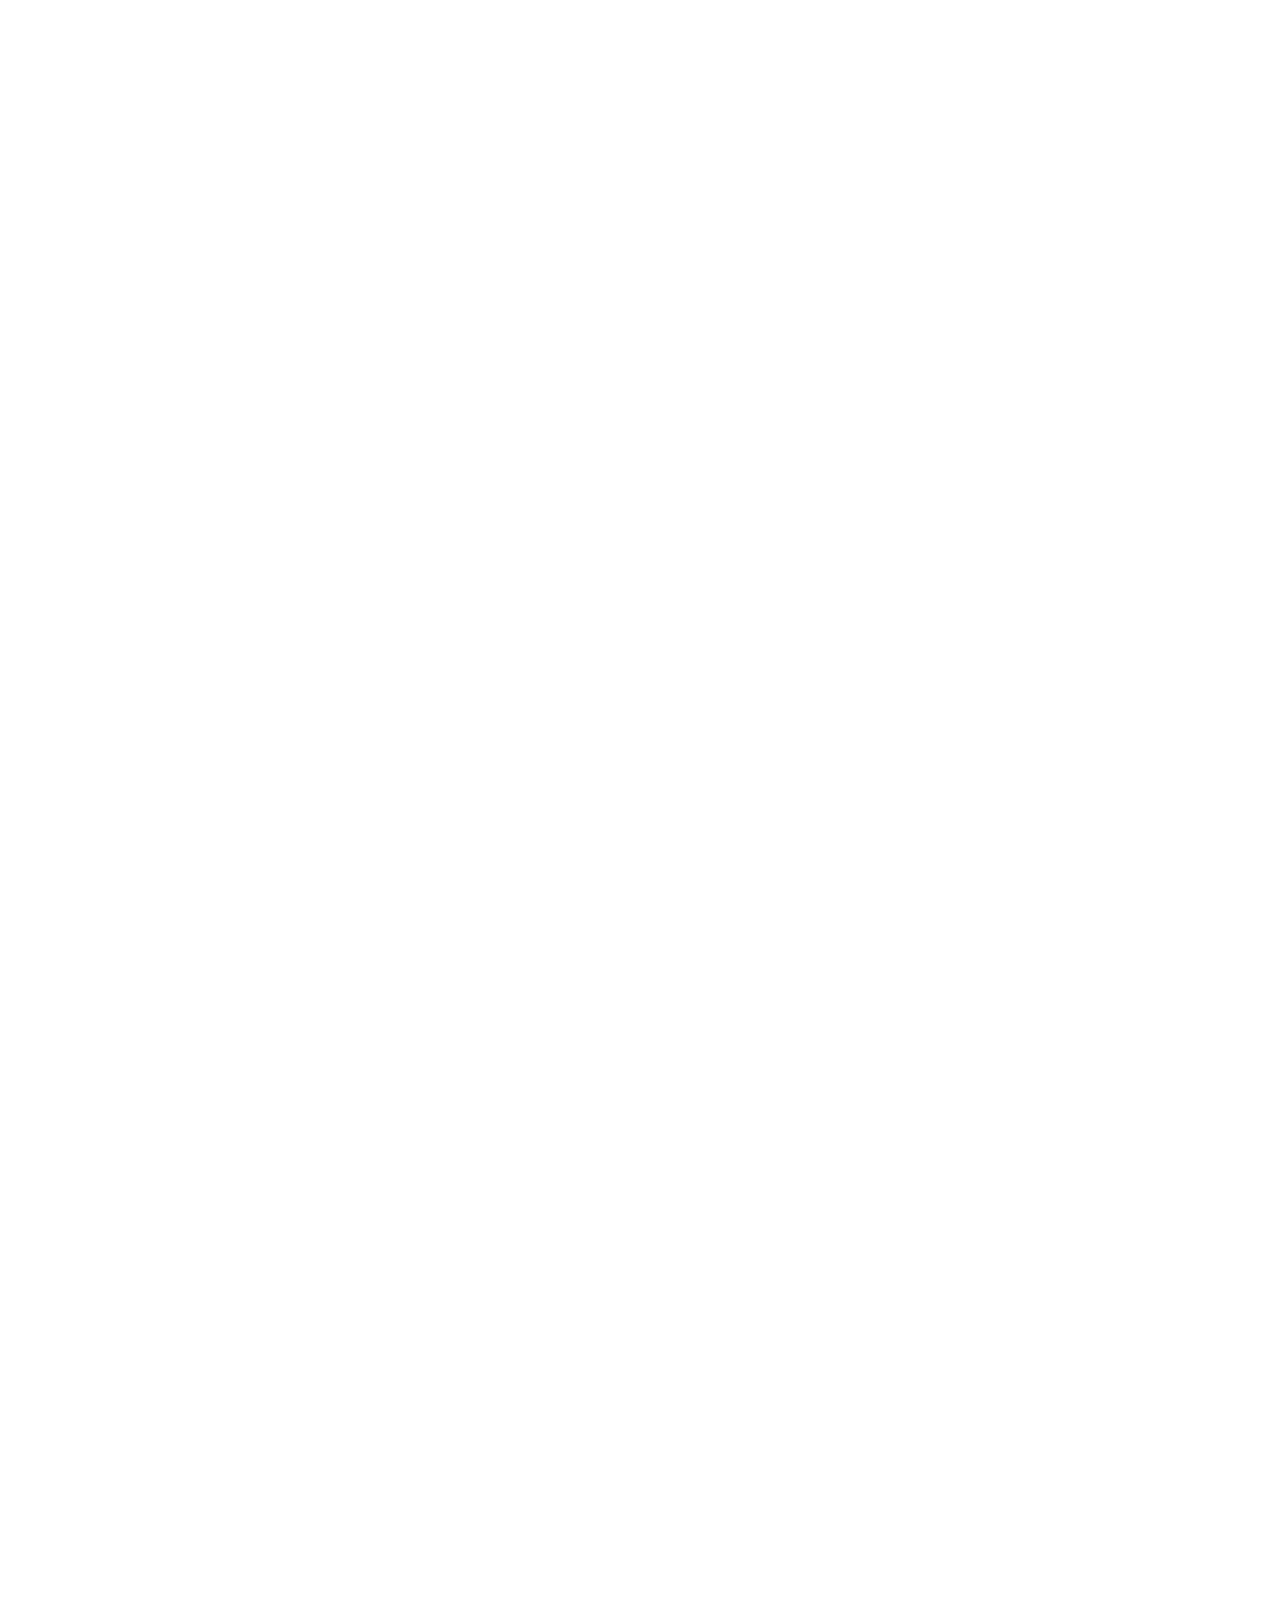
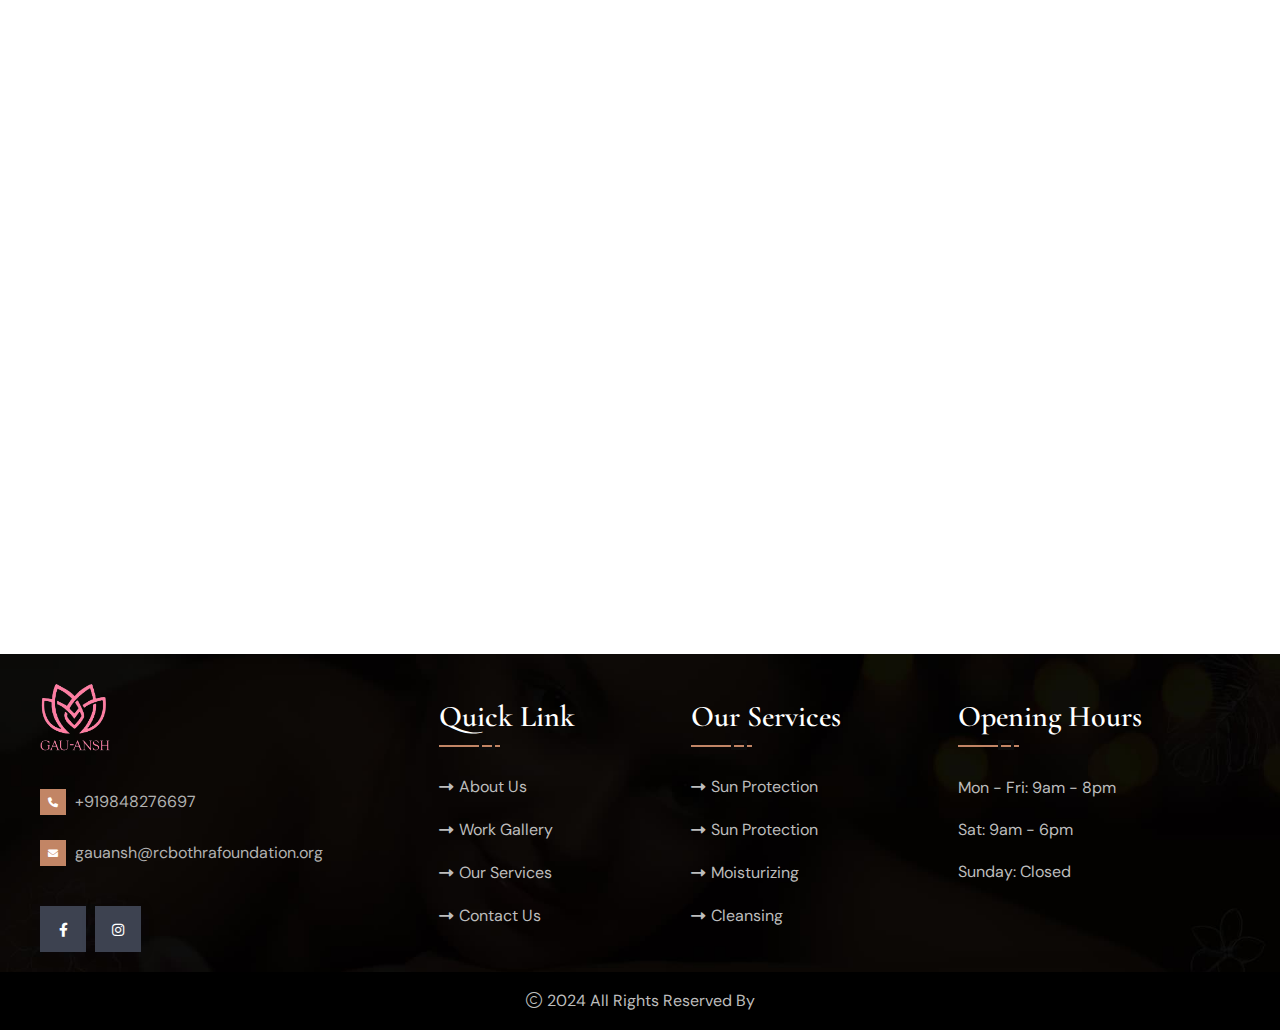
<file: gallery.html>
<!DOCTYPE html>
<html class="no-js" lang="zxx">
  <head>
    <meta charset="utf-8" />
    <meta http-equiv="x-ua-compatible" content="ie=edge" />
    <title>Gau-Ansh</title>
    <meta name="author" content="shubham" />
    <meta name="description" content="Gau-Ansh - Shopping site" />
    <meta name="keywords" content="Gau-Ansh - Shopping site" />
    <meta name="robots" content="INDEX,FOLLOW" />
    <meta
      name="viewport"
      content="width=device-width,initial-scale=1,shrink-to-fit=no"
    />
    <link rel="icon" type="image/x-icon" href="assets/img/main/logo1.png" />
    <link rel="manifest" href="assets/img/favicons/manifest.json" />
    <meta name="msapplication-TileColor" content="#ffffff" />
    <meta
      name="msapplication-TileImage"
      content="assets/img/favicons/ms-icon-144x144.png"
    />
    <meta name="theme-color" content="#ffffff" />
    <link rel="preconnect" href="https://fonts.googleapis.com/" />
    <link rel="preconnect" href="https://fonts.gstatic.com/" crossorigin />
    <link
      href="https://fonts.googleapis.com/css2?family=Cormorant+Garamond:wght@400;500;600;700&amp;family=DM+Sans:wght@400;500;700&amp;display=swap"
      rel="stylesheet"
    />
    <link rel="stylesheet" href="assets/css/bootstrap.min.css" />
    <link rel="stylesheet" href="assets/css/fontawesome.min.css" />
    <link rel="stylesheet" href="assets/css/magnific-popup.min.css" />
    <link rel="stylesheet" href="assets/css/slick.min.css" />
    <link rel="stylesheet" href="assets/css/odometer-theme-default.css" />
    <link rel="stylesheet" href="assets/css/jquery.datetimepicker.min.css" />
    <link rel="stylesheet" href="assets/css/style.css" />
  </head>
  <body>
    <div class="th-menu-wrapper">
      <div class="th-menu-area">
        <div class="mobile-logo">
          <a href="index.html"
            ><img
              class="mobile-logo-h"
              src="assets/img/main/logo1.png"
              alt="rcbothrafoundation"
          /></a>
          <div class="close-menu">
            <button class="th-menu-toggle"><i class="fal fa-times"></i></button>
          </div>
        </div>
        <div class="th-mobile-menu">
          <ul>
            <li>
              <a href="index.html">Home</a>
            </li>
            <li>
              <a href="about.html">About us</a>
            </li>
            <li>
              <a href="gallery.html">Gallery</a>
            </li>
            <li>
              <a href="product.html">Product</a>
            </li>
            <li>
              <a href="blogs.html">Blog</a>
            </li>
            <li><a href="contact.html">Contact Us</a></li>
          </ul>
        </div>
      </div>
    </div>
    <div class="sidemenu-wrapper shopping-cart d-none d-lg-block">
      <div class="sidemenu-content">
        <button class="closeButton sideMenuCls">
          <i class="far fa-times"></i>
        </button>
        <div class="widget woocommerce widget_shopping_cart">
          <h3 class="widget_title">Shopping cart</h3>
          <div class="widget_shopping_cart_content">
            <ul class="woocommerce-mini-cart cart_list product_list_widget">
              <li class="woocommerce-mini-cart-item mini_cart_item">
                <a href="#" class="remove remove_from_cart_button"
                  ><i class="far fa-times"></i
                ></a>
                <a href="#"
                  ><img
                    src="assets/img/main/products/dhoop/dhoop_1.jpg"
                    alt="Cart Image"
                  />Temple Dhoop</a
                >
                <span class="quantity">
                  1 ×
                  <span class="woocommerce-Price-amount amount"
                    ><span class="woocommerce-Price-currencySymbol">₹</span
                    >94</span
                  >,
                </span>
              </li>
              <li class="woocommerce-mini-cart-item mini_cart_item">
                <a href="#" class="remove remove_from_cart_button"
                  ><i class="far fa-times"></i
                ></a>
                <a href="#"
                  ><img
                    src="assets/img/main/products/asorted/asorted_2.jpg"
                    alt="Cart Image"
                  />Asorted</a
                >
                <span class="quantity">
                  1 ×
                  <span class="woocommerce-Price-amount amount"
                    ><span class="woocommerce-Price-currencySymbol">₹</span
                    >89</span
                  >
                </span>
              </li>
              <li class="woocommerce-mini-cart-item mini_cart_item">
                <a href="#" class="remove remove_from_cart_button"
                  ><i class="far fa-times"></i
                ></a>
                <a href="#"
                  ><img
                    src="assets/img/main/products/face_body/face_body_3.jpg"
                    alt="Cart Image"
                  />Face-and-body-cleaner</a
                >
                <span class="quantity">
                  1 ×
                  <span class="woocommerce-Price-amount amount"
                    ><span class="woocommerce-Price-currencySymbol">₹</span
                    >75</span
                  >
                </span>
              </li>
              <li class="woocommerce-mini-cart-item mini_cart_item">
                <a href="#" class="remove remove_from_cart_button"
                  ><i class="far fa-times"></i
                ></a>
                <a href="#"
                  ><img
                    src="assets/img/main/products/diya/diya_3.jpg"
                    alt="Cart Image"
                  />Panchagavya Diya</a
                >
                <span class="quantity">
                  1 ×
                  <span class="woocommerce-Price-amount amount"
                    ><span class="woocommerce-Price-currencySymbol">₹</span
                    >81</span
                  >
                </span>
              </li>
            </ul>
            <p class="woocommerce-mini-cart__total total">
              <strong>Subtotal:</strong>
              <span class="woocommerce-Price-amount amount"
                ><span class="woocommerce-Price-currencySymbol">₹</span>552</span
              >
            </p>
            <p class="woocommerce-mini-cart__buttons buttons">
              <a href="cart.html" class="th-btn wc-forward">View cart</a>
              <!-- <a href="checkout.html" class="th-btn checkout wc-forward"
                >Checkout</a
              > -->
            </p>
          </div>
        </div>
      </div>
    </div>
    <header class="th-header header-layout5">
      <div class="header-top">
        <div class="container th-container">
          <div
            class="row justify-content-center justify-content-md-end justify-content-lg-between align-items-center gy-2"
          >
            <div class="col-auto d-none d-lg-block">
              <div class="header-links">
                <ul>
                  <li>
                    <i class="far fa-phone"></i
                    ><a href="tel:+919848276697">+919848276697</a>
                  </li>
                  <li>
                    <i class="far fa-envelope"></i
                    ><a href="mailto:gauansh@rcbothrafoundation.org"
                      >gauansh@rcbothrafoundation.org</a
                    >
                  </li>
                  <!-- <li>
                    <i class="fa-light fa-clock"></i>Mon - Sat: 8 AM - 15 PM
                    Sunday Off
                  </li> -->
                </ul>
              </div>
            </div>
            <div class="col-auto">
              <div class="social-links">
                <a href="https://www.facebook.com/"
                  ><i class="fab fa-facebook-f"></i
                ></a>
                <a href="https://www.instgram.com/rcbothrafoundation"
                  ><i class="fab fa-instagram"></i
                ></a>
              </div>
            </div>
          </div>
        </div>
      </div>
      <div class="sticky-wrapper">
        <div class="menu-area">
          <div class="container th-container">
            <div class="row align-items-center justify-content-between">
              <div class="col-auto">
                <div class="header-logo pb-0">
                  <a href="index.html ml-5">
                    <!-- <img src="assets/img/logo-white4.svg" alt="Rasm"/> -->
                    <img
                      style="height: 70px; width: 70px"
                      src="assets/img/main/logo1.png"
                      alt="rcbothrafoundation"
                    />
                  </a>
                </div>
              </div>
              <div class="col-auto">
                <nav class="main-menu d-none d-lg-inline-block">
                  <ul>
                    <li>
                      <a href="index.html">Home</a>
                    </li>
                    <li>
                      <a href="about.html">About us</a>
                    </li>
                    <li>
                      <a href="gallery.html">Gallery</a>
                    </li>
                    <li>
                      <a href="product.html">Product</a>
                    </li>
                    <li>
                      <a href="blogs.html">Blog</a>
                    </li>
                    <li><a href="contact.html">Contact Us</a></li>
                  </ul>
                </nav>
                <button class="th-menu-toggle d-inline-block d-lg-none">
                  <i class="far fa-bars"></i>
                </button>
              </div>
              <div class="col-auto d-none d-xl-block">
                <div class="header-button">
                  <a href="#" class="icon-btn sideMenuToggler2"
                    ><i class="fa-light fa-cart-shopping"></i>
                    <span class="badge">5</span></a
                  >
                </div>
              </div>
            </div>
          </div>
          <div class="logo-bg"></div>
        </div>
      </div>
    </header>
    <!-- Header End -->
    <div class="breadcumb-wrapper" data-bg-src="assets/img/main/cow_5.jpg">
      <div class="container">
        <div class="breadcumb-content">
          <span class="pages-title"> Our Products & Gallery </span>
          <div class="breadcumb-menu-wrapper">
            <br />
            <br />
            <br />
          </div>
        </div>
      </div>
    </div>

    <!-- Gallery Section Start -->
    <div class="overflow-hidden space" id="gallery-sec">
      <div class="container">
        <div class="filter-menu style2 indicator-active filter-menu-active">
          <button data-filter="*" class="tab-btn active" type="button">
            ALL
          </button>
          <button data-filter=".cat10" class="tab-btn" type="button">
            Cows
          </button>
          <button data-filter=".cat1" class="tab-btn" type="button">
            Temple Dhoop
          </button>
          <button data-filter=".cat2" class="tab-btn" type="button">
            Panchgavya Diya
          </button>
          <button data-filter=".cat3" class="tab-btn" type="button">
            Face and Body Cleaner
          </button>
          <button data-filter=".cat4" class="tab-btn" type="button">
            Mosquito Repellant
          </button>
          <button data-filter=".cat5" class="tab-btn" type="button">
            Luxury Incense
          </button>
          <button data-filter=".cat6" class="tab-btn" type="button">
            Traditional Dhoop
          </button>
          <button data-filter=".cat7" class="tab-btn mt-3" type="button">
            Assorted
          </button>
          <button data-filter=".cat8" class="tab-btn mt-3" type="button">
            Ubtan Soap
          </button>
          <button data-filter=".cat9" class="tab-btn mt-3" type="button">
            Samrani Cups
          </button>
          <!-- <button data-filter=".cat10" class="tab-btn" type="button">
            Nail Cut
          </button> -->
        </div>
        <div class="row gallery-row filter-active">
          <div class="col-md-6 col-xl-auto filter-item cat1">
            <div class="gallery-card wow fadeInUp">
              <div class="gallery-img">
                <img
                  src="assets/img/main/products/asorted/asorted_1.jpg"
                  alt="gallery image"
                />
              </div>
              <div class="gallery-content">
                <a
                  href="assets/img/main/products/asorted/asorted_1.jpg"
                  class="icon-btn popup-image"
                  ><i class="fa-solid fa-arrow-up-right"></i
                ></a>
                <h2 class="gallery-title box-title">Temple Dhoop</h2>
              </div>
            </div>
          </div>
          <div class="col-md-6 col-xl-auto filter-item cat1">
            <div class="gallery-card wow fadeInUp">
              <div class="gallery-img">
                <img
                  src="assets/img/main/products/asorted/asorted_2.jpg"
                  alt="gallery image"
                />
              </div>
              <div class="gallery-content">
                <a
                  href="assets/img/main/products/asorted/asorted_2.jpg"
                  class="icon-btn popup-image"
                  ><i class="fa-solid fa-arrow-up-right"></i
                ></a>
                <h2 class="gallery-title box-title">Temple Dhoop</h2>
              </div>
            </div>
          </div>
          <div class="col-md-6 col-xl-auto filter-item cat1">
            <div class="gallery-card wow fadeInUp">
              <div class="gallery-img">
                <img
                  src="assets/img/main/products/asorted/asorted_3.jpg"
                  alt="gallery image"
                />
              </div>
              <div class="gallery-content">
                <a
                  href="assets/img/main/products/asorted/asorted_3.jpg"
                  class="icon-btn popup-image"
                  ><i class="fa-solid fa-arrow-up-right"></i
                ></a>
                <h2 class="gallery-title box-title">Temple Dhoop</h2>
              </div>
            </div>
          </div>
          <!-- Temple Dhoop end -->
          <!-- Panchgavya Diya Start -->
          <div class="col-md-6 col-xl-auto filter-item cat2">
            <div class="gallery-card wow fadeInUp">
              <div class="gallery-img">
                <img
                  src="assets/img/main/products/diya/diya_1.jpg"
                  alt="gallery image"
                />
              </div>
              <div class="gallery-content">
                <a
                  href="assets/img/main/products/diya/diya_1.jpg"
                  class="icon-btn popup-image"
                  ><i class="fa-solid fa-arrow-up-right"></i
                ></a>
                <h2 class="gallery-title box-title">Panchgavya Diya</h2>
              </div>
            </div>
          </div>
          <div class="col-md-6 col-xl-auto filter-item cat2">
            <div class="gallery-card wow fadeInUp">
              <div class="gallery-img">
                <img
                  src="assets/img/main/products/diya/diya_2.jpg"
                  alt="gallery image"
                />
              </div>
              <div class="gallery-content">
                <a
                  href="assets/img/main/products/diya/diya_2.jpg"
                  class="icon-btn popup-image"
                  ><i class="fa-solid fa-arrow-up-right"></i
                ></a>
                <h2 class="gallery-title box-title">Panchgavya Diya</h2>
              </div>
            </div>
          </div>
          <div class="col-md-6 col-xl-auto filter-item cat2">
            <div class="gallery-card wow fadeInUp">
              <div class="gallery-img">
                <img
                  src="assets/img/main/products/diya/diya_3.jpg"
                  alt="gallery image"
                />
              </div>
              <div class="gallery-content">
                <a
                  href="assets/img/main/products/diya/diya_3.jpg"
                  class="icon-btn popup-image"
                  ><i class="fa-solid fa-arrow-up-right"></i
                ></a>
                <h2 class="gallery-title box-title">Panchgavya Diya</h2>
              </div>
            </div>
          </div>
          <!-- Panchgavya Diya End -->

          <!-- Face and Body Cleaner Start -->
          <div class="col-md-6 col-xl-auto filter-item cat3">
            <div class="gallery-card wow fadeInUp">
              <div class="gallery-img">
                <img
                  src="assets/img/main/products/face_body/face_body_1.jpg"
                  alt="gallery image"
                />
              </div>
              <div class="gallery-content">
                <a
                  href="assets/img/main/products/face_body/face_body_1.jpg"
                  class="icon-btn popup-image"
                  ><i class="fa-solid fa-arrow-up-right"></i
                ></a>
                <h2 class="gallery-title box-title">Face and Body Care</h2>
                <!-- <p class="gallery-text">Skin Care</p> -->
              </div>
            </div>
          </div>
          <div class="col-md-6 col-xl-auto filter-item cat3">
            <div class="gallery-card wow fadeInUp">
              <div class="gallery-img">
                <img
                  src="assets/img/main/products/face_body/face_body_2.jpg"
                  alt="gallery image"
                />
              </div>
              <div class="gallery-content">
                <a
                  href="assets/img/main/products/face_body/face_body_2.jpg"
                  class="icon-btn popup-image"
                  ><i class="fa-solid fa-arrow-up-right"></i
                ></a>
                <h2 class="gallery-title box-title">Face and Body Care</h2>
                <!-- <p class="gallery-text">Skin Care</p> -->
              </div>
            </div>
          </div>
          <div class="col-md-6 col-xl-auto filter-item cat3">
            <div class="gallery-card wow fadeInUp">
              <div class="gallery-img">
                <img
                  src="assets/img/main/products/face_body/face_body_3.jpg"
                  alt="gallery image"
                />
              </div>
              <div class="gallery-content">
                <a
                  href="assets/img/main/products/face_body/face_body_3.jpg"
                  class="icon-btn popup-image"
                  ><i class="fa-solid fa-arrow-up-right"></i
                ></a>
                <h2 class="gallery-title box-title">Face and Body Care</h2>
                <!-- <p class="gallery-text">Skin Care</p> -->
              </div>
            </div>
          </div>
          <!-- Face and Body Cleaner End -->

          <!-- Mosquito Repellant Start -->
          <div class="col-md-6 col-xl-auto filter-item cat4">
            <div class="gallery-card wow fadeInUp">
              <div class="gallery-img">
                <img
                  src="assets/img/main/products/mosquito/mosquito_1.jpg"
                  alt="gallery image"
                />
              </div>
              <div class="gallery-content">
                <a
                  href="assets/img/main/products/mosquito/mosquito_1.jpg"
                  class="icon-btn popup-image"
                  ><i class="fa-solid fa-arrow-up-right"></i
                ></a>
                <h2 class="gallery-title box-title">Mosquito Repellant</h2>
                <!-- <p class="gallery-text">Beauty Spa</p> -->
              </div>
            </div>
          </div>
          <div class="col-md-6 col-xl-auto filter-item cat4">
            <div class="gallery-card wow fadeInUp">
              <div class="gallery-img">
                <img
                  src="assets/img/main/products/mosquito/mosquito_2.jpg"
                  alt="gallery image"
                />
              </div>
              <div class="gallery-content">
                <a
                  href="assets/img/main/products/mosquito/mosquito_2.jpg"
                  class="icon-btn popup-image"
                  ><i class="fa-solid fa-arrow-up-right"></i
                ></a>
                <h2 class="gallery-title box-title">Mosquito Repellant</h2>
                <!-- <p class="gallery-text">Beauty Spa</p> -->
              </div>
            </div>
          </div>
          <div class="col-md-6 col-xl-auto filter-item cat4">
            <div class="gallery-card wow fadeInUp">
              <div class="gallery-img">
                <img
                  src="assets/img/main/products/mosquito/mosquito_3.jpg"
                  alt="gallery image"
                />
              </div>
              <div class="gallery-content">
                <a
                  href="assets/img/main/products/mosquito/mosquito_3.jpg"
                  class="icon-btn popup-image"
                  ><i class="fa-solid fa-arrow-up-right"></i
                ></a>
                <h2 class="gallery-title box-title">Mosquito Repellant</h2>
                <!-- <p class="gallery-text">Beauty Spa</p> -->
              </div>
            </div>
          </div>
          <!-- Mosquito Repellant End -->

          <!-- Luxury Incense Start -->
          <div class="col-md-6 col-xl-auto filter-item cat5">
            <div class="gallery-card wow fadeInUp">
              <div class="gallery-img">
                <img
                  src="assets/img/main/products/incense/incense_1.jpg"
                  alt="gallery image"
                />
              </div>
              <div class="gallery-content">
                <a
                  href="assets/img/main/products/incense/incense_1.jpg"
                  class="icon-btn popup-image"
                  ><i class="fa-solid fa-arrow-up-right"></i
                ></a>
                <h2 class="gallery-title box-title">Luxury Incense</h2>
                <!-- <p class="gallery-text">Hair Cut</p> -->
              </div>
            </div>
          </div>
          <div class="col-md-6 col-xl-auto filter-item cat5">
            <div class="gallery-card wow fadeInUp">
              <div class="gallery-img">
                <img
                  src="assets/img/main/products/incense/incense_2.jpg"
                  alt="gallery image"
                />
              </div>
              <div class="gallery-content">
                <a
                  href="assets/img/main/products/incense/incense_2.jpg"
                  class="icon-btn popup-image"
                  ><i class="fa-solid fa-arrow-up-right"></i
                ></a>
                <h2 class="gallery-title box-title">Luxury Incense</h2>
                <!-- <p class="gallery-text">Hair Cut</p> -->
              </div>
            </div>
          </div>
          <div class="col-md-6 col-xl-auto filter-item cat5">
            <div class="gallery-card wow fadeInUp">
              <div class="gallery-img">
                <img
                  src="assets/img/main/products/incense/incense_3.jpg"
                  alt="gallery image"
                />
              </div>
              <div class="gallery-content">
                <a
                  href="assets/img/main/products/incense/incense_3.jpg"
                  class="icon-btn popup-image"
                  ><i class="fa-solid fa-arrow-up-right"></i
                ></a>
                <h2 class="gallery-title box-title">Luxury Incense</h2>
                <!-- <p class="gallery-text">Hair Cut</p> -->
              </div>
            </div>
          </div>
          <div class="col-md-6 col-xl-auto filter-item cat5">
            <div class="gallery-card wow fadeInUp">
              <div class="gallery-img">
                <img
                  src="assets/img/main/products/incense/incense_4.jpg"
                  alt="gallery image"
                />
              </div>
              <div class="gallery-content">
                <a
                  href="assets/img/main/products/incense/incense_4.jpg"
                  class="icon-btn popup-image"
                  ><i class="fa-solid fa-arrow-up-right"></i
                ></a>
                <h2 class="gallery-title box-title">Luxury Incense</h2>
                <!-- <p class="gallery-text">Hair Cut</p> -->
              </div>
            </div>
          </div>
          <!-- Luxury Incense End -->

          <!-- Traditional Dhoop Start -->
          <div class="col-md-6 col-xl-auto filter-item cat6">
            <div class="gallery-card wow fadeInUp">
              <div class="gallery-img">
                <img
                  src="assets/img/main/products/dhoop/dhoop_1.jpg"
                  alt="gallery image"
                />
              </div>
              <div class="gallery-content">
                <a
                  href="assets/img/main/products/dhoop/dhoop_1.jpg"
                  class="icon-btn popup-image"
                  ><i class="fa-solid fa-arrow-up-right"></i
                ></a>
                <h2 class="gallery-title box-title">Traditional Dhoop</h2>
              </div>
            </div>
          </div>
          <div class="col-md-6 col-xl-auto filter-item cat6">
            <div class="gallery-card wow fadeInUp">
              <div class="gallery-img">
                <img
                  src="assets/img/main/products/dhoop/dhoop_2.jpg"
                  alt="gallery image"
                />
              </div>
              <div class="gallery-content">
                <a
                  href="assets/img/main/products/dhoop/dhoop_2.jpg"
                  class="icon-btn popup-image"
                  ><i class="fa-solid fa-arrow-up-right"></i
                ></a>
                <h2 class="gallery-title box-title">Traditional Dhoop</h2>
              </div>
            </div>
          </div>
          <div class="col-md-6 col-xl-auto filter-item cat6">
            <div class="gallery-card wow fadeInUp">
              <div class="gallery-img">
                <img
                  src="assets/img/main/products/dhoop/dhoop_3.jpg"
                  alt="gallery image"
                />
              </div>
              <div class="gallery-content">
                <a
                  href="assets/img/main/products/dhoop/dhoop_3.jpg"
                  class="icon-btn popup-image"
                  ><i class="fa-solid fa-arrow-up-right"></i
                ></a>
                <h2 class="gallery-title box-title">Traditional Dhoop</h2>
              </div>
            </div>
          </div>
          <!-- Traditional Dhoop End -->

          <!-- Assorted Start -->
          <div class="col-md-6 col-xl-auto filter-item cat7">
            <div class="gallery-card wow fadeInUp">
              <div class="gallery-img">
                <img
                  src="assets/img/main/products/asorted/asorted_1.jpg"
                  alt="gallery image"
                />
              </div>
              <div class="gallery-content">
                <a
                  href="assets/img/main/products/asorted/asorted_1.jpg"
                  class="icon-btn popup-image"
                  ><i class="fa-solid fa-arrow-up-right"></i
                ></a>
                <h2 class="gallery-title box-title">Assorted</h2>
              </div>
            </div>
          </div>
          <div class="col-md-6 col-xl-auto filter-item cat7">
            <div class="gallery-card wow fadeInUp">
              <div class="gallery-img">
                <img
                  src="assets/img/main/products/asorted/asorted_2.jpg"
                  alt="gallery image"
                />
              </div>
              <div class="gallery-content">
                <a
                  href="assets/img/main/products/asorted/asorted_2.jpg"
                  class="icon-btn popup-image"
                  ><i class="fa-solid fa-arrow-up-right"></i
                ></a>
                <h2 class="gallery-title box-title">Assorted</h2>
              </div>
            </div>
          </div>
          <div class="col-md-6 col-xl-auto filter-item cat7">
            <div class="gallery-card wow fadeInUp">
              <div class="gallery-img">
                <img
                  src="assets/img/main/products/asorted/asorted_3.jpg"
                  alt="gallery image"
                />
              </div>
              <div class="gallery-content">
                <a
                  href="assets/img/main/products/asorted/asorted_3.jpg"
                  class="icon-btn popup-image"
                  ><i class="fa-solid fa-arrow-up-right"></i
                ></a>
                <h2 class="gallery-title box-title">Assorted</h2>
              </div>
            </div>
          </div>
          <!-- Assorted End -->

          <!-- Ubtan Soap Start -->
          <div class="col-md-6 col-xl-auto filter-item cat8">
            <div class="gallery-card wow fadeInUp">
              <div class="gallery-img">
                <img
                  src="assets/img/main/products/soap/soap_1.jpg"
                  alt="gallery image"
                />
              </div>
              <div class="gallery-content">
                <a
                  href="assets/img/main/products/soap/soap_1.jpg"
                  class="icon-btn popup-image"
                  ><i class="fa-solid fa-arrow-up-right"></i
                ></a>
                <h2 class="gallery-title box-title">Ubtan Soap</h2>
              </div>
            </div>
          </div>
          <div class="col-md-6 col-xl-auto filter-item cat8">
            <div class="gallery-card wow fadeInUp">
              <div class="gallery-img">
                <img
                  src="assets/img/main/products/soap/soap_2.jpg"
                  alt="gallery image"
                />
              </div>
              <div class="gallery-content">
                <a
                  href="assets/img/main/products/soap/soap_2.jpg"
                  class="icon-btn popup-image"
                  ><i class="fa-solid fa-arrow-up-right"></i
                ></a>
                <h2 class="gallery-title box-title">Ubtan Soap</h2>
              </div>
            </div>
          </div>
          <div class="col-md-6 col-xl-auto filter-item cat8">
            <div class="gallery-card wow fadeInUp">
              <div class="gallery-img">
                <img
                  src="assets/img/main/products/soap/soap_3.jpg"
                  alt="gallery image"
                />
              </div>
              <div class="gallery-content">
                <a
                  href="assets/img/main/products/soap/soap_3.jpg"
                  class="icon-btn popup-image"
                  ><i class="fa-solid fa-arrow-up-right"></i
                ></a>
                <h2 class="gallery-title box-title">Ubtan Soap</h2>
              </div>
            </div>
          </div>
          <!-- Ubtan Soap End -->

          <!-- Samrani Cups Start -->
          <div class="col-md-6 col-xl-auto filter-item cat9">
            <div class="gallery-card wow fadeInUp">
              <div class="gallery-img">
                <img
                  src="assets/img/main/products/cups/cups_1.jpg"
                  alt="gallery image"
                />
              </div>
              <div class="gallery-content">
                <a
                  href="assets/img/main/products/cups/cups_1.jpg"
                  class="icon-btn popup-image"
                  ><i class="fa-solid fa-arrow-up-right"></i
                ></a>
                <h2 class="gallery-title box-title">Samrani Cups</h2>
              </div>
            </div>
          </div>
          <div class="col-md-6 col-xl-auto filter-item cat9">
            <div class="gallery-card wow fadeInUp">
              <div class="gallery-img">
                <img
                  src="assets/img/main/products/cups/cups_2.jpg"
                  alt="gallery image"
                />
              </div>
              <div class="gallery-content">
                <a
                  href="assets/img/main/products/cups/cups_2.jpg"
                  class="icon-btn popup-image"
                  ><i class="fa-solid fa-arrow-up-right"></i
                ></a>
                <h2 class="gallery-title box-title">Samrani Cups</h2>
              </div>
            </div>
          </div>
          <div class="col-md-6 col-xl-auto filter-item cat9">
            <div class="gallery-card wow fadeInUp">
              <div class="gallery-img">
                <img
                  src="assets/img/main/products/cups/cups_3.jpg"
                  alt="gallery image"
                />
              </div>
              <div class="gallery-content">
                <a
                  href="assets/img/main/products/cups/cups_3.jpg"
                  class="icon-btn popup-image"
                  ><i class="fa-solid fa-arrow-up-right"></i
                ></a>
                <h2 class="gallery-title box-title">Samrani Cups</h2>
              </div>
            </div>
          </div>
          <div class="col-md-6 col-xl-auto filter-item cat9">
            <div class="gallery-card wow fadeInUp">
              <div class="gallery-img">
                <img
                  src="assets/img/main/products/cups/cups_4.jpg"
                  alt="gallery image"
                />
              </div>
              <div class="gallery-content">
                <a
                  href="assets/img/main/products/cups/cups_4.jpg"
                  class="icon-btn popup-image"
                  ><i class="fa-solid fa-arrow-up-right"></i
                ></a>
                <h2 class="gallery-title box-title">Samrani Cups</h2>
              </div>
            </div>
          </div>
          <div class="col-md-6 col-xl-auto filter-item cat9">
            <div class="gallery-card wow fadeInUp">
              <div class="gallery-img">
                <img
                  src="assets/img/main/products/cups/cups_5.jpg"
                  alt="gallery image"
                />
              </div>
              <div class="gallery-content">
                <a
                  href="assets/img/main/products/cups/cups_5.jpg"
                  class="icon-btn popup-image"
                  ><i class="fa-solid fa-arrow-up-right"></i
                ></a>
                <h2 class="gallery-title box-title">Samrani Cups</h2>
              </div>
            </div>
          </div>
          <div class="col-md-6 col-xl-auto filter-item cat9">
            <div class="gallery-card wow fadeInUp">
              <div class="gallery-img">
                <img
                  src="assets/img/main/products/cups/cups_6.jpg"
                  alt="gallery image"
                />
              </div>
              <div class="gallery-content">
                <a
                  href="assets/img/main/products/cups/cups_6.jpg"
                  class="icon-btn popup-image"
                  ><i class="fa-solid fa-arrow-up-right"></i
                ></a>
                <h2 class="gallery-title box-title">Samrani Cups</h2>
              </div>
            </div>
          </div>
          <!-- Samrani Cups End -->

          <!-- Farmhouse -->
          <div class="col-md-6 col-xl-auto filter-item cat10">
            <div class="gallery-card wow fadeInUp">
              <div class="gallery-img">
                <img
                  src="assets/img/main/gallery/farmhouse_1.jpg"
                  alt="gallery image"
                />
              </div>
              <div class="gallery-content">
                <a
                  href="assets/img/main/gallery/farmhouse_1.jpg"
                  class="icon-btn popup-image"
                  ><i class="fa-solid fa-arrow-up-right"></i
                ></a>
                <h2 class="gallery-title box-title">Ggosala</h2>
              </div>
            </div>
          </div>
          <div class="col-md-6 col-xl-auto filter-item cat10">
            <div class="gallery-card wow fadeInUp">
              <div class="gallery-img">
                <img
                  src="assets/img/main/gallery/farmhouse_2.jpg"
                  alt="gallery image"
                />
              </div>
              <div class="gallery-content">
                <a
                  href="assets/img/main/gallery/farmhouse_2.jpg"
                  class="icon-btn popup-image"
                  ><i class="fa-solid fa-arrow-up-right"></i
                ></a>
                <h2 class="gallery-title box-title">Cows</h2>
              </div>
            </div>
          </div>
          <div class="col-md-6 col-xl-auto filter-item cat10">
            <div class="gallery-card wow fadeInUp">
              <div class="gallery-img">
                <img
                  src="assets/img/main/gallery/farmhouse_3.jpg"
                  alt="gallery image"
                />
              </div>
              <div class="gallery-content">
                <a
                  href="assets/img/main/gallery/farmhouse_3.jpg"
                  class="icon-btn popup-image"
                  ><i class="fa-solid fa-arrow-up-right"></i
                ></a>
                <h2 class="gallery-title box-title">Cows</h2>
              </div>
            </div>
          </div>
          <div class="col-md-6 col-xl-auto filter-item cat10">
            <div class="gallery-card wow fadeInUp">
              <div class="gallery-img">
                <img
                  src="assets/img/main/gallery/team_1.jpg"
                  alt="gallery image"
                />
              </div>
              <div class="gallery-content">
                <a
                  href="assets/img/main/gallery/team_1.jpg"
                  class="icon-btn popup-image"
                  ><i class="fa-solid fa-arrow-up-right"></i
                ></a>
                <h2 class="gallery-title box-title">Team</h2>
              </div>
            </div>
          </div>
          <!-- Farmhouse End -->
        </div>
      </div>
    </div>
    <footer
      class="footer-wrapper footer-layout5"
      data-bg-src="assets/img/update_2/bg/footer_bg_1.jpg"
    >
      <div class="widget-area mb-0 pb-0">
        <div class="container th-container">
          <div class="row justify-content-between">
            <div class="col-md-6 col-xl-3 col-xxl-3">
              <div class="widget footer-widget">
                <div class="th-widget-about">
                  <div class="about-logo">
                    <a href="index.html"
                      ><img
                        style="height: 70px; width: 70px"
                        src="assets/img/main/logo1.png"
                        alt="rcbothrafoundation"
                    /></a>
                  </div>
                  <div class="th-widget-about">
                    <p class="footer-info">
                      <i class="fa-sharp fa-solid fa-phone"></i
                      ><a class="text-inherit" href="tel:+919848276697"
                        >+919848276697</a
                      >
                    </p>
                    <p class="footer-info">
                      <i class="fas fa-envelope"></i
                      ><a
                        class="text-inherit"
                        href="mailto:gauansh@rcbothrafoundation.org"
                        >gauansh@rcbothrafoundation.org</a
                      >
                    </p>
                  </div>
                  <div class="th-social footer-social mt-40">
                    <a href="https://www.facebook.com/"
                      ><i class="fab fa-facebook-f"></i
                    ></a>
                    <a href="https://www.instgram.com/rcbothrafoundation"
                      ><i class="fab fa-instagram"></i
                    ></a>
                  </div>
                </div>
              </div>
            </div>
            <div class="col-md-6 col-xl-auto">
              <div class="widget widget_nav_menu footer-widget">
                <h3 class="widget_title">Quick link</h3>
                <div class="menu-all-pages-container">
                  <ul class="menu">
                    <li><a href="about.html">About Us</a></li>
                    <li><a href="gallery.html">Work Gallery</a></li>
                    <li><a href="product.html">Our Services</a></li>
                    <li><a href="contact.html">Contact Us</a></li>
                  </ul>
                </div>
              </div>
            </div>
            <div class="col-md-6 col-xl-auto">
              <div class="widget widget_nav_menu footer-widget">
                <h3 class="widget_title">our services</h3>
                <div class="menu-all-pages-container">
                  <ul class="menu">
                    <li><a href="service.html">Sun Protection</a></li>
                    <li><a href="service.html">Sun Protection</a></li>
                    <li><a href="service.html">Moisturizing</a></li>
                    <li><a href="service.html">Cleansing</a></li>
                  </ul>
                </div>
              </div>
            </div>
            <div class="col-md-6 col-xl-3 col-xxl-2">
              <div class="widget footer-widget footer-widget">
                <h4 class="widget_title">Opening Hours</h4>
                <div class="th-widget-schedule">
                  <p class="footer-info">Mon - Fri: <span>9am - 8pm</span></p>
                  <p class="footer-info">Sat: <span>9am - 6pm</span></p>
                  <p class="footer-info">Sunday: <span>Closed</span></p>
                </div>
              </div>
            </div>
          </div>
        </div>
      </div>
      <div class="copyright-wrap">
        <div class="container">
          <div class="row align-items-center">
            <div class="col-12">
              <p class="copyright-text">
                <i class="fal fa-copyright"></i> 2024 All Rights Reserved By
              </p>
            </div>
          </div>
        </div>
      </div>
      <div class="scroll-top">
        <svg
          class="progress-circle svg-content"
          width="100%"
          height="100%"
          viewBox="-1 -1 102 102"
        >
          <path
            d="M50,1 a49,49 0 0,1 0,98 a49,49 0 0,1 0,-98"
            style="
              transition: stroke-dashoffset 10ms linear 0s;
              stroke-dasharray: 307.919, 307.919;
              stroke-dashoffset: 307.919;
            "
          ></path>
        </svg>
      </div>
    </footer>
    <div class="scroll-top">
      <svg
        class="progress-circle svg-content"
        width="100%"
        height="100%"
        viewBox="-1 -1 102 102"
      >
        <path
          d="M50,1 a49,49 0 0,1 0,98 a49,49 0 0,1 0,-98"
          style="
            transition: stroke-dashoffset 10ms linear 0s;
            stroke-dasharray: 307.919, 307.919;
            stroke-dashoffset: 307.919;
          "
        ></path>
      </svg>
    </div>
    <script src="assets/js/vendor/jquery-3.6.0.min.js"></script>
    <script src="assets/js/slick.min.js"></script>
    <script src="assets/js/bootstrap.min.js"></script>
    <script src="assets/js/jquery.magnific-popup.min.js"></script>
    <script src="assets/js/jquery-ui.min.js"></script>
    <script src="assets/js/imagesloaded.pkgd.min.js"></script>
    <script src="assets/js/isotope.pkgd.min.js"></script>
    <script src="assets/js/odometer.js"></script>
    <script src="assets/js/appear-2.js"></script>
    <script src="assets/js/nice-select.min.js"></script>
    <script src="assets/js/jquery.datetimepicker.min.js"></script>
    <script src="assets/js/tilt.min.js"></script>
    <script src="assets/js/wow.min.js"></script>
    <script src="assets/js/main.js"></script>
  </body>
  <!-- Mirrored from themeholy.com/html/rasm/demo/gallery.html by HTTrack Website Copier/3.x [XR&CO'2014], Tue, 28 Nov 2023 15:57:22 GMT -->
</html>
</file>
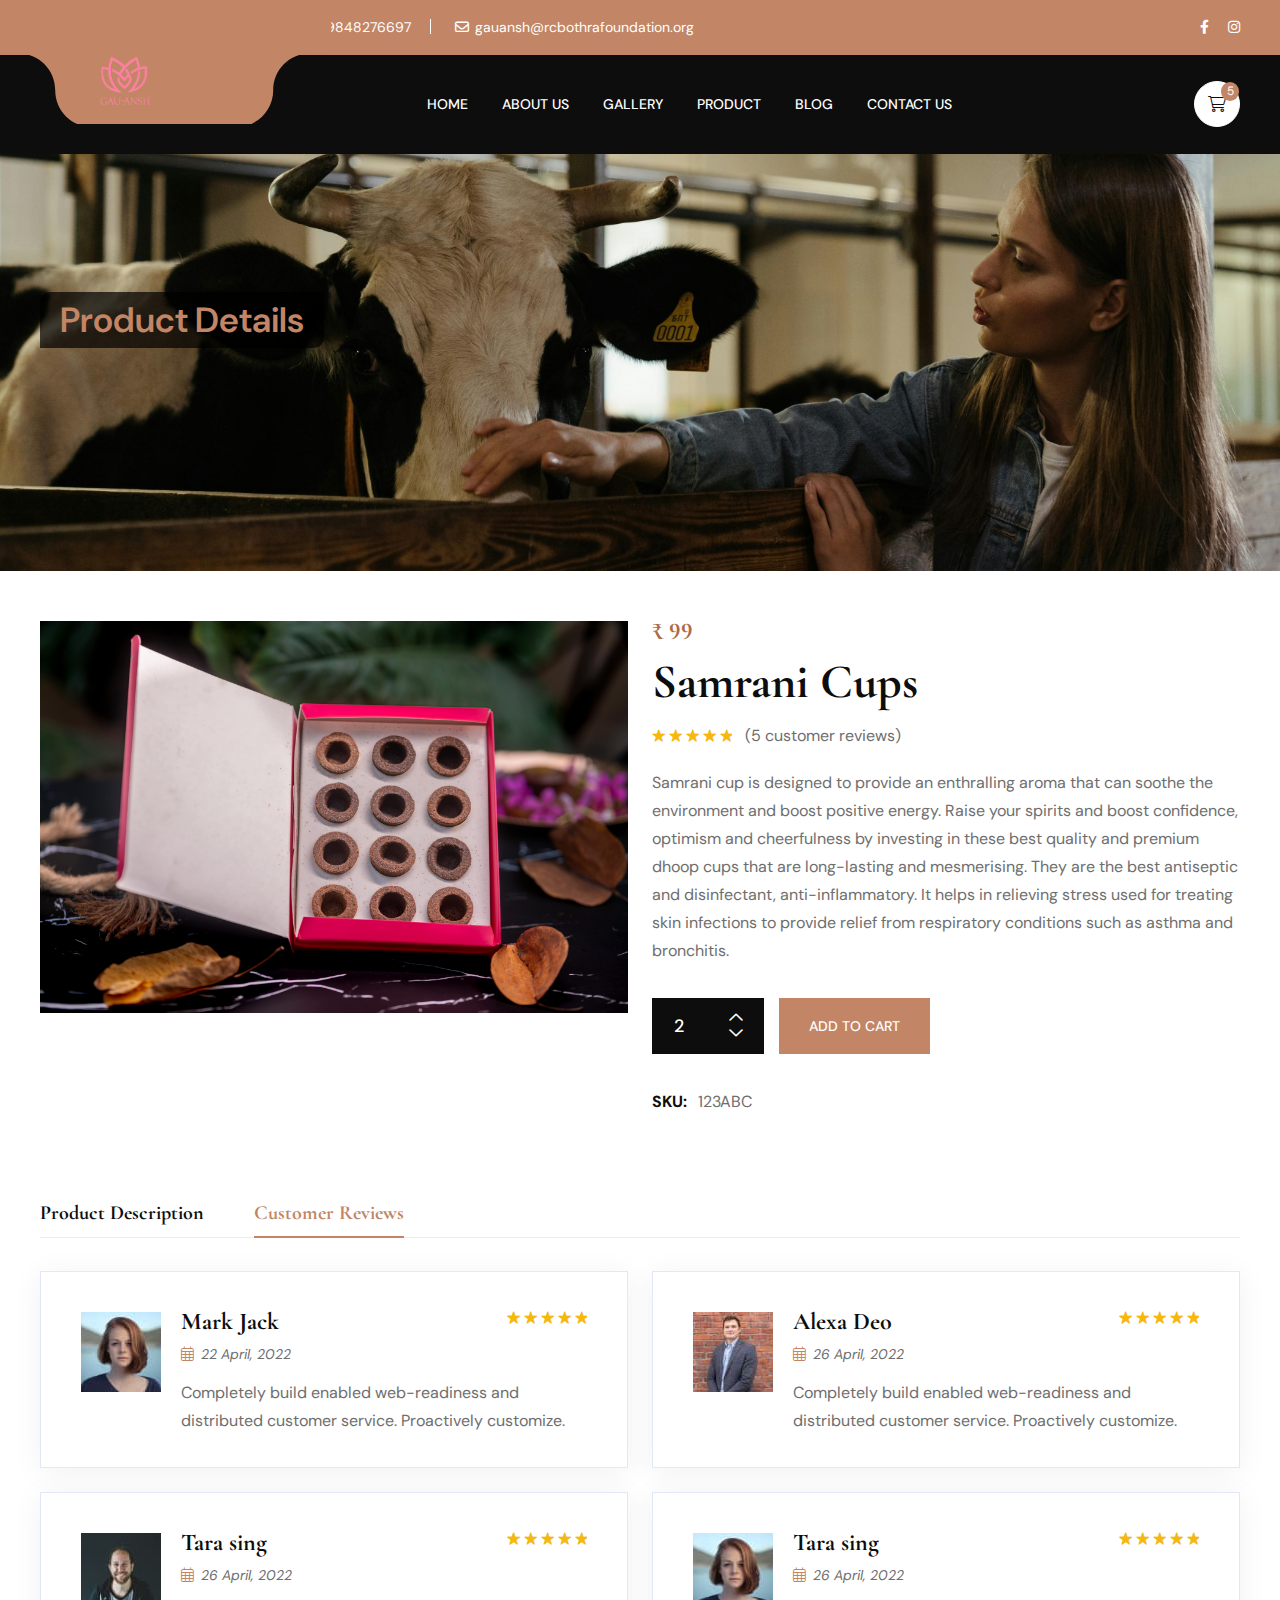
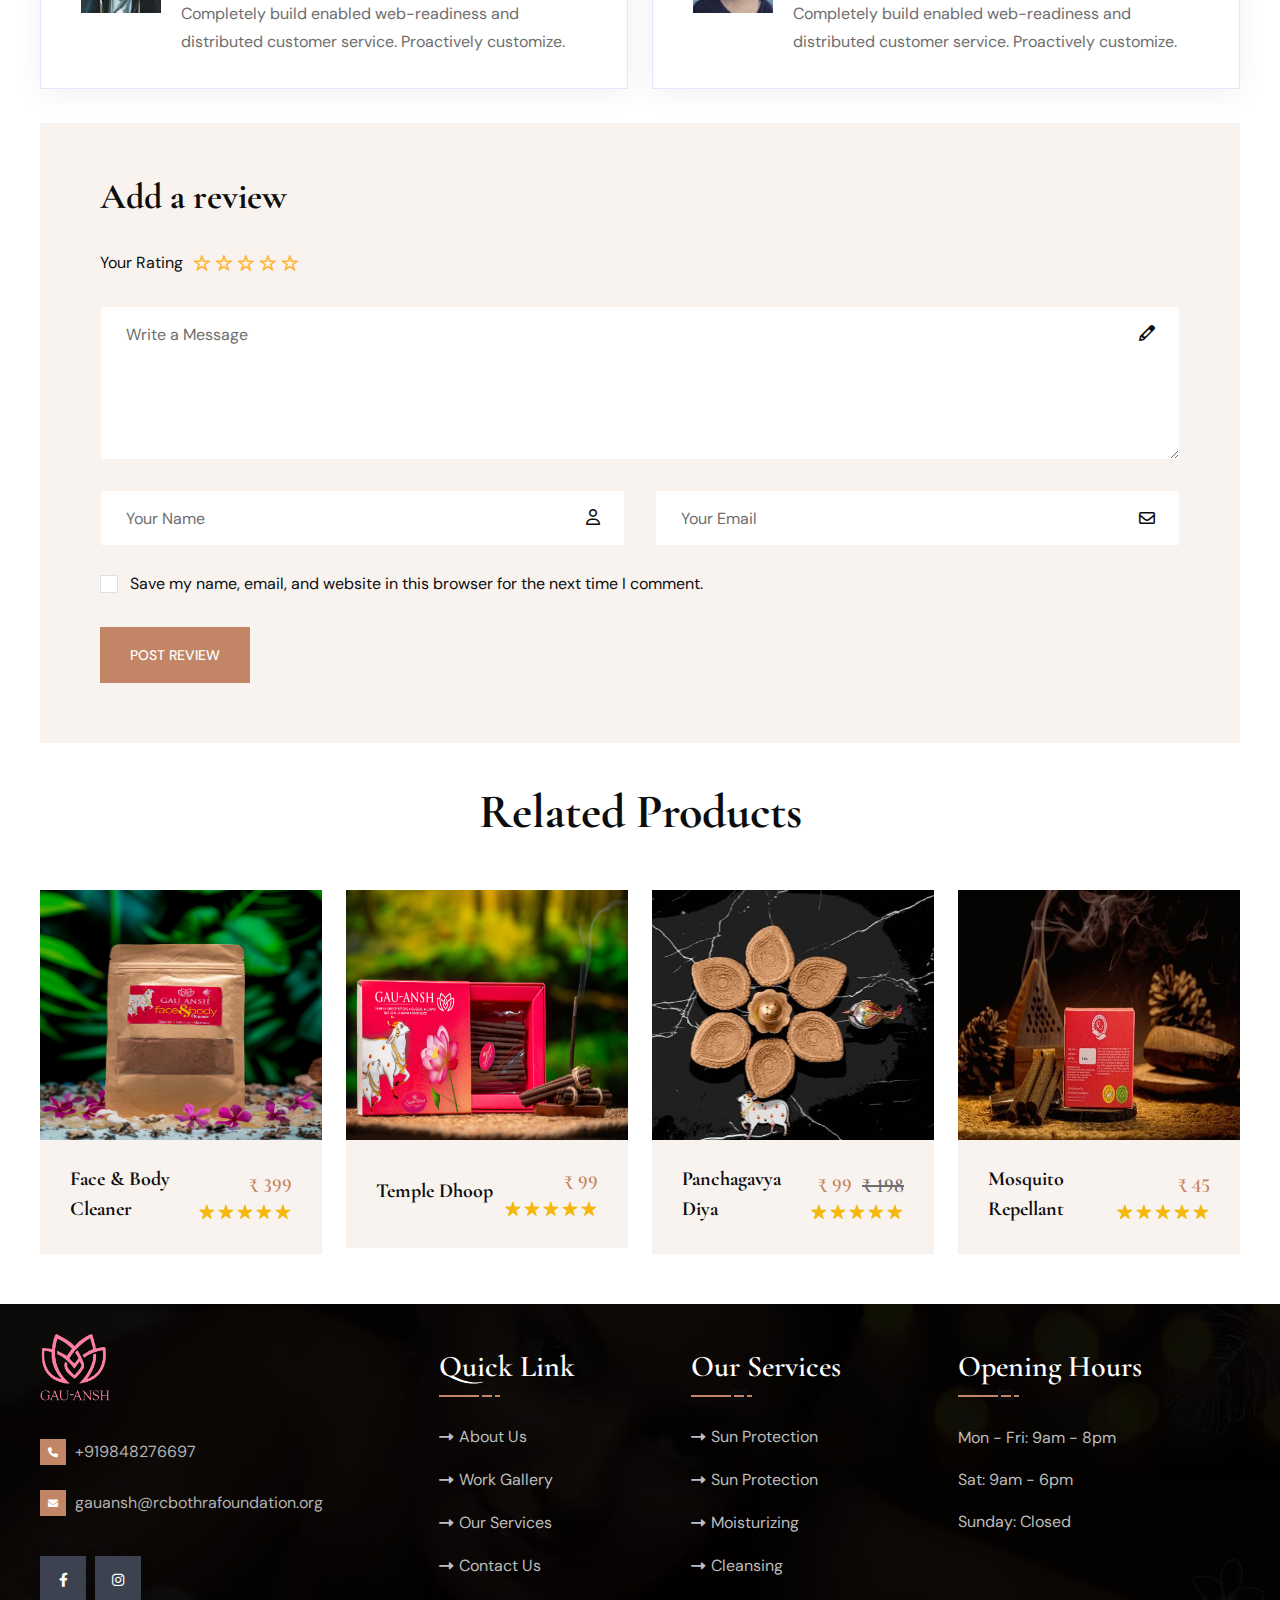
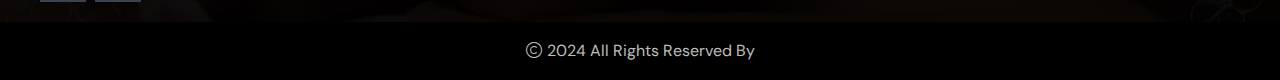
<file: product-details.html>
<!DOCTYPE html>
<html class="no-js" lang="zxx">
  <head>
    <meta charset="utf-8" />
    <meta http-equiv="x-ua-compatible" content="ie=edge" />
    <title>Gau-Ansh</title>
    <meta name="author" content="shubham" />
    <meta name="description" content="Gau-Ansh - Shopping site" />
    <meta name="keywords" content="Gau-Ansh - Shopping site" />
    <meta name="robots" content="INDEX,FOLLOW" />
    <meta
      name="viewport"
      content="width=device-width,initial-scale=1,shrink-to-fit=no"
    />
    <link rel="icon" type="image/x-icon" href="assets/img/main/logo1.png" />
    <link rel="manifest" href="assets/img/favicons/manifest.json" />
    <meta name="msapplication-TileColor" content="#ffffff" />
    <meta
      name="msapplication-TileImage"
      content="assets/img/favicons/ms-icon-144x144.png"
    />
    <meta name="theme-color" content="#ffffff" />
    <link rel="preconnect" href="https://fonts.googleapis.com/" />
    <link rel="preconnect" href="https://fonts.gstatic.com/" crossorigin />
    <link
      href="https://fonts.googleapis.com/css2?family=Cormorant+Garamond:wght@400;500;600;700&amp;family=DM+Sans:wght@400;500;700&amp;display=swap"
      rel="stylesheet"
    />
    <link rel="stylesheet" href="assets/css/bootstrap.min.css" />
    <link rel="stylesheet" href="assets/css/fontawesome.min.css" />
    <link rel="stylesheet" href="assets/css/magnific-popup.min.css" />
    <link rel="stylesheet" href="assets/css/slick.min.css" />
    <link rel="stylesheet" href="assets/css/odometer-theme-default.css" />
    <link rel="stylesheet" href="assets/css/jquery.datetimepicker.min.css" />
    <link rel="stylesheet" href="assets/css/style.css" />
  </head>
  <body>
    <div class="th-menu-wrapper">
      <div class="th-menu-area">
        <div class="mobile-logo">
          <a href="index.html"
            ><img
              class="mobile-logo-h"
              src="assets/img/main/logo1.png"
              alt="rcbothrafoundation"
          /></a>
          <div class="close-menu">
            <button class="th-menu-toggle"><i class="fal fa-times"></i></button>
          </div>
        </div>
        <div class="th-mobile-menu">
          <ul>
            <li>
              <a href="index.html">Home</a>
            </li>
            <li>
              <a href="about.html">About us</a>
            </li>
            <li>
              <a href="gallery.html">Gallery</a>
            </li>
            <li>
              <a href="product.html">Product</a>
            </li>
            <li>
              <a href="blogs.html">Blog</a>
            </li>
            <li><a href="contact.html">Contact Us</a></li>
          </ul>
        </div>
      </div>
    </div>
    <div class="sidemenu-wrapper shopping-cart d-none d-lg-block">
      <div class="sidemenu-content">
        <button class="closeButton sideMenuCls">
          <i class="far fa-times"></i>
        </button>
        <div class="widget woocommerce widget_shopping_cart">
          <h3 class="widget_title">Shopping cart</h3>
          <div class="widget_shopping_cart_content">
            <ul class="woocommerce-mini-cart cart_list product_list_widget">
              <li class="woocommerce-mini-cart-item mini_cart_item">
                <a href="#" class="remove remove_from_cart_button"
                  ><i class="far fa-times"></i
                ></a>
                <a href="#"
                  ><img
                    src="assets/img/main/products/dhoop/dhoop_1.jpg"
                    alt="Cart Image"
                  />Temple Dhoop</a
                >
                <span class="quantity">
                  1 ×
                  <span class="woocommerce-Price-amount amount"
                    ><span class="woocommerce-Price-currencySymbol">₹</span
                    >94</span
                  >,
                </span>
              </li>
              <li class="woocommerce-mini-cart-item mini_cart_item">
                <a href="#" class="remove remove_from_cart_button"
                  ><i class="far fa-times"></i
                ></a>
                <a href="#"
                  ><img
                    src="assets/img/main/products/asorted/asorted_2.jpg"
                    alt="Cart Image"
                  />Asorted</a
                >
                <span class="quantity">
                  1 ×
                  <span class="woocommerce-Price-amount amount"
                    ><span class="woocommerce-Price-currencySymbol">₹</span
                    >89</span
                  >
                </span>
              </li>
              <li class="woocommerce-mini-cart-item mini_cart_item">
                <a href="#" class="remove remove_from_cart_button"
                  ><i class="far fa-times"></i
                ></a>
                <a href="#"
                  ><img
                    src="assets/img/main/products/face_body/face_body_3.jpg"
                    alt="Cart Image"
                  />Face-and-body-cleaner</a
                >
                <span class="quantity">
                  1 ×
                  <span class="woocommerce-Price-amount amount"
                    ><span class="woocommerce-Price-currencySymbol">₹</span
                    >75</span
                  >
                </span>
              </li>
              <li class="woocommerce-mini-cart-item mini_cart_item">
                <a href="#" class="remove remove_from_cart_button"
                  ><i class="far fa-times"></i
                ></a>
                <a href="#"
                  ><img
                    src="assets/img/main/products/diya/diya_3.jpg"
                    alt="Cart Image"
                  />Panchagavya Diya</a
                >
                <span class="quantity">
                  1 ×
                  <span class="woocommerce-Price-amount amount"
                    ><span class="woocommerce-Price-currencySymbol">₹</span
                    >81</span
                  >
                </span>
              </li>
            </ul>
            <p class="woocommerce-mini-cart__total total">
              <strong>Subtotal:</strong>
              <span class="woocommerce-Price-amount amount"
                ><span class="woocommerce-Price-currencySymbol">₹</span
                >552</span
              >
            </p>
            <p class="woocommerce-mini-cart__buttons buttons">
              <a href="cart.html" class="th-btn wc-forward">View cart</a>
              <!-- <a href="checkout.html" class="th-btn checkout wc-forward"
                >Checkout</a
              > -->
            </p>
          </div>
        </div>
      </div>
    </div>
    <header class="th-header header-layout5">
      <div class="header-top">
        <div class="container th-container">
          <div
            class="row justify-content-center justify-content-md-end justify-content-lg-between align-items-center gy-2"
          >
            <div class="col-auto d-none d-lg-block">
              <div class="header-links">
                <ul>
                  <li>
                    <i class="far fa-phone"></i
                    ><a href="tel:+919848276697">+919848276697</a>
                  </li>
                  <li>
                    <i class="far fa-envelope"></i
                    ><a href="mailto:gauansh@rcbothrafoundation.org"
                      >gauansh@rcbothrafoundation.org</a
                    >
                  </li>
                </ul>
              </div>
            </div>
            <div class="col-auto">
              <div class="social-links">
                <a href="https://www.facebook.com/"
                  ><i class="fab fa-facebook-f"></i
                ></a>
                <a href="https://www.instgram.com/rcbothrafoundation"
                  ><i class="fab fa-instagram"></i
                ></a>
              </div>
            </div>
          </div>
        </div>
      </div>
      <div class="sticky-wrapper">
        <div class="menu-area">
          <div class="container th-container">
            <div class="row align-items-center justify-content-between">
              <div class="col-auto">
                <div class="header-logo pb-0">
                  <a href="index.html ml-5">
                    <!-- <img src="assets/img/logo-white4.svg" alt="Rasm"/> -->
                    <img
                      style="height: 50px; width: 50px"
                      src="assets/img/main/logo1.png"
                      alt="rcbothrafoundation"
                    />
                  </a>
                </div>
              </div>
              <div class="col-auto">
                <nav class="main-menu d-none d-lg-inline-block">
                  <ul>
                    <li>
                      <a href="index.html">Home</a>
                    </li>
                    <li>
                      <a href="about.html">About us</a>
                    </li>
                    <li>
                      <a href="gallery.html">Gallery</a>
                    </li>
                    <li>
                      <a href="product.html">Product</a>
                    </li>
                    <li>
                      <a href="blogs.html">Blog</a>
                    </li>
                    <li><a href="contact.html">Contact Us</a></li>
                  </ul>
                </nav>
                <button class="th-menu-toggle d-inline-block d-lg-none">
                  <i class="far fa-bars"></i>
                </button>
              </div>
              <div class="col-auto d-none d-xl-block">
                <div class="header-button">
                  <a href="#" class="icon-btn sideMenuToggler2"
                    ><i class="fa-light fa-cart-shopping"></i>
                    <span class="badge">5</span></a
                  >
                </div>
              </div>
            </div>
          </div>
          <div class="logo-bg"></div>
        </div>
      </div>
    </header>
    <!-- Header End -->
    <div class="breadcumb-wrapper" data-bg-src="assets/img/main/cow_5.jpg">
      <div class="container">
        <div class="breadcumb-content">
          <span class="pages-title">Product Details </span>
          <div class="breadcumb-menu-wrapper">
            <br />
            <br />
            <br />
          </div>
        </div>
      </div>
    </div>
    <section class="product-details space-top space-extra-bottom">
      <div class="container">
        <div class="row">
          <div class="col-lg-6">
            <div class="product-big-img">
              <div class="img">
                <img
                  id="p_image"
                  src="assets/img/product/"
                  alt="Product Image"
                />
              </div>
            </div>
          </div>
          <div class="col-lg-6">
            <div class="product-about">
              <p class="price" id="p_price"></p>
              <h2 class="product-title" id="p_name"></h2>
              <div class="product-rating">
                <div
                  class="star-rating"
                  role="img"
                  aria-label="Rated 5.00 out of 5"
                >
                  <span style="width: 100%"
                    >Rated <strong class="rating" id="p_rating"></strong
                  ></span>
                </div>
                <a href="shop-details.html" class="woocommerce-review-link"
                  >(<span class="count" id="p_reviews"></span> customer
                  reviews)</a
                >
              </div>
              <p class="text p_description"></p>
              <div class="actions">
                <div class="quantity">
                  <input
                    type="number"
                    class="qty-input"
                    step="1"
                    min="1"
                    max="100"
                    name="quantity"
                    value="2"
                    title="Qty"
                  />
                  <button class="quantity-plus qty-btn">
                    <i class="far fa-chevron-up"></i>
                  </button>
                  <button class="quantity-minus qty-btn">
                    <i class="far fa-chevron-down"></i>
                  </button>
                </div>
                <button class="th-btn">Add to Cart</button>
              </div>
              <div class="product_meta">
                <span class="sku_wrapper"
                  >SKU: <span class="sku">123ABC</span></span
                >
              </div>
            </div>
          </div>
        </div>
        <ul class="nav product-tab-style1" id="productTab" role="tablist">
          <li class="nav-item" role="presentation">
            <a
              class="nav-link"
              id="description-tab"
              data-bs-toggle="tab"
              href="#description"
              role="tab"
              aria-controls="description"
              aria-selected="false"
              >Product Description</a
            >
          </li>
          <li class="nav-item" role="presentation">
            <a
              class="nav-link active"
              id="reviews-tab"
              data-bs-toggle="tab"
              href="#reviews"
              role="tab"
              aria-controls="reviews"
              aria-selected="true"
              >Customer Reviews</a
            >
          </li>
        </ul>
        <div class="tab-content" id="productTabContent">
          <div
            class="tab-pane fade"
            id="description"
            role="tabpanel"
            aria-labelledby="description-tab"
          >
            <p class="p_description">
              Credibly negotiate emerging materials whereas clicks-and-mortar
              intellectual capital. Compellingly whiteboard client-centric
              sources before cross-platform schemas. Distinctively develop
              future-proof outsourcing without multimedia based portals.
              Progressively coordinate next-generation architectures for
              collaborative solutions. Professionally restore
              backward-compatible quality vectors before customer directed
              metrics. Holisticly restore technically sound internal or
              "organic" sources before client-centered human capital underwhelm
              holistic mindshare for prospective innovation.
            </p>
          </div>
          <div
            class="tab-pane fade show active"
            id="reviews"
            role="tabpanel"
            aria-labelledby="reviews-tab"
          >
            <div class="woocommerce-Reviews">
              <div class="th-comments-wrap">
                <ul class="comment-list">
                  <li class="review th-comment-item">
                    <div class="th-post-comment">
                      <div class="comment-avater">
                        <img
                          src="assets/img/blog/comment-author-3.jpg"
                          alt="Comment Author"
                        />
                      </div>
                      <div class="comment-content">
                        <h4 class="name">Mark Jack</h4>
                        <span class="commented-on"
                          ><i class="fal fa-calendar-alt"></i>22 April,
                          2022</span
                        >
                        <div
                          class="star-rating"
                          role="img"
                          aria-label="Rated 5.00 out of 5"
                        >
                          <span style="width: 100%"
                            >Rated <strong class="rating">5.00</strong> out of 5
                            based on <span class="rating">1</span> customer
                            rating</span
                          >
                        </div>
                        <p class="text">
                          Completely build enabled web-readiness and distributed
                          customer service. Proactively customize.
                        </p>
                      </div>
                    </div>
                  </li>
                  <li class="review th-comment-item">
                    <div class="th-post-comment">
                      <div class="comment-avater">
                        <img
                          src="assets/img/blog/comment-author-2.jpg"
                          alt="Comment Author"
                        />
                      </div>
                      <div class="comment-content">
                        <h4 class="name">Alexa Deo</h4>
                        <span class="commented-on"
                          ><i class="fal fa-calendar-alt"></i>26 April,
                          2022</span
                        >
                        <div
                          class="star-rating"
                          role="img"
                          aria-label="Rated 5.00 out of 5"
                        >
                          <span style="width: 100%"
                            >Rated <strong class="rating">5.00</strong> out of 5
                            based on <span class="rating">1</span> customer
                            rating</span
                          >
                        </div>
                        <p class="text">
                          Completely build enabled web-readiness and distributed
                          customer service. Proactively customize.
                        </p>
                      </div>
                    </div>
                  </li>
                  <li class="review th-comment-item">
                    <div class="th-post-comment">
                      <div class="comment-avater">
                        <img
                          src="assets/img/blog/comment-author-1.jpg"
                          alt="Comment Author"
                        />
                      </div>
                      <div class="comment-content">
                        <h4 class="name">Tara sing</h4>
                        <span class="commented-on"
                          ><i class="fal fa-calendar-alt"></i>26 April,
                          2022</span
                        >
                        <div
                          class="star-rating"
                          role="img"
                          aria-label="Rated 5.00 out of 5"
                        >
                          <span style="width: 100%"
                            >Rated <strong class="rating">5.00</strong> out of 5
                            based on <span class="rating">1</span> customer
                            rating</span
                          >
                        </div>
                        <p class="text">
                          Completely build enabled web-readiness and distributed
                          customer service. Proactively customize.
                        </p>
                      </div>
                    </div>
                  </li>
                  <li class="review th-comment-item">
                    <div class="th-post-comment">
                      <div class="comment-avater">
                        <img
                          src="assets/img/blog/comment-author-3.jpg"
                          alt="Comment Author"
                        />
                      </div>
                      <div class="comment-content">
                        <h4 class="name">Tara sing</h4>
                        <span class="commented-on"
                          ><i class="fal fa-calendar-alt"></i>26 April,
                          2022</span
                        >
                        <div
                          class="star-rating"
                          role="img"
                          aria-label="Rated 5.00 out of 5"
                        >
                          <span style="width: 100%"
                            >Rated <strong class="rating">5.00</strong> out of 5
                            based on <span class="rating">1</span> customer
                            rating</span
                          >
                        </div>
                        <p class="text">
                          Completely build enabled web-readiness and distributed
                          customer service. Proactively customize.
                        </p>
                      </div>
                    </div>
                  </li>
                </ul>
              </div>
              <div class="th-comment-form">
                <div class="form-title">
                  <h3 class="blog-inner-title">Add a review</h3>
                </div>
                <div class="row">
                  <div
                    class="form-group rating-select d-flex align-items-center"
                  >
                    <label>Your Rating</label>
                    <p class="stars">
                      <span
                        ><a class="star-1" href="#">1</a>
                        <a class="star-2" href="#">2</a>
                        <a class="star-3" href="#">3</a>
                        <a class="star-4" href="#">4</a>
                        <a class="star-5" href="#">5</a></span
                      >
                    </p>
                  </div>
                  <div class="col-12 form-group">
                    <textarea
                      placeholder="Write a Message"
                      class="form-control"
                    ></textarea>
                    <i class="text-title far fa-pencil-alt"></i>
                  </div>
                  <div class="col-md-6 form-group">
                    <input
                      type="text"
                      placeholder="Your Name"
                      class="form-control"
                    />
                    <i class="text-title far fa-user"></i>
                  </div>
                  <div class="col-md-6 form-group">
                    <input
                      type="text"
                      placeholder="Your Email"
                      class="form-control"
                    />
                    <i class="text-title far fa-envelope"></i>
                  </div>
                  <div class="col-12 form-group">
                    <input
                      id="reviewcheck"
                      name="reviewcheck"
                      type="checkbox"
                    />
                    <label for="reviewcheck"
                      >Save my name, email, and website in this browser for the
                      next time I comment.<span class="checkmark"></span
                    ></label>
                  </div>
                  <div class="col-12 form-group mb-0">
                    <button class="th-btn">Post Review</button>
                  </div>
                </div>
              </div>
            </div>
          </div>
        </div>
        <div class="space-extra-top mb-30">
          <div class="row justify-content-between align-items-center">
            <div class="col-12">
              <h2 class="sec-title text-center">Related Products</h2>
            </div>
          </div>
          <div
            class="row th-carousel"
            id="productCarousel"
            data-slide-show="4"
            data-lg-slide-show="2"
            data-md-slide-show="2"
            data-sm-slide-show="1"
            data-xs-slide-show="1"
            data-arrows="true"
          >
            <div class="col-xl-3 col-lg-3 col-md-6">
              <div class="th-product product-grid">
                <div class="product-img">
                  <img
                    src="assets/img/main/products/product_1.jpg"
                    alt="Face and Body Cleaner"
                  />
                  <div class="product-action">
                    <a href="cart.html">
                      <span class="action-text">Add To cart</span
                      ><span class="icon"
                        ><i class="fa-regular fa-cart-shopping"></i
                      ></span>
                    </a>
                  </div>
                </div>
                <div class="product-grid_wrapper">
                  <div class="product-content">
                    <h3 class="box-title">
                      <a
                        class="text-inherit"
                        href="product-details.html?p_name=face-and-body-cleaner"
                        >Face & Body Cleaner</a
                      >
                    </h3>
                  </div>
                  <div class="product-grid_content">
                    <span class="price">₹ 399</span>
                    <div
                      class="star-rating"
                      role="img"
                      aria-label="Rated 5.00 out of 5"
                    >
                      <span
                        >Rated <strong class="rating">5.00</strong> out of 5
                        based on <span class="rating">1</span> customer
                        rating</span
                      >
                    </div>
                  </div>
                </div>
              </div>
            </div>
            <div class="col-xl-3 col-lg-3 col-md-6">
              <div class="th-product product-grid">
                <div class="product-img">
                  <img
                    src="assets/img/main/products/temple_dhoop.jpg"
                    alt="Product Image"
                  />
                  <div class="product-action">
                    <a href="cart.html">
                      <span class="action-text">Add To cart</span
                      ><span class="icon"
                        ><i class="fa-regular fa-cart-shopping"></i
                      ></span>
                    </a>
                  </div>
                </div>
                <div class="product-grid_wrapper">
                  <div class="product-content">
                    <h3 class="box-title">
                      <a
                        class="text-inherit"
                        href="product-details.html?p_name=Temple-Dhoop"
                        >Temple Dhoop</a
                      >
                    </h3>
                  </div>
                  <div class="product-grid_content">
                    <span class="price">₹ 99</span>
                    <div
                      class="star-rating"
                      role="img"
                      aria-label="Rated 5.00 out of 5"
                    >
                      <span
                        >Rated <strong class="rating">5.00</strong> out of 5
                        based on <span class="rating">1</span> customer
                        rating</span
                      >
                    </div>
                  </div>
                </div>
              </div>
            </div>
            <div class="col-xl-3 col-lg-3 col-md-6">
              <div class="th-product product-grid">
                <div class="product-img">
                  <img
                    src="assets/img/main/products/panchgavya_diya.jpg"
                    alt="Product Image"
                  />
                  <div class="product-action">
                    <a href="cart.html">
                      <span class="action-text">Add To cart</span
                      ><span class="icon"
                        ><i class="fa-regular fa-cart-shopping"></i
                      ></span>
                    </a>
                  </div>
                </div>
                <div class="product-grid_wrapper">
                  <div class="product-content">
                    <h3 class="box-title">
                      <a
                        class="text-inherit"
                        href="product-details.html?p_name=Panchagavya-Diya"
                        >Panchagavya Diya</a
                      >
                    </h3>
                  </div>
                  <div class="product-grid_content">
                    <span class="price">₹ 99<del>₹ 198</del></span>
                    <div
                      class="star-rating"
                      role="img"
                      aria-label="Rated 5.00 out of 5"
                    >
                      <span
                        >Rated <strong class="rating">5.00</strong> out of 5
                        based on <span class="rating">1</span> customer
                        rating</span
                      >
                    </div>
                  </div>
                </div>
              </div>
            </div>
            <div class="col-xl-3 col-lg-3 col-md-6">
              <div class="th-product product-grid">
                <div class="product-img">
                  <img
                    src="assets/img/main/products/mosquito_repellant.jpg"
                    alt="Product Image"
                  />
                  <div class="product-action">
                    <a href="cart.html">
                      <span class="action-text">Add To cart</span
                      ><span class="icon"
                        ><i class="fa-regular fa-cart-shopping"></i
                      ></span>
                    </a>
                  </div>
                </div>
                <div class="product-grid_wrapper">
                  <div class="product-content">
                    <h3 class="box-title">
                      <a class="text-inherit" href="#">Mosquito Repellant</a>
                    </h3>
                  </div>
                  <div class="product-grid_content">
                    <span class="price">₹ 45</span>
                    <div
                      class="star-rating"
                      role="img"
                      aria-label="Rated 5.00 out of 5"
                    >
                      <span
                        >Rated <strong class="rating">5.00</strong> out of 5
                        based on <span class="rating">1</span> customer
                        rating</span
                      >
                    </div>
                  </div>
                </div>
              </div>
            </div>
            <div class="col-xl-3 col-lg-3 col-md-6">
              <div class="th-product product-grid">
                <div class="product-img">
                  <img
                    src="assets/img/main/products/samrani_cups.jpg"
                    alt="Product Image"
                  />
                  <div class="product-action">
                    <a href="cart.html">
                      <span class="action-text">Add To cart</span
                      ><span class="icon"
                        ><i class="fa-regular fa-cart-shopping"></i
                      ></span>
                    </a>
                  </div>
                </div>
                <div class="product-grid_wrapper">
                  <div class="product-content">
                    <h3 class="box-title">
                      <a class="text-inherit" href="#">Samrani Cups</a>
                    </h3>
                  </div>
                  <div class="product-grid_content">
                    <span class="price">₹ 145</span>
                    <div
                      class="star-rating"
                      role="img"
                      aria-label="Rated 4.50 out of 5"
                    >
                      <span
                        >Rated <strong class="rating">4.5</strong> out of 5
                        based on <span class="rating">1</span> customer
                        rating</span
                      >
                    </div>
                  </div>
                </div>
              </div>
            </div>
            <div class="col-xl-3 col-lg-3 col-md-6">
              <div class="th-product product-grid">
                <div class="product-img">
                  <img
                    src="assets/img/main/products/ubtan_soap.jpg"
                    alt="Product Image"
                  />
                  <div class="product-action">
                    <a href="cart.html">
                      <span class="action-text">Add To cart</span
                      ><span class="icon"
                        ><i class="fa-regular fa-cart-shopping"></i
                      ></span>
                    </a>
                  </div>
                </div>
                <div class="product-grid_wrapper">
                  <div class="product-content">
                    <h3 class="box-title">
                      <a class="text-inherit" href="#">Ubtan <br />Soap</a>
                    </h3>
                  </div>
                  <div class="product-grid_content">
                    <span class="price">₹ 95</span>
                    <div
                      class="star-rating"
                      role="img"
                      aria-label="Rated 4.9.00 out of 5"
                    >
                      <span
                        >Rated <strong class="rating">4.9</strong> out of 5
                        based on <span class="rating">1</span> customer
                        rating</span
                      >
                    </div>
                  </div>
                </div>
              </div>
            </div>
          </div>
        </div>
      </div>
    </section>
    <!-- Blog Section End -->
    <footer
      class="footer-wrapper footer-layout5"
      data-bg-src="assets/img/update_2/bg/footer_bg_1.jpg"
    >
      <div class="widget-area mb-0 pb-0">
        <div class="container th-container">
          <div class="row justify-content-between">
            <div class="col-md-6 col-xl-3 col-xxl-3">
              <div class="widget footer-widget">
                <div class="th-widget-about">
                  <div class="about-logo">
                    <a href="index.html"
                      ><img
                        style="height: 70px; width: 70px"
                        src="assets/img/main/logo1.png"
                        alt="rcbothrafoundation"
                    /></a>
                  </div>
                  <div class="th-widget-about">
                    <p class="footer-info">
                      <i class="fa-sharp fa-solid fa-phone"></i
                      ><a class="text-inherit" href="tel:+919848276697"
                        >+919848276697</a
                      >
                    </p>
                    <p class="footer-info">
                      <i class="fas fa-envelope"></i
                      ><a
                        class="text-inherit"
                        href="mailto:gauansh@rcbothrafoundation.org"
                        >gauansh@rcbothrafoundation.org</a
                      >
                    </p>
                  </div>
                  <div class="th-social footer-social mt-40">
                    <a href="https://www.facebook.com/"
                      ><i class="fab fa-facebook-f"></i
                    ></a>
                    <a href="https://www.instgram.com/rcbothrafoundation"
                      ><i class="fab fa-instagram"></i
                    ></a>
                  </div>
                </div>
              </div>
            </div>
            <div class="col-md-6 col-xl-auto">
              <div class="widget widget_nav_menu footer-widget">
                <h3 class="widget_title">Quick link</h3>
                <div class="menu-all-pages-container">
                  <ul class="menu">
                    <li><a href="about.html">About Us</a></li>
                    <li><a href="gallery.html">Work Gallery</a></li>
                    <li><a href="product.html">Our Services</a></li>
                    <li><a href="contact.html">Contact Us</a></li>
                  </ul>
                </div>
              </div>
            </div>
            <div class="col-md-6 col-xl-auto">
              <div class="widget widget_nav_menu footer-widget">
                <h3 class="widget_title">our services</h3>
                <div class="menu-all-pages-container">
                  <ul class="menu">
                    <li><a href="service.html">Sun Protection</a></li>
                    <li><a href="service.html">Sun Protection</a></li>
                    <li><a href="service.html">Moisturizing</a></li>
                    <li><a href="service.html">Cleansing</a></li>
                  </ul>
                </div>
              </div>
            </div>
            <div class="col-md-6 col-xl-3 col-xxl-2">
              <div class="widget footer-widget footer-widget">
                <h4 class="widget_title">Opening Hours</h4>
                <div class="th-widget-schedule">
                  <p class="footer-info">Mon - Fri: <span>9am - 8pm</span></p>
                  <p class="footer-info">Sat: <span>9am - 6pm</span></p>
                  <p class="footer-info">Sunday: <span>Closed</span></p>
                </div>
              </div>
            </div>
          </div>
        </div>
      </div>
      <div class="copyright-wrap">
        <div class="container">
          <div class="row align-items-center">
            <div class="col-12">
              <p class="copyright-text">
                <i class="fal fa-copyright"></i> 2024 All Rights Reserved By
              </p>
            </div>
          </div>
        </div>
      </div>
      <div class="scroll-top">
        <svg
          class="progress-circle svg-content"
          width="100%"
          height="100%"
          viewBox="-1 -1 102 102"
        >
          <path
            d="M50,1 a49,49 0 0,1 0,98 a49,49 0 0,1 0,-98"
            style="
              transition: stroke-dashoffset 10ms linear 0s;
              stroke-dasharray: 307.919, 307.919;
              stroke-dashoffset: 307.919;
            "
          ></path>
        </svg>
      </div>
    </footer>
    <div class="scroll-top">
      <svg
        class="progress-circle svg-content"
        width="100%"
        height="100%"
        viewBox="-1 -1 102 102"
      >
        <path
          d="M50,1 a49,49 0 0,1 0,98 a49,49 0 0,1 0,-98"
          style="
            transition: stroke-dashoffset 10ms linear 0s;
            stroke-dasharray: 307.919, 307.919;
            stroke-dashoffset: 307.919;
          "
        ></path>
      </svg>
    </div>
    <script src="assets/js/vendor/jquery-3.6.0.min.js"></script>
    <script src="assets/js/slick.min.js"></script>
    <script src="assets/js/bootstrap.min.js"></script>
    <script src="assets/js/jquery.magnific-popup.min.js"></script>
    <script src="assets/js/jquery-ui.min.js"></script>
    <script src="assets/js/imagesloaded.pkgd.min.js"></script>
    <script src="assets/js/isotope.pkgd.min.js"></script>
    <script src="assets/js/odometer.js"></script>
    <script src="assets/js/appear-2.js"></script>
    <script src="assets/js/nice-select.min.js"></script>
    <script src="assets/js/jquery.datetimepicker.min.js"></script>
    <script src="assets/js/tilt.min.js"></script>
    <script src="assets/js/wow.min.js"></script>
    <script src="assets/js/main.js"></script>
    <script src="assets/js/custome.js"></script>
    <script>
      const queryString = window.location.search;
      const urlParams = new URLSearchParams(queryString);
      let data = getProductDetails(urlParams.get("p_name"));
      $("#p_name").text(data?.p_name);
      $("#p_rating").text(data?.p_rating);
      $("#p_reviews").text(data?.p_reviews);
      $("#p_price").text(`₹ ${data?.p_mrp}`);
      $(".p_description").text(data?.description);
      $("#p_image").attr("src", `assets/img/main/products/${data?.p_img}`);
    </script>
  </body>
</html>
</file>
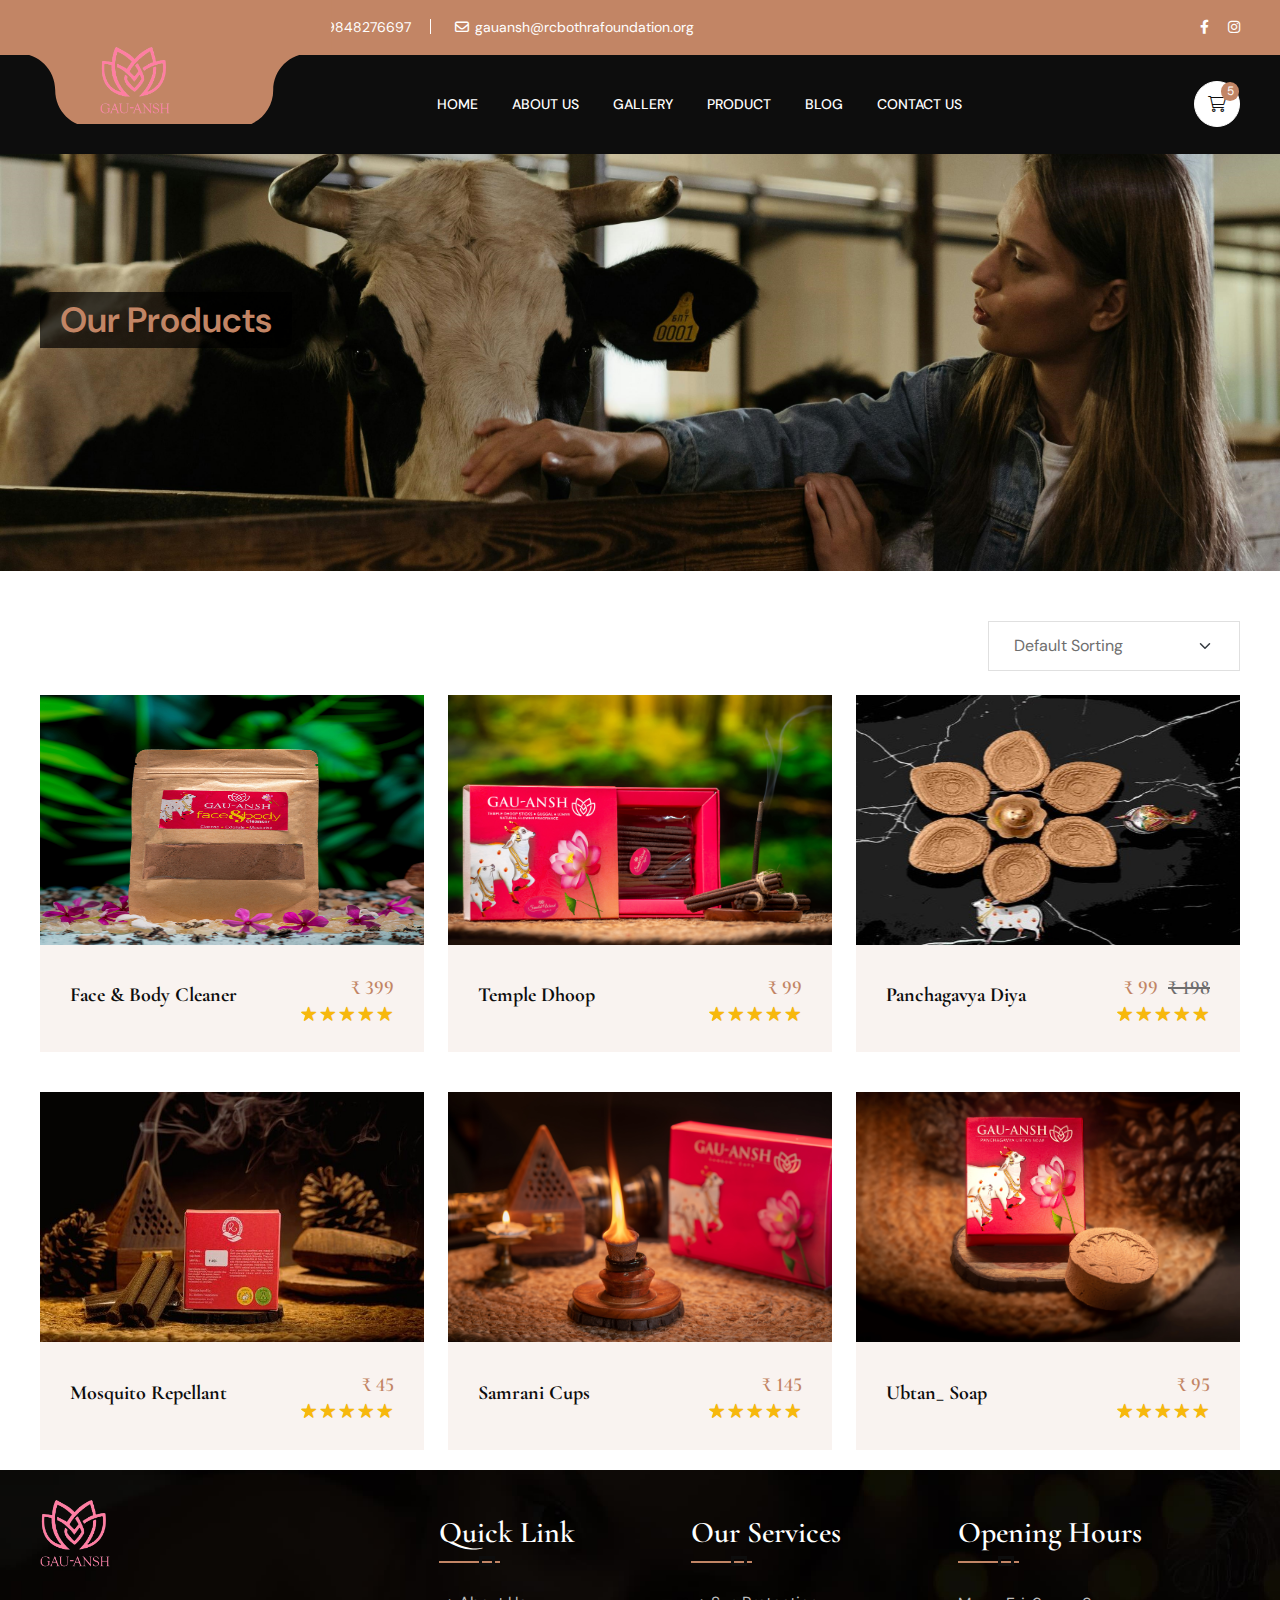
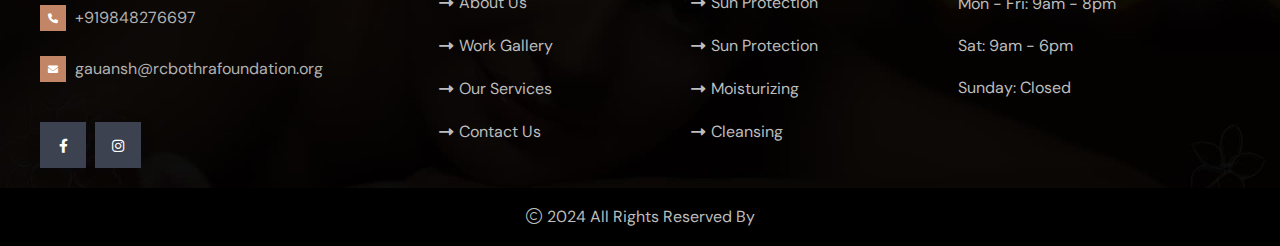
<file: product.html>
<!DOCTYPE html>
<html class="no-js" lang="zxx">
  <head>
    <meta charset="utf-8" />
    <meta http-equiv="x-ua-compatible" content="ie=edge" />
    <title>Gau-Ansh</title>
    <meta name="author" content="shubham" />
    <meta name="description" content="Gau-Ansh - Shopping site" />
    <meta name="keywords" content="Gau-Ansh - Shopping site" />
    <meta name="robots" content="INDEX,FOLLOW" />
    <meta
      name="viewport"
      content="width=device-width,initial-scale=1,shrink-to-fit=no"
    />
    <link rel="icon" type="image/x-icon" href="assets/img/main/logo1.png" />
    <link rel="manifest" href="assets/img/favicons/manifest.json" />
    <meta name="msapplication-TileColor" content="#ffffff" />
    <meta
      name="msapplication-TileImage"
      content="assets/img/favicons/ms-icon-144x144.png"
    />
    <meta name="theme-color" content="#ffffff" />
    <link rel="preconnect" href="https://fonts.googleapis.com/" />
    <link rel="preconnect" href="https://fonts.gstatic.com/" crossorigin />
    <link
      href="https://fonts.googleapis.com/css2?family=Cormorant+Garamond:wght@400;500;600;700&amp;family=DM+Sans:wght@400;500;700&amp;display=swap"
      rel="stylesheet"
    />
    <link rel="stylesheet" href="assets/css/bootstrap.min.css" />
    <link rel="stylesheet" href="assets/css/fontawesome.min.css" />
    <link rel="stylesheet" href="assets/css/magnific-popup.min.css" />
    <link rel="stylesheet" href="assets/css/slick.min.css" />
    <link rel="stylesheet" href="assets/css/odometer-theme-default.css" />
    <link rel="stylesheet" href="assets/css/jquery.datetimepicker.min.css" />
    <link rel="stylesheet" href="assets/css/style.css" />
  </head>
  <body>
    <div class="th-menu-wrapper">
      <div class="th-menu-area">
        <div class="mobile-logo">
          <a href="index.html"
            ><img
              class="mobile-logo-h"
              src="assets/img/main/logo1.png"
              alt="rcbothrafoundation"
          /></a>
          <div class="close-menu">
            <button class="th-menu-toggle"><i class="fal fa-times"></i></button>
          </div>
        </div>
        <div class="th-mobile-menu">
          <ul>
            <li>
              <a href="index.html">Home</a>
            </li>
            <li>
              <a href="about.html">About us</a>
            </li>
            <li>
              <a href="gallery.html">Gallery</a>
            </li>
            <li>
              <a href="product.html">Product</a>
            </li>
            <li>
              <a href="blogs.html">Blog</a>
            </li>
            <li><a href="contact.html">Contact Us</a></li>
          </ul>
        </div>
      </div>
    </div>
    <div class="sidemenu-wrapper shopping-cart d-none d-lg-block">
      <div class="sidemenu-content">
        <button class="closeButton sideMenuCls">
          <i class="far fa-times"></i>
        </button>
        <div class="widget woocommerce widget_shopping_cart">
          <h3 class="widget_title">Shopping cart</h3>
          <div class="widget_shopping_cart_content">
            <ul class="woocommerce-mini-cart cart_list product_list_widget">
              <li class="woocommerce-mini-cart-item mini_cart_item">
                <a href="#" class="remove remove_from_cart_button"
                  ><i class="far fa-times"></i
                ></a>
                <a href="#"
                  ><img
                    src="assets/img/main/products/dhoop/dhoop_1.jpg"
                    alt="Cart Image"
                  />Temple Dhoop</a
                >
                <span class="quantity">
                  1 ×
                  <span class="woocommerce-Price-amount amount"
                    ><span class="woocommerce-Price-currencySymbol">₹</span
                    >94</span
                  >,
                </span>
              </li>
              <li class="woocommerce-mini-cart-item mini_cart_item">
                <a href="#" class="remove remove_from_cart_button"
                  ><i class="far fa-times"></i
                ></a>
                <a href="#"
                  ><img
                    src="assets/img/main/products/asorted/asorted_2.jpg"
                    alt="Cart Image"
                  />Asorted</a
                >
                <span class="quantity">
                  1 ×
                  <span class="woocommerce-Price-amount amount"
                    ><span class="woocommerce-Price-currencySymbol">₹</span
                    >89</span
                  >
                </span>
              </li>
              <li class="woocommerce-mini-cart-item mini_cart_item">
                <a href="#" class="remove remove_from_cart_button"
                  ><i class="far fa-times"></i
                ></a>
                <a href="#"
                  ><img
                    src="assets/img/main/products/face_body/face_body_3.jpg"
                    alt="Cart Image"
                  />Face-and-body-cleaner</a
                >
                <span class="quantity">
                  1 ×
                  <span class="woocommerce-Price-amount amount"
                    ><span class="woocommerce-Price-currencySymbol">₹</span
                    >75</span
                  >
                </span>
              </li>
              <li class="woocommerce-mini-cart-item mini_cart_item">
                <a href="#" class="remove remove_from_cart_button"
                  ><i class="far fa-times"></i
                ></a>
                <a href="#"
                  ><img
                    src="assets/img/main/products/diya/diya_3.jpg"
                    alt="Cart Image"
                  />Panchagavya Diya</a
                >
                <span class="quantity">
                  1 ×
                  <span class="woocommerce-Price-amount amount"
                    ><span class="woocommerce-Price-currencySymbol">₹</span
                    >81</span
                  >
                </span>
              </li>
            </ul>
            <p class="woocommerce-mini-cart__total total">
              <strong>Subtotal:</strong>
              <span class="woocommerce-Price-amount amount"
                ><span class="woocommerce-Price-currencySymbol">₹</span>552</span
              >
            </p>
            <p class="woocommerce-mini-cart__buttons buttons">
              <a href="cart.html" class="th-btn wc-forward">View cart</a>
              <!-- <a href="checkout.html" class="th-btn checkout wc-forward"
                >Checkout</a
              > -->
            </p>
          </div>
        </div>
      </div>
    </div>
    <header class="th-header header-layout5">
      <div class="header-top">
        <div class="container th-container">
          <div
            class="row justify-content-center justify-content-md-end justify-content-lg-between align-items-center gy-2"
          >
            <div class="col-auto d-none d-lg-block">
              <div class="header-links">
                <ul>
                  <li>
                    <i class="far fa-phone"></i
                    ><a href="tel:+919848276697">+919848276697</a>
                  </li>
                  <li>
                    <i class="far fa-envelope"></i
                    ><a href="mailto:gauansh@rcbothrafoundation.org"
                      >gauansh@rcbothrafoundation.org</a
                    >
                  </li>
                  <!-- <li>
                    <i class="fa-light fa-clock"></i>Mon - Sat: 8 AM - 15 PM
                    Sunday Off
                  </li> -->
                </ul>
              </div>
            </div>
            <div class="col-auto">
              <div class="social-links">
                <a href="https://www.facebook.com/"
                  ><i class="fab fa-facebook-f"></i
                ></a>
                <a href="https://www.instgram.com/rcbothrafoundation"
                  ><i class="fab fa-instagram"></i
                ></a>
              </div>
            </div>
          </div>
        </div>
      </div>
      <div class="sticky-wrapper">
        <div class="menu-area">
          <div class="container th-container">
            <div class="row align-items-center justify-content-between">
              <div class="col-auto">
                <div class="header-logo pb-0">
                  <a href="index.html ml-5">
                    <!-- <img src="assets/img/logo-white4.svg" alt="Rasm"/> -->
                    <img
                      style="height: 70px; width: 70px"
                      src="assets/img/main/logo1.png"
                      alt="rcbothrafoundation"
                    />
                  </a>
                </div>
              </div>
              <div class="col-auto">
                <nav class="main-menu d-none d-lg-inline-block">
                  <ul>
                    <li>
                      <a href="index.html">Home</a>
                    </li>
                    <li>
                      <a href="about.html">About us</a>
                    </li>
                    <li>
                      <a href="gallery.html">Gallery</a>
                    </li>
                    <li>
                      <a href="product.html">Product</a>
                    </li>
                    <li>
                      <a href="blogs.html">Blog</a>
                    </li>
                    <li><a href="contact.html">Contact Us</a></li>
                  </ul>
                </nav>
                <button class="th-menu-toggle d-inline-block d-lg-none">
                  <i class="far fa-bars"></i>
                </button>
              </div>
              <div class="col-auto d-none d-xl-block">
                <div class="header-button">
                  <a href="#" class="icon-btn sideMenuToggler2"
                    ><i class="fa-light fa-cart-shopping"></i>
                    <span class="badge">5</span></a
                  >
                </div>
              </div>
            </div>
          </div>
          <div class="logo-bg"></div>
        </div>
      </div>
    </header>
    <!-- Header End -->
    <div class="breadcumb-wrapper" data-bg-src="assets/img/main/cow_5.jpg">
      <div class="container">
        <div class="breadcumb-content">
          <span class="pages-title">Our Products </span>
          <div class="breadcumb-menu-wrapper">
            <br />
            <br />
            <br />
          </div>
        </div>
      </div>
    </div>

    <!-- Product Section -->
    <section class="space-top space-extra-bottom">
      <div class="container">
        <div class="row">
          <div class="col-12">
            <div class="th-sort-bar">
              <div class="row justify-content-between align-items-center">
                <div class="col-md">
                  <p class="woocommerce-result-count">
                    <!-- Showing 1–9 of 16 results -->
                  </p>
                </div>
                <div class="col-md-auto">
                  <form class="woocommerce-ordering" method="get">
                    <select
                      name="orderby"
                      class="orderby"
                      aria-label="Shop order"
                    >
                      <option value="menu_order" selected="selected">
                        Default Sorting
                      </option>
                      <option value="popularity">Sort by popularity</option>
                      <option value="rating">Sort by average rating</option>
                      <option value="date">Sort by latest</option>
                      <option value="price">Sort by price: low to high</option>
                      <option value="price-desc">
                        Sort by price: high to low
                      </option>
                    </select>
                  </form>
                </div>
              </div>
            </div>
            <div class="row gy-40">
              <div class="col-xl-4 col-md-6">
                <div class="th-product product-grid">
                  <div class="product-img">
                    <img
                      src="assets/img/main/products/product_1.jpg"
                      alt="Face and Body Cleaner"
                    />
                    <div class="product-action">
                      <a href="cart.html">
                        <span class="action-text">Add To cart</span
                        ><span class="icon"
                          ><i class="fa-regular fa-cart-shopping"></i
                        ></span>
                      </a>
                    </div>
                  </div>
                  <div class="product-grid_wrapper">
                    <div class="product-content">
                      <h3 class="box-title">
                        <a class="text-inherit" href="#">Face & Body Cleaner</a>
                      </h3>
                    </div>
                    <div class="product-grid_content">
                      <span class="price">₹ 399</span>
                      <div
                        class="star-rating"
                        role="img"
                        aria-label="Rated 5.00 out of 5"
                      >
                        <span
                          >Rated <strong class="rating">5.00</strong> out of 5
                          based on <span class="rating">1</span> customer
                          rating</span
                        >
                      </div>
                    </div>
                  </div>
                </div>
              </div>
              <div class="col-xl-4 col-md-6">
                <div class="th-product product-grid">
                  <div class="product-img">
                    <img
                      src="assets/img/main/products/temple_dhoop.jpg"
                      alt="Product Image"
                    />
                    <div class="product-action">
                      <a href="cart.html">
                        <span class="action-text">Add To cart</span
                        ><span class="icon"
                          ><i class="fa-regular fa-cart-shopping"></i
                        ></span>
                      </a>
                    </div>
                  </div>
                  <div class="product-grid_wrapper">
                    <div class="product-content">
                      <h3 class="box-title">
                        <a class="text-inherit" href="#">Temple Dhoop</a>
                      </h3>
                    </div>
                    <div class="product-grid_content">
                      <span class="price">₹ 99</span>
                      <div
                        class="star-rating"
                        role="img"
                        aria-label="Rated 5.00 out of 5"
                      >
                        <span
                          >Rated <strong class="rating">5.00</strong> out of 5
                          based on <span class="rating">1</span> customer
                          rating</span
                        >
                      </div>
                    </div>
                  </div>
                </div>
              </div>
              <div class="col-xl-4 col-md-6">
                <div class="th-product product-grid">
                  <div class="product-img">
                    <img
                      src="assets/img/main/products/panchgavya_diya.jpg"
                      alt="Product Image"
                    />
                    <div class="product-action">
                      <a href="cart.html">
                        <span class="action-text">Add To cart</span
                        ><span class="icon"
                          ><i class="fa-regular fa-cart-shopping"></i
                        ></span>
                      </a>
                    </div>
                  </div>
                  <div class="product-grid_wrapper">
                    <div class="product-content">
                      <h3 class="box-title">
                        <a class="text-inherit" href="#">Panchagavya Diya</a>
                      </h3>
                    </div>
                    <div class="product-grid_content">
                      <span class="price">₹ 99<del>₹ 198</del></span>
                      <div
                        class="star-rating"
                        role="img"
                        aria-label="Rated 5.00 out of 5"
                      >
                        <span
                          >Rated <strong class="rating">5.00</strong> out of 5
                          based on <span class="rating">1</span> customer
                          rating</span
                        >
                      </div>
                    </div>
                  </div>
                </div>
              </div>
              <div class="col-xl-4 col-md-6">
                <div class="th-product product-grid">
                  <div class="product-img">
                    <img
                      src="assets/img/main/products/mosquito_repellant.jpg"
                      alt="Product Image"
                    />
                    <div class="product-action">
                      <a href="cart.html">
                        <span class="action-text">Add To cart</span
                        ><span class="icon"
                          ><i class="fa-regular fa-cart-shopping"></i
                        ></span>
                      </a>
                    </div>
                  </div>
                  <div class="product-grid_wrapper">
                    <div class="product-content">
                      <h3 class="box-title">
                        <a class="text-inherit" href="#">Mosquito Repellant</a>
                      </h3>
                    </div>
                    <div class="product-grid_content">
                      <span class="price">₹ 45</span>
                      <div
                        class="star-rating"
                        role="img"
                        aria-label="Rated 5.00 out of 5"
                      >
                        <span
                          >Rated <strong class="rating">5.00</strong> out of 5
                          based on <span class="rating">1</span> customer
                          rating</span
                        >
                      </div>
                    </div>
                  </div>
                </div>
              </div>
              <div class="col-xl-4 col-md-6">
                <div class="th-product product-grid">
                  <div class="product-img">
                    <img
                      src="assets/img/main/products/samrani_cups.jpg"
                      alt="Product Image"
                    />
                    <div class="product-action">
                      <a href="cart.html">
                        <span class="action-text">Add To cart</span
                        ><span class="icon"
                          ><i class="fa-regular fa-cart-shopping"></i
                        ></span>
                      </a>
                    </div>
                  </div>
                  <div class="product-grid_wrapper">
                    <div class="product-content">
                      <h3 class="box-title">
                        <a class="text-inherit" href="#">Samrani Cups</a>
                      </h3>
                    </div>
                    <div class="product-grid_content">
                      <span class="price">₹ 145</span>
                      <div
                        class="star-rating"
                        role="img"
                        aria-label="Rated 4.50 out of 5"
                      >
                        <span
                          >Rated <strong class="rating">4.5</strong> out of 5
                          based on <span class="rating">1</span> customer
                          rating</span
                        >
                      </div>
                    </div>
                  </div>
                </div>
              </div>
              <div class="col-xl-4 col-md-6">
                <div class="th-product product-grid">
                  <div class="product-img">
                    <img
                      src="assets/img/main/products/ubtan_soap.jpg"
                      alt="Product Image"
                    />
                    <div class="product-action">
                      <a href="cart.html">
                        <span class="action-text">Add To cart</span
                        ><span class="icon"
                          ><i class="fa-regular fa-cart-shopping"></i
                        ></span>
                      </a>
                    </div>
                  </div>
                  <div class="product-grid_wrapper">
                    <div class="product-content">
                      <h3 class="box-title">
                        <a class="text-inherit" href="#">Ubtan_ Soap</a>
                      </h3>
                    </div>
                    <div class="product-grid_content">
                      <span class="price">₹ 95</span>
                      <div
                        class="star-rating"
                        role="img"
                        aria-label="Rated 4.9.00 out of 5"
                      >
                        <span
                          >Rated <strong class="rating">4.9</strong> out of 5
                          based on <span class="rating">1</span> customer
                          rating</span
                        >
                      </div>
                    </div>
                  </div>
                </div>
              </div>
            </div>
          </div>
        </div>
      </div>
    </section>
    <footer
      class="footer-wrapper footer-layout5"
      data-bg-src="assets/img/update_2/bg/footer_bg_1.jpg"
    >
      <div class="widget-area mb-0 pb-0">
        <div class="container th-container">
          <div class="row justify-content-between">
            <div class="col-md-6 col-xl-3 col-xxl-3">
              <div class="widget footer-widget">
                <div class="th-widget-about">
                  <div class="about-logo">
                    <a href="index.html"
                      ><img
                        style="height: 70px; width: 70px"
                        src="assets/img/main/logo1.png"
                        alt="rcbothrafoundation"
                    /></a>
                  </div>
                  <div class="th-widget-about">
                    <p class="footer-info">
                      <i class="fa-sharp fa-solid fa-phone"></i
                      ><a class="text-inherit" href="tel:+919848276697"
                        >+919848276697</a
                      >
                    </p>
                    <p class="footer-info">
                      <i class="fas fa-envelope"></i
                      ><a
                        class="text-inherit"
                        href="mailto:gauansh@rcbothrafoundation.org"
                        >gauansh@rcbothrafoundation.org</a
                      >
                    </p>
                  </div>
                  <div class="th-social footer-social mt-40">
                    <a href="https://www.facebook.com/"
                      ><i class="fab fa-facebook-f"></i
                    ></a>
                    <a href="https://www.instgram.com/rcbothrafoundation"
                      ><i class="fab fa-instagram"></i
                    ></a>
                  </div>
                </div>
              </div>
            </div>
            <div class="col-md-6 col-xl-auto">
              <div class="widget widget_nav_menu footer-widget">
                <h3 class="widget_title">Quick link</h3>
                <div class="menu-all-pages-container">
                  <ul class="menu">
                    <li><a href="about.html">About Us</a></li>
                    <li><a href="gallery.html">Work Gallery</a></li>
                    <li><a href="product.html">Our Services</a></li>
                    <li><a href="contact.html">Contact Us</a></li>
                  </ul>
                </div>
              </div>
            </div>
            <div class="col-md-6 col-xl-auto">
              <div class="widget widget_nav_menu footer-widget">
                <h3 class="widget_title">our services</h3>
                <div class="menu-all-pages-container">
                  <ul class="menu">
                    <li><a href="service.html">Sun Protection</a></li>
                    <li><a href="service.html">Sun Protection</a></li>
                    <li><a href="service.html">Moisturizing</a></li>
                    <li><a href="service.html">Cleansing</a></li>
                  </ul>
                </div>
              </div>
            </div>
            <div class="col-md-6 col-xl-3 col-xxl-2">
              <div class="widget footer-widget footer-widget">
                <h4 class="widget_title">Opening Hours</h4>
                <div class="th-widget-schedule">
                  <p class="footer-info">Mon - Fri: <span>9am - 8pm</span></p>
                  <p class="footer-info">Sat: <span>9am - 6pm</span></p>
                  <p class="footer-info">Sunday: <span>Closed</span></p>
                </div>
              </div>
            </div>
          </div>
        </div>
      </div>
      <div class="copyright-wrap">
        <div class="container">
          <div class="row align-items-center">
            <div class="col-12">
              <p class="copyright-text">
                <i class="fal fa-copyright"></i> 2024 All Rights Reserved By
              </p>
            </div>
          </div>
        </div>
      </div>
      <div class="scroll-top">
        <svg
          class="progress-circle svg-content"
          width="100%"
          height="100%"
          viewBox="-1 -1 102 102"
        >
          <path
            d="M50,1 a49,49 0 0,1 0,98 a49,49 0 0,1 0,-98"
            style="
              transition: stroke-dashoffset 10ms linear 0s;
              stroke-dasharray: 307.919, 307.919;
              stroke-dashoffset: 307.919;
            "
          ></path>
        </svg>
      </div>
    </footer>
    <div class="scroll-top">
      <svg
        class="progress-circle svg-content"
        width="100%"
        height="100%"
        viewBox="-1 -1 102 102"
      >
        <path
          d="M50,1 a49,49 0 0,1 0,98 a49,49 0 0,1 0,-98"
          style="
            transition: stroke-dashoffset 10ms linear 0s;
            stroke-dasharray: 307.919, 307.919;
            stroke-dashoffset: 307.919;
          "
        ></path>
      </svg>
    </div>
    <script src="assets/js/vendor/jquery-3.6.0.min.js"></script>
    <script src="assets/js/slick.min.js"></script>
    <script src="assets/js/bootstrap.min.js"></script>
    <script src="assets/js/jquery.magnific-popup.min.js"></script>
    <script src="assets/js/jquery-ui.min.js"></script>
    <script src="assets/js/imagesloaded.pkgd.min.js"></script>
    <script src="assets/js/isotope.pkgd.min.js"></script>
    <script src="assets/js/odometer.js"></script>
    <script src="assets/js/appear-2.js"></script>
    <script src="assets/js/nice-select.min.js"></script>
    <script src="assets/js/jquery.datetimepicker.min.js"></script>
    <script src="assets/js/tilt.min.js"></script>
    <script src="assets/js/wow.min.js"></script>
    <script src="assets/js/main.js"></script>
  </body>
  <!-- Mirrored from themeholy.com/html/rasm/demo/shop.html by HTTrack Website Copier/3.x [XR&CO'2014], Tue, 28 Nov 2023 15:57:12 GMT -->
</html>
</file>
<file: assets/css/odometer-theme-default.css>
.odometer.odometer-auto-theme,.odometer.odometer-theme-default{display:-moz-inline-box;display:inline-block;vertical-align:middle;*vertical-align:auto;position:relative;display:inline}.odometer.odometer-auto-theme .odometer-digit,.odometer.odometer-theme-default .odometer-digit{display:-moz-inline-box;display:inline-block;vertical-align:middle;*vertical-align:auto;position:relative;display:inline}.odometer.odometer-auto-theme .odometer-digit .odometer-digit-spacer,.odometer.odometer-theme-default .odometer-digit .odometer-digit-spacer{display:-moz-inline-box;display:inline-block;vertical-align:middle;*vertical-align:auto;visibility:hidden;display:inline}.odometer.odometer-auto-theme .odometer-digit .odometer-digit-inner,.odometer.odometer-theme-default .odometer-digit .odometer-digit-inner{text-align:left;display:block;position:absolute;top:0;left:0;right:0;bottom:0;overflow:hidden}.odometer.odometer-auto-theme .odometer-digit .odometer-ribbon,.odometer.odometer-theme-default .odometer-digit .odometer-ribbon{display:block}.odometer.odometer-auto-theme .odometer-digit .odometer-ribbon-inner,.odometer.odometer-theme-default .odometer-digit .odometer-ribbon-inner{display:block;-webkit-backface-visibility:hidden}.odometer.odometer-auto-theme .odometer-digit .odometer-value,.odometer.odometer-theme-default .odometer-digit .odometer-value{display:block;-webkit-transform:translateZ(0)}.odometer.odometer-auto-theme .odometer-digit .odometer-value.odometer-last-value,.odometer.odometer-theme-default .odometer-digit .odometer-value.odometer-last-value{position:absolute}.odometer.odometer-auto-theme.odometer-animating-up .odometer-ribbon-inner,.odometer.odometer-theme-default.odometer-animating-up .odometer-ribbon-inner{-webkit-transition:-webkit-transform 2s;transition:-webkit-transform 2s;transition:transform 2s;transition:transform 2s,-webkit-transform 2s}.odometer.odometer-auto-theme.odometer-animating-down .odometer-ribbon-inner,.odometer.odometer-auto-theme.odometer-animating-up.odometer-animating .odometer-ribbon-inner,.odometer.odometer-theme-default.odometer-animating-down .odometer-ribbon-inner,.odometer.odometer-theme-default.odometer-animating-up.odometer-animating .odometer-ribbon-inner{-webkit-transform:translateY(-100%);-ms-transform:translateY(-100%);transform:translateY(-100%)}.odometer.odometer-auto-theme.odometer-animating-down.odometer-animating .odometer-ribbon-inner,.odometer.odometer-theme-default.odometer-animating-down.odometer-animating .odometer-ribbon-inner{-webkit-transition:-webkit-transform 2s;transition:-webkit-transform 2s;transition:transform 2s;transition:transform 2s,-webkit-transform 2s;-webkit-transform:translateY(0);-ms-transform:translateY(0);transform:translateY(0)}.odometer.odometer-auto-theme,.odometer.odometer-theme-default{font-family:Cormorant Garamond,serif}.odometer.odometer-auto-theme .odometer-value,.odometer.odometer-theme-default .odometer-value{text-align:center}
</file>
